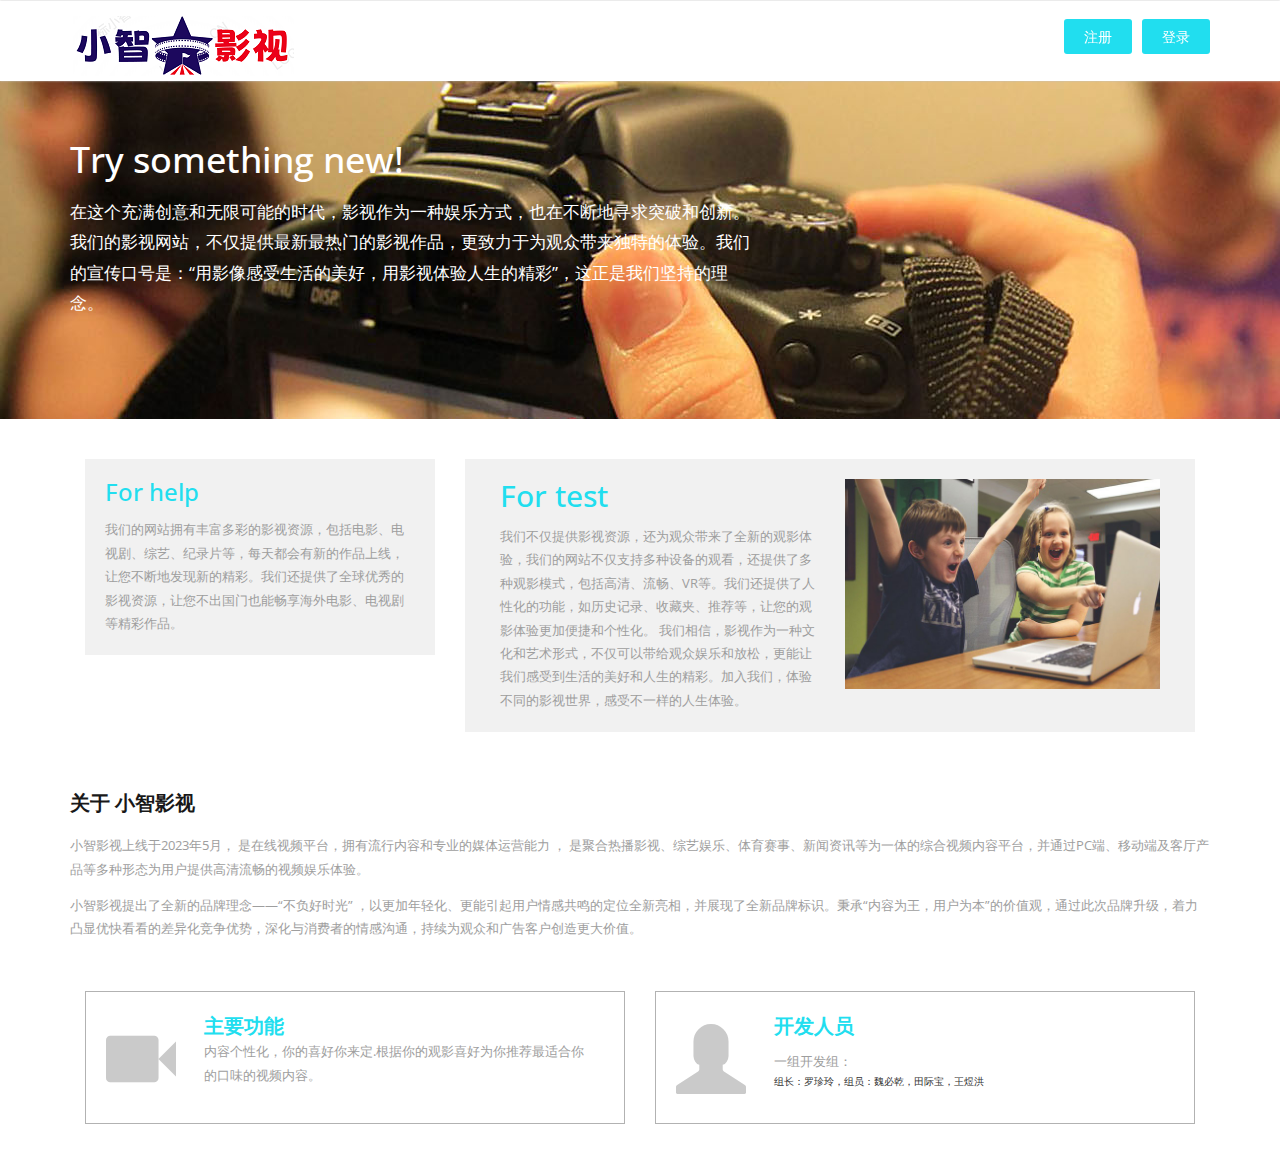
<file: web/index.html>
<!DOCTYPE HTML>
<html>

<head>
    <title>小智影视</title>
    <meta name="viewport" content="width=device-width, initial-scale=1">
    <meta http-equiv="Content-Type" content="text/html; charset=utf-8" />
    <meta name="keywords" content="My Play Responsive web template, Bootstrap Web Templates, Flat Web Templates, Andriod Compatible web template, 
Smartphone Compatible web template, free webdesigns for Nokia, Samsung, LG, SonyErricsson, Motorola web design" />
    <script type="application/x-javascript">
        addEventListener("load", function() {
            setTimeout(hideURLbar, 0);
        }, false);

        function hideURLbar() {
            window.scrollTo(0, 1);
        }
    </script>
    <!-- bootstrap -->
    <link href="css/bootstrap.min.css" rel='stylesheet' type='text/css' media="all" />
    <!-- //bootstrap -->
    <link href="css/dashboard.css" rel="stylesheet">
    <!-- Custom Theme files -->
    <link href="css/style.css" rel='stylesheet' type='text/css' media="all" />
    <script src="js/jquery-1.11.1.min.js"></script>
    <!--start-smoth-scrolling-->
    <!-- fonts -->
    <link href='http://fonts.useso.com/css?family=Open+Sans:300italic,400italic,600italic,700italic,800italic,400,300,600,700,800' rel='stylesheet' type='text/css'>
    <link href='http://fonts.useso.com/css?family=Poiret+One' rel='stylesheet' type='text/css'>
    <!-- //fonts -->
    <link rel="icon" href="images/logo.png" type="image/x-icon">
</head>

<body>
<nav class="navbar navbar-inverse navbar-fixed-top" style="background-color: white;">
    <div class="container">

        <div id="navbar" class="navbar-collapse collapse">
            <div class="header-top-left">
                <a class="navbar-brand" href="./index.html">
                    <h1><img src="./images/log.png" alt=""/></h1>
                </a>
            </div>
            <div class="header-top-right">
                <div class="signin">
                    <a href="register.html" class="play-icon popup-with-zoom-anim">注册</a>
                    <!-- pop-up-box -->
                    <script type="text/javascript" src="./js/modernizr.custom.min.js"></script>
                    <link href="./css/popuo-box.css" rel="stylesheet" type="text/css" media="all"/>
                    <script src="./js/jquery.magnific-popup.js" type="text/javascript"></script>
                </div>
                <div class="signin">
                    <a href="login.html" class="play-icon popup-with-zoom-anim">登录</a>
                </div>
                <div class="clearfix"></div>
            </div>
        </div>
        <div class="clearfix"></div>
    </div>
</nav>
    <div class="developers">
        <div class="developers-banner try-banner">
            <!-- container -->
            <div class="container">
                <div class="developers-info">
                    <h3>Try something new!</h3>
                    <p>在这个充满创意和无限可能的时代，影视作为一种娱乐方式，也在不断地寻求突破和创新。我们的影视网站，不仅提供最新最热门的影视作品，更致力于为观众带来独特的体验。我们的宣传口号是：“用影像感受生活的美好，用影视体验人生的精彩”，这正是我们坚持的理念。
                    </p>
                </div>
            </div>
            <!-- //container -->
        </div>
        <div class="creators-grids try-grids">
            <!-- container -->
            <div class="container">
                <div class="try-bottom">
                    <div class="col-md-4 try-left">
                        <div class="try-left-info">
                            <h3>For help</h3>
                            <p>我们的网站拥有丰富多彩的影视资源，包括电影、电视剧、综艺、纪录片等，每天都会有新的作品上线，让您不断地发现新的精彩。我们还提供了全球优秀的影视资源，让您不出国门也能畅享海外电影、电视剧等精彩作品。</p>
                        </div>
                    </div>
                    <div class="col-md-8 try-right">
                        <div class="try-right-info">
                            <div class="col-md-6 try-right-left">
                                <h3>For test</h3>
                                <p>我们不仅提供影视资源，还为观众带来了全新的观影体验，我们的网站不仅支持多种设备的观看，还提供了多种观影模式，包括高清、流畅、VR等。我们还提供了人性化的功能，如历史记录、收藏夹、推荐等，让您的观影体验更加便捷和个性化。

                                    我们相信，影视作为一种文化和艺术形式，不仅可以带给观众娱乐和放松，更能让我们感受到生活的美好和人生的精彩。加入我们，体验不同的影视世界，感受不一样的人生体验。</p>
                            </div>
                            <div class="col-md-6 try-right-left">
                                <img src="images/try.jpg" alt="" />
                            </div>
                            <div class="clearfix"> </div>
                        </div>
                    </div>
                    <div class="clearfix"> </div>
                </div>
            </div>
            <!-- //container -->
        </div>
        <div class="creators-bottom">
            <!-- container -->
            <div class="container">
                <div class="recommended-info">
                    <h3>关于 小智影视</h3>
                    <p class="history-text">小智影视上线于2023年5月， 是在线视频平台，拥有流行内容和专业的媒体运营能力 ，
                        是聚合热播影视、综艺娱乐、体育赛事、新闻资讯等为一体的综合视频内容平台，并通过PC端、移动端及客厅产品等多种形态为用户提供高清流畅的视频娱乐体验。
                        <span>小智影视提出了全新的品牌理念——“不负好时光”   ，以更加年轻化、更能引起用户情感共鸣的定位全新亮相，并展现了全新品牌标识。秉承“内容为王，用户为本”的价值观，通过此次品牌升级，着力凸显优快看看的差异化竞争优势，深化与消费者的情感沟通，持续为观众和广告客户创造更大价值。
							</span>
                    </p>
                    <div class="about-grids">
                        <div class="about-bottom-grids">
                            <div class="col-sm-6 about-left">
                                <div class="about-left-grids">
                                    <div class="col-md-2 about-left-img">
                                    <span class="glyphicon glyphicon-user glyphicon-facetime-video"
                                          aria-hidden="true"></span>
                                    </div>
                                    <div class="col-md-10 about-left-info">
                                        <a href="#">主要功能</a>
                                        <p>内容个性化，你的喜好你来定.根据你的观影喜好为你推荐最适合你的口味的视频内容。
                                        </p>
                                    </div>
                                    <div class="clearfix"></div>
                                </div>
                            </div>
                            <div class="col-sm-6 about-right">
                                <div class="about-left-grids">
                                    <div class="col-md-2 about-left-img">
                                        <span class="glyphicon glyphicon-user" aria-hidden="true"></span>
                                    </div>
                                    <div class="col-md-10 about-left-info">
                                        <a href="#">开发人员</a>
                                        <p style="margin-top: 10px;">一组开发组：</p>
                                        组长：罗珍玲，组员：魏必乾，田际宝，王煜洪
                                    </div>
                                    <div class="clearfix"></div>
                                </div>
                            </div>
                            <div class="clearfix"></div>
                        </div>
                    </div>
                </div>
            </div>
            <!-- //container -->
        </div>
    </div>
    <!-- Bootstrap core JavaScript
    ================================================== -->
    <!-- Placed at the end of the document so the pages load faster -->
    <script src="js/bootstrap.min.js"></script>
    <!-- Just to make our placeholder images work. Don't actually copy the next line! -->
</body>

</html>
</file>
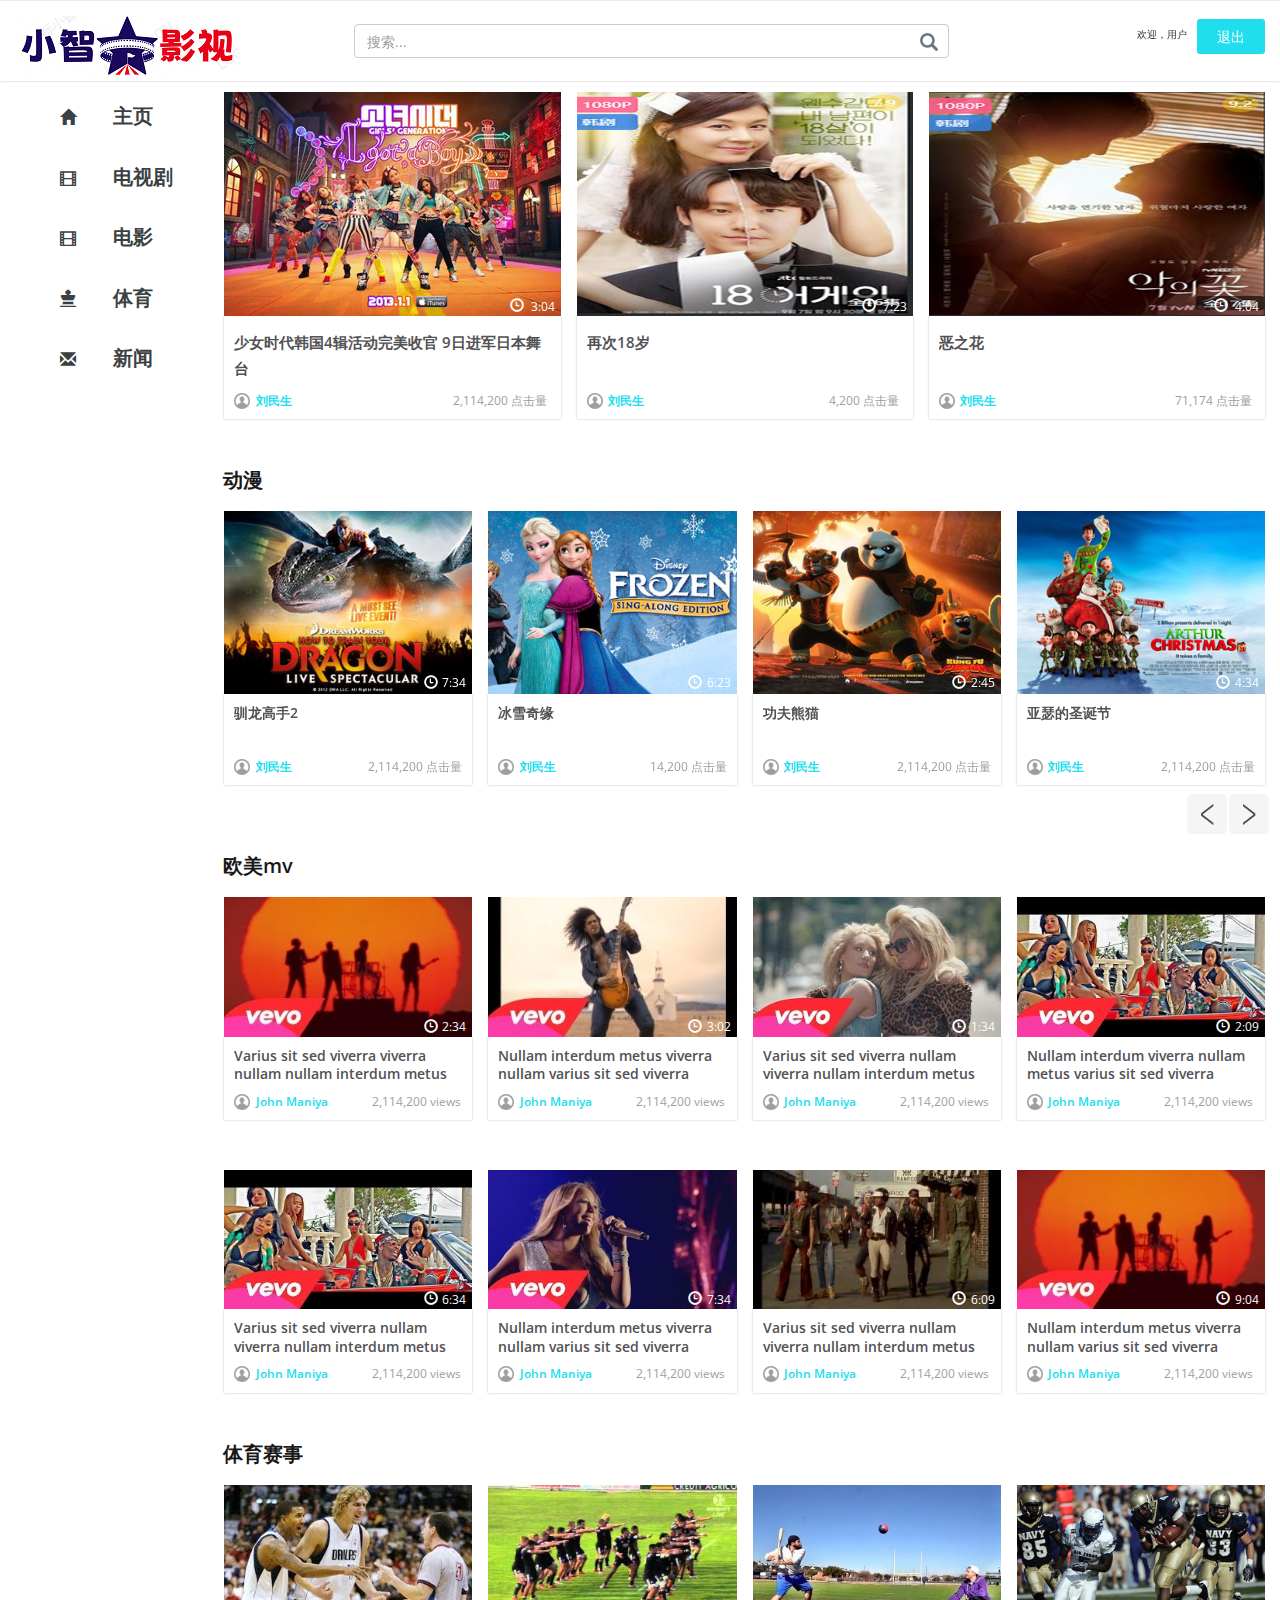
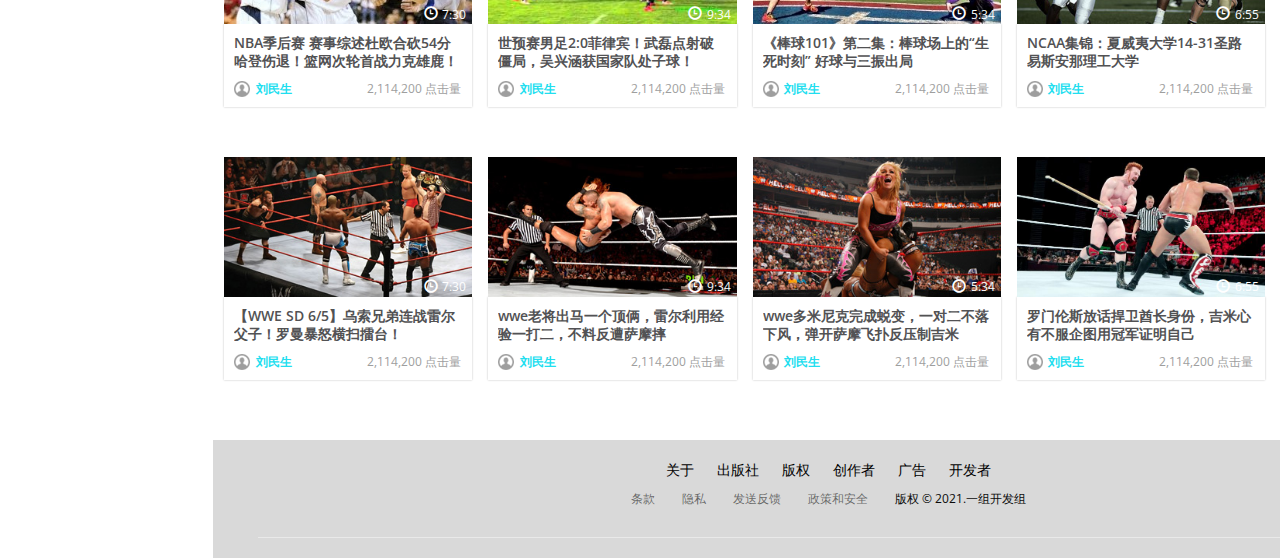
<file: web/main.html>
<!DOCTYPE html >
<html>
<head>
    <meta charset="UTF-8">
    <title>首页</title>
    <meta name="viewport" content="width=device-width, initial-scale=1">
    <meta http-equiv="Content-Type" content="text/html; charset=utf-8" />
    <meta name="keywords" content="My Play Responsive web template, Bootstrap Web Templates, Flat Web Templates, Andriod Compatible web template,
Smartphone Compatible web template, free webdesigns for Nokia, Samsung, LG, SonyErricsson, Motorola web design" />
    <script type="application/x-javascript">
        addEventListener("load", function() {
            setTimeout(hideURLbar, 0);
        }, false);

        function hideURLbar() {
            window.scrollTo(0, 1);
        }
    </script>
    <!-- bootstrap -->
    <link href="./css/bootstrap.min.css" rel='stylesheet' type='text/css' media="all" />
    <!-- //bootstrap -->
    <link href="./css/dashboard.css" rel="stylesheet">
    <!-- Custom Theme files -->
    <link href="./css/style.css" rel='stylesheet' type='text/css' media="all" />
    <script src="./js/jquery-1.11.1.min.js"></script>
    <!--start-smoth-scrolling-->
    <!-- fonts -->
    <link href='http://fonts.useso.com/css?family=Open+Sans:300italic,400italic,600italic,700italic,800italic,400,300,600,700,800' rel='stylesheet' type='text/css'>
    <link href='http://fonts.useso.com/css?family=Poiret+One' rel='stylesheet' type='text/css'>
    <!-- //fonts -->
    <link rel="icon" href="./images/logo.png" type="image/x-icon">
</head>

<body>
<nav class="navbar navbar-inverse navbar-fixed-top" style="background-color: white;">
    <div class="container-fluid">
        <div class="navbar-header">
            <a class="navbar-brand" href="./index.html">
                <h1><img src="./images/log.png" alt=""/></h1>
            </a>
        </div>
        <div id="navbar" class="navbar-collapse collapse">
            <div class="top-search">
                <form class="navbar-form navbar-right">
                    <input type="text" class="form-control" placeholder="搜索...">
                    <input type="submit" value=" ">
                </form>
            </div>
            <div class="header-top-right">
                <div class="signin">
                    欢迎，用户
                </div>
                <div class="signin">
                    <a href="#small-dialog" class="play-icon popup-with-zoom-anim">退出</a>
                </div>
                <div class="clearfix"></div>
            </div>
        </div>
        <div class="clearfix"></div>
    </div>
</nav>

<div class="col-sm-3 col-md-2 sidebar" style="background-color: white;margin-top: 5px;">
    <div class="drop-navigation drop-navigation">
        <ul class="nav nav-sidebar">
            <li class="active">
                <a href="./main.html" class="home-icon">
                    <span class="glyphicon glyphicon-home" aria-hidden="true"></span>
                    主页
                </a>
            </li>
            <li>
                <a href="tv.html" class="menu2">
                    <span class="glyphicon glyphicon-film" aria-hidden="true"></span>
                    电视剧
                </a>
            </li>
            <li>
                <a href="movies.html" class="menu1">
                    <span class="glyphicon glyphicon-film" aria-hidden="true"></span>
                    电影
                </a>
            </li>
            <li>
                <a href="sports.html" class="menu">
                    <span class="glyphicon glyphicon-film glyphicon-king" aria-hidden="true"></span>
                    体育
                </a>
            </li>
            <li>
                <a href="news.html" class="news-icon">
                    <span class="glyphicon glyphicon-envelope" aria-hidden="true"></span>
                    新闻
                </a>
            </li>
        </ul>
    </div>
</div>

<div class="col-sm-9 col-sm-offset-3 col-md-10 col-md-offset-2 main">
    <div class="main-grids">
        <div class="top-grids">
            <div class="recommended-info">
                <h3>最新上线</h3>
            </div>
            <div class="col-md-4 resent-grid recommended-grid slider-top-grids">
                <div class="resent-grid-img recommended-grid-img">
                    <a href="./web/single.html"><img src="./images/t1.jpg" alt=""/></a>
                    <div class="time">
                        <p>3:04</p>
                    </div>
                    <div class="clck">
                        <span class="glyphicon glyphicon-time" aria-hidden="true"></span>
                    </div>
                </div>
                <div class="resent-grid-info recommended-grid-info">
                    <h3><a href="./web/single.html" class="title title-info">少女时代韩国4辑活动完美收官 9日进军日本舞台</a></h3>
                    <ul>
                        <li>
                            <p class="author author-info"><a href="#" class="author">刘民生</a></p>
                        </li>
                        <li class="right-list">
                            <p class="views views-info">2,114,200 点击量</p>
                        </li>
                    </ul>
                </div>
            </div>
            <div class="col-md-4 resent-grid recommended-grid slider-top-grids">
                <div class="resent-grid-img recommended-grid-img">
                    <a href="./web/single.html"><img src="./images/18s.jpg" alt=""/></a>
                    <div class="time">
                        <p>7:23</p>
                    </div>
                    <div class="clck">
                        <span class="glyphicon glyphicon-time" aria-hidden="true"></span>
                    </div>
                </div>
                <div class="resent-grid-info recommended-grid-info">
                    <h3><a href="./web/single.html" class="title title-info">再次18岁</a></h3>
                    <ul>
                        <li>
                            <p class="author author-info"><a href="#" class="author">刘民生</a></p>
                        </li>
                        <li class="right-list">
                            <p class="views views-info">4,200 点击量</p>
                        </li>
                    </ul>
                </div>
            </div>
            <div class="col-md-4 resent-grid recommended-grid slider-top-grids">
                <div class="resent-grid-img recommended-grid-img">
                    <a href="./web/single.html"><img src="./images/ezh.jpg" alt=""/></a>
                    <div class="time">
                        <p>4:04</p>
                    </div>
                    <div class="clck">
                        <span class="glyphicon glyphicon-time" aria-hidden="true"></span>
                    </div>
                </div>
                <div class="resent-grid-info recommended-grid-info">
                    <h3><a href="./web/single.html" class="title title-info">恶之花</a></h3>
                    <ul>
                        <li>
                            <p class="author author-info"><a href="#" class="author">刘民生</a></p>
                        </li>
                        <li class="right-list">
                            <p class="views views-info">71,174 点击量</p>
                        </li>
                    </ul>
                </div>
            </div>
            <div class="clearfix"></div>
        </div>
        <div class="recommended">
            <div class="recommended-grids">
                <div class="recommended-info">
                    <h3>动漫</h3>
                </div>
                <script src="./js/responsiveslides.min.js"></script>
                <script>
                    // You can also use "$(window).load(function() {"
                    $(function () {
                        // Slideshow 4
                        $("#slider3").responsiveSlides({
                            auto: true,
                            pager: false,
                            nav: true,
                            speed: 500,
                            namespace: "callbacks",
                            before: function () {
                                $('.events ').append("<li>before event fired.</li>");
                            },
                            after: function () {
                                $('.events ').append("<li>after event fired.</li>");
                            }
                        });

                    });
                </script>
                <div id="top" class="callbacks_container">
                    <ul class="rslides" id="slider3">
                        <li>
                            <div class="animated-grids">
                                <div class="col-md-3 resent-grid recommended-grid slider-first">
                                    <div class="resent-grid-img recommended-grid-img">
                                        <a href="./web/single.html"><img src="./images/c.jpg" alt=""/></a>
                                        <div class="time small-time slider-time">
                                            <p>7:34</p>
                                        </div>
                                        <div class="clck small-clck">
                                            <span class="glyphicon glyphicon-time" aria-hidden="true"></span>
                                        </div>
                                    </div>
                                    <div class="resent-grid-info recommended-grid-info">
                                        <h5>
                                            <a href="./web/single.html" class="title">驯龙高手2</a>
                                        </h5>
                                        <div class="slid-bottom-grids">
                                            <div class="slid-bottom-grid">
                                                <p class="author author-info"><a href="#" class="author">刘民生</a></p>
                                            </div>
                                            <div class="slid-bottom-grid slid-bottom-right">
                                                <p class="views views-info">2,114,200 点击量</p>
                                            </div>
                                            <div class="clearfix"></div>
                                        </div>
                                    </div>
                                </div>
                                <div class="col-md-3 resent-grid recommended-grid slider-first">
                                    <div class="resent-grid-img recommended-grid-img">
                                        <a href="./web/single.html"><img src="./images/c1.jpg" alt=""/></a>
                                        <div class="time small-time slider-time">
                                            <p>6:23</p>
                                        </div>
                                        <div class="clck small-clck">
                                            <span class="glyphicon glyphicon-time" aria-hidden="true"></span>
                                        </div>
                                    </div>
                                    <div class="resent-grid-info recommended-grid-info">
                                        <h5><a href="./web/single.html" class="title">冰雪奇缘</a></h5>
                                        <div class="slid-bottom-grids">
                                            <div class="slid-bottom-grid">
                                                <p class="author author-info"><a href="#" class="author">刘民生</a></p>
                                            </div>
                                            <div class="slid-bottom-grid slid-bottom-right">
                                                <p class="views views-info">14,200 点击量</p>
                                            </div>
                                            <div class="clearfix"></div>
                                        </div>
                                    </div>
                                </div>
                                <div class="col-md-3 resent-grid recommended-grid slider-first">
                                    <div class="resent-grid-img recommended-grid-img">
                                        <a href="./web/single.html"><img src="./images/c2.jpg" alt=""/></a>
                                        <div class="time small-time slider-time">
                                            <p>2:45</p>
                                        </div>
                                        <div class="clck small-clck">
                                            <span class="glyphicon glyphicon-time" aria-hidden="true"></span>
                                        </div>
                                    </div>
                                    <div class="resent-grid-info recommended-grid-info">
                                        <h5><a href="./web/single.html" class="title">功夫熊猫</a></h5>
                                        <div class="slid-bottom-grids">
                                            <div class="slid-bottom-grid">
                                                <p class="author author-info"><a href="#" class="author">刘民生</a></p>
                                            </div>
                                            <div class="slid-bottom-grid slid-bottom-right">
                                                <p class="views views-info">2,114,200 点击量</p>
                                            </div>
                                            <div class="clearfix"></div>
                                        </div>
                                    </div>
                                </div>
                                <div class="col-md-3 resent-grid recommended-grid slider-first">
                                    <div class="resent-grid-img recommended-grid-img">
                                        <a href="./web/single.html"><img src="./images/c3.jpg" alt=""/></a>
                                        <div class="time small-time slider-time">
                                            <p>4:34</p>
                                        </div>
                                        <div class="clck small-clck">
                                            <span class="glyphicon glyphicon-time" aria-hidden="true"></span>
                                        </div>
                                    </div>
                                    <div class="resent-grid-info recommended-grid-info">
                                        <h5><a href="./web/single.html" class="title">亚瑟的圣诞节</a></h5>
                                        <div class="slid-bottom-grids">
                                            <div class="slid-bottom-grid">
                                                <p class="author author-info"><a href="#" class="author">刘民生</a></p>
                                            </div>
                                            <div class="slid-bottom-grid slid-bottom-right">
                                                <p class="views views-info">2,114,200 点击量</p>
                                            </div>
                                            <div class="clearfix"></div>
                                        </div>
                                    </div>
                                </div>
                                <div class="clearfix"></div>
                            </div>
                        </li>
                        <li>
                            <div class="animated-grids">
                                <div class="col-md-3 resent-grid recommended-grid slider-first">
                                    <div class="resent-grid-img recommended-grid-img">
                                        <a href="./web/single.html"><img src="./images/c1.jpg" alt=""/></a>
                                        <div class="time small-time slider-time">
                                            <p>6:23</p>
                                        </div>
                                        <div class="clck small-clck">
                                            <span class="glyphicon glyphicon-time" aria-hidden="true"></span>
                                        </div>
                                    </div>
                                    <div class="resent-grid-info recommended-grid-info">
                                        <h5><a href="./web/single.html" class="title">冰雪奇缘</a></h5>
                                        <div class="slid-bottom-grids">
                                            <div class="slid-bottom-grid">
                                                <p class="author author-info"><a href="#" class="author">刘民生</a></p>
                                            </div>
                                            <div class="slid-bottom-grid slid-bottom-right">
                                                <p class="views views-info">14,200 点击量</p>
                                            </div>
                                            <div class="clearfix"></div>
                                        </div>
                                    </div>
                                </div>
                                <div class="col-md-3 resent-grid recommended-grid slider-first">
                                    <div class="resent-grid-img recommended-grid-img">
                                        <a href="./web/single.html"><img src="./images/c2.jpg" alt=""/></a>
                                        <div class="time small-time slider-time">
                                            <p>2:45</p>
                                        </div>
                                        <div class="clck small-clck">
                                            <span class="glyphicon glyphicon-time" aria-hidden="true"></span>
                                        </div>
                                    </div>
                                    <div class="resent-grid-info recommended-grid-info">
                                        <h5><a href="./web/single.html" class="title">功夫熊猫</a></h5>
                                        <div class="slid-bottom-grids">
                                            <div class="slid-bottom-grid">
                                                <p class="author author-info"><a href="#" class="author">刘民生</a></p>
                                            </div>
                                            <div class="slid-bottom-grid slid-bottom-right">
                                                <p class="views views-info">2,114,200 点击量</p>
                                            </div>
                                            <div class="clearfix"></div>
                                        </div>
                                    </div>
                                </div>
                                <div class="col-md-3 resent-grid recommended-grid slider-first">
                                    <div class="resent-grid-img recommended-grid-img">
                                        <a href="./web/single.html"><img src="./images/c3.jpg" alt=""/></a>
                                        <div class="time small-time slider-time">
                                            <p>4:34</p>
                                        </div>
                                        <div class="clck small-clck">
                                            <span class="glyphicon glyphicon-time" aria-hidden="true"></span>
                                        </div>
                                    </div>
                                    <div class="resent-grid-info recommended-grid-info">
                                        <h5><a href="./web/single.html" class="title">亚瑟的圣诞节</a></h5>
                                        <div class="slid-bottom-grids">
                                            <div class="slid-bottom-grid">
                                                <p class="author author-info"><a href="#" class="author">刘民生</a></p>
                                            </div>
                                            <div class="slid-bottom-grid slid-bottom-right">
                                                <p class="views views-info">2,114,200 点击量</p>
                                            </div>
                                            <div class="clearfix"></div>
                                        </div>
                                    </div>
                                </div>
                                <div class="col-md-3 resent-grid recommended-grid slider-first">
                                    <div class="resent-grid-img recommended-grid-img">
                                        <a href="./web/single.html"><img src="./images/c.jpg" alt=""/></a>
                                        <div class="time small-time slider-time">
                                            <p>7:34</p>
                                        </div>
                                        <div class="clck small-clck">
                                            <span class="glyphicon glyphicon-time" aria-hidden="true"></span>
                                        </div>
                                    </div>
                                    <div class="resent-grid-info recommended-grid-info">
                                        <h5>
                                            <a href="./web/single.html" class="title">驯龙高手2</a>
                                        </h5>
                                        <div class="slid-bottom-grids">
                                            <div class="slid-bottom-grid">
                                                <p class="author author-info"><a href="#" class="author">刘民生</a></p>
                                            </div>
                                            <div class="slid-bottom-grid slid-bottom-right">
                                                <p class="views views-info">2,114,200 点击量</p>
                                            </div>
                                            <div class="clearfix"></div>
                                        </div>
                                    </div>
                                </div>
                                >
                                <div class="clearfix"></div>
                            </div>
                        </li>
                        <li>
                            <div class="animated-grids">
                                <div class="col-md-3 resent-grid recommended-grid slider-first">
                                    <div class="resent-grid-img recommended-grid-img">
                                        <a href="./web/single.html"><img src="./images/c2.jpg" alt=""/></a>
                                        <div class="time small-time slider-time">
                                            <p>2:45</p>
                                        </div>
                                        <div class="clck small-clck">
                                            <span class="glyphicon glyphicon-time" aria-hidden="true"></span>
                                        </div>
                                    </div>
                                    <div class="resent-grid-info recommended-grid-info">
                                        <h5><a href="./web/single.html" class="title">功夫熊猫</a></h5>
                                        <div class="slid-bottom-grids">
                                            <div class="slid-bottom-grid">
                                                <p class="author author-info"><a href="#" class="author">刘民生</a></p>
                                            </div>
                                            <div class="slid-bottom-grid slid-bottom-right">
                                                <p class="views views-info">2,114,200 点击量</p>
                                            </div>
                                            <div class="clearfix"></div>
                                        </div>
                                    </div>
                                </div>
                                <div class="col-md-3 resent-grid recommended-grid slider-first">
                                    <div class="resent-grid-img recommended-grid-img">
                                        <a href="./web/single.html"><img src="./images/c3.jpg" alt=""/></a>
                                        <div class="time small-time slider-time">
                                            <p>4:34</p>
                                        </div>
                                        <div class="clck small-clck">
                                            <span class="glyphicon glyphicon-time" aria-hidden="true"></span>
                                        </div>
                                    </div>
                                    <div class="resent-grid-info recommended-grid-info">
                                        <h5><a href="./web/single.html" class="title">亚瑟的圣诞节</a></h5>
                                        <div class="slid-bottom-grids">
                                            <div class="slid-bottom-grid">
                                                <p class="author author-info"><a href="#" class="author">刘民生</a></p>
                                            </div>
                                            <div class="slid-bottom-grid slid-bottom-right">
                                                <p class="views views-info">2,114,200 点击量</p>
                                            </div>
                                            <div class="clearfix"></div>
                                        </div>
                                    </div>
                                </div>
                                <div class="col-md-3 resent-grid recommended-grid slider-first">
                                    <div class="resent-grid-img recommended-grid-img">
                                        <a href="./web/single.html"><img src="./images/c.jpg" alt=""/></a>
                                        <div class="time small-time slider-time">
                                            <p>7:34</p>
                                        </div>
                                        <div class="clck small-clck">
                                            <span class="glyphicon glyphicon-time" aria-hidden="true"></span>
                                        </div>
                                    </div>
                                    <div class="resent-grid-info recommended-grid-info">
                                        <h5>
                                            <a href="./web/single.html" class="title">驯龙高手2</a>
                                        </h5>
                                        <div class="slid-bottom-grids">
                                            <div class="slid-bottom-grid">
                                                <p class="author author-info"><a href="#" class="author">刘民生</a></p>
                                            </div>
                                            <div class="slid-bottom-grid slid-bottom-right">
                                                <p class="views views-info">2,114,200 点击量</p>
                                            </div>
                                            <div class="clearfix"></div>
                                        </div>
                                    </div>
                                </div>
                                <div class="col-md-3 resent-grid recommended-grid slider-first">
                                    <div class="resent-grid-img recommended-grid-img">
                                        <a href="./web/single.html"><img src="./images/c1.jpg" alt=""/></a>
                                        <div class="time small-time slider-time">
                                            <p>6:23</p>
                                        </div>
                                        <div class="clck small-clck">
                                            <span class="glyphicon glyphicon-time" aria-hidden="true"></span>
                                        </div>
                                    </div>
                                    <div class="resent-grid-info recommended-grid-info">
                                        <h5><a href="./web/single.html" class="title">冰雪奇缘</a></h5>
                                        <div class="slid-bottom-grids">
                                            <div class="slid-bottom-grid">
                                                <p class="author author-info"><a href="#" class="author">刘民生</a></p>
                                            </div>
                                            <div class="slid-bottom-grid slid-bottom-right">
                                                <p class="views views-info">14,200 点击量</p>
                                            </div>
                                            <div class="clearfix"></div>
                                        </div>
                                    </div>
                                </div>
                                <div class="clearfix"></div>
                            </div>
                        </li>
                        <li>
                            <div class="animated-grids">
                                <div class="col-md-3 resent-grid recommended-grid slider-first">
                                    <div class="resent-grid-img recommended-grid-img">
                                        <a href="./web/single.html"><img src="./images/c3.jpg" alt=""/></a>
                                        <div class="time small-time slider-time">
                                            <p>4:34</p>
                                        </div>
                                        <div class="clck small-clck">
                                            <span class="glyphicon glyphicon-time" aria-hidden="true"></span>
                                        </div>
                                    </div>
                                    <div class="resent-grid-info recommended-grid-info">
                                        <h5><a href="./web/single.html" class="title">亚瑟的圣诞节</a></h5>
                                        <div class="slid-bottom-grids">
                                            <div class="slid-bottom-grid">
                                                <p class="author author-info"><a href="#" class="author">刘民生</a></p>
                                            </div>
                                            <div class="slid-bottom-grid slid-bottom-right">
                                                <p class="views views-info">2,114,200 点击量</p>
                                            </div>
                                            <div class="clearfix"></div>
                                        </div>
                                    </div>
                                </div>
                                <div class="col-md-3 resent-grid recommended-grid slider-first">
                                    <div class="resent-grid-img recommended-grid-img">
                                        <a href="./web/single.html"><img src="./images/c.jpg" alt=""/></a>
                                        <div class="time small-time slider-time">
                                            <p>7:34</p>
                                        </div>
                                        <div class="clck small-clck">
                                            <span class="glyphicon glyphicon-time" aria-hidden="true"></span>
                                        </div>
                                    </div>
                                    <div class="resent-grid-info recommended-grid-info">
                                        <h5>
                                            <a href="./web/single.html" class="title">驯龙高手2</a>
                                        </h5>
                                        <div class="slid-bottom-grids">
                                            <div class="slid-bottom-grid">
                                                <p class="author author-info"><a href="#" class="author">刘民生</a></p>
                                            </div>
                                            <div class="slid-bottom-grid slid-bottom-right">
                                                <p class="views views-info">2,114,200 点击量</p>
                                            </div>
                                            <div class="clearfix"></div>
                                        </div>
                                    </div>
                                </div>
                                <div class="col-md-3 resent-grid recommended-grid slider-first">
                                    <div class="resent-grid-img recommended-grid-img">
                                        <a href="./web/single.html"><img src="./images/c1.jpg" alt=""/></a>
                                        <div class="time small-time slider-time">
                                            <p>6:23</p>
                                        </div>
                                        <div class="clck small-clck">
                                            <span class="glyphicon glyphicon-time" aria-hidden="true"></span>
                                        </div>
                                    </div>
                                    <div class="resent-grid-info recommended-grid-info">
                                        <h5><a href="./web/single.html" class="title">冰雪奇缘</a></h5>
                                        <div class="slid-bottom-grids">
                                            <div class="slid-bottom-grid">
                                                <p class="author author-info"><a href="#" class="author">刘民生</a></p>
                                            </div>
                                            <div class="slid-bottom-grid slid-bottom-right">
                                                <p class="views views-info">14,200 点击量</p>
                                            </div>
                                            <div class="clearfix"></div>
                                        </div>
                                    </div>
                                </div>
                                <div class="col-md-3 resent-grid recommended-grid slider-first">
                                    <div class="resent-grid-img recommended-grid-img">
                                        <a href="./web/single.html"><img src="./images/c2.jpg" alt=""/></a>
                                        <div class="time small-time slider-time">
                                            <p>2:45</p>
                                        </div>
                                        <div class="clck small-clck">
                                            <span class="glyphicon glyphicon-time" aria-hidden="true"></span>
                                        </div>
                                    </div>
                                    <div class="resent-grid-info recommended-grid-info">
                                        <h5><a href="./web/single.html" class="title">功夫熊猫</a></h5>
                                        <div class="slid-bottom-grids">
                                            <div class="slid-bottom-grid">
                                                <p class="author author-info"><a href="#" class="author">刘民生</a></p>
                                            </div>
                                            <div class="slid-bottom-grid slid-bottom-right">
                                                <p class="views views-info">2,114,200 点击量</p>
                                            </div>
                                            <div class="clearfix"></div>
                                        </div>
                                    </div>
                                </div>
                                <div class="clearfix"></div>
                            </div>
                        </li>
                    </ul>
                </div>
            </div>
        </div>
        <div class="recommended">
            <div class="recommended-grids">
                <div class="recommended-info">
                    <h3>欧美mv</h3>
                </div>
                <div class="col-md-3 resent-grid recommended-grid">
                    <div class="resent-grid-img recommended-grid-img">
                        <a href="./web/single.html"><img src="./images/r1.jpg" alt=""/></a>
                        <div class="time small-time">
                            <p>2:34</p>
                        </div>
                        <div class="clck small-clck">
                            <span class="glyphicon glyphicon-time" aria-hidden="true"></span>
                        </div>
                    </div>
                    <div class="resent-grid-info recommended-grid-info video-info-grid">
                        <h5><a href="./web/single.html" class="title">Varius sit sed viverra viverra nullam nullam
                            interdum metus</a></h5>
                        <ul>
                            <li>
                                <p class="author author-info"><a href="#" class="author">John Maniya</a></p>
                            </li>
                            <li class="right-list">
                                <p class="views views-info">2,114,200 views</p>
                            </li>
                        </ul>
                    </div>
                </div>
                <div class="col-md-3 resent-grid recommended-grid">
                    <div class="resent-grid-img recommended-grid-img">
                        <a href="./web/single.html"><img src="./images/r2.jpg" alt=""/></a>
                        <div class="time small-time">
                            <p>3:02</p>
                        </div>
                        <div class="clck small-clck">
                            <span class="glyphicon glyphicon-time" aria-hidden="true"></span>
                        </div>
                    </div>
                    <div class="resent-grid-info recommended-grid-info video-info-grid">
                        <h5><a href="./web/single.html" class="title">Nullam interdum metus viverra nullam varius sit
                            sed viverra</a></h5>
                        <ul>
                            <li>
                                <p class="author author-info"><a href="#" class="author">John Maniya</a></p>
                            </li>
                            <li class="right-list">
                                <p class="views views-info">2,114,200 views</p>
                            </li>
                        </ul>
                    </div>
                </div>
                <div class="col-md-3 resent-grid recommended-grid">
                    <div class="resent-grid-img recommended-grid-img">
                        <a href="./web/single.html"><img src="./images/r3.jpg" alt=""/></a>
                        <div class="time small-time">
                            <p>1:34</p>
                        </div>
                        <div class="clck small-clck">
                            <span class="glyphicon glyphicon-time" aria-hidden="true"></span>
                        </div>
                    </div>
                    <div class="resent-grid-info recommended-grid-info video-info-grid">
                        <h5><a href="./web/single.html" class="title">Varius sit sed viverra nullam viverra nullam
                            interdum metus</a></h5>
                        <ul>
                            <li>
                                <p class="author author-info"><a href="#" class="author">John Maniya</a></p>
                            </li>
                            <li class="right-list">
                                <p class="views views-info">2,114,200 views</p>
                            </li>
                        </ul>
                    </div>
                </div>
                <div class="col-md-3 resent-grid recommended-grid">
                    <div class="resent-grid-img recommended-grid-img">
                        <a href="./web/single.html"><img src="./images/r4.jpg" alt=""/></a>
                        <div class="time small-time">
                            <p>2:09</p>
                        </div>
                        <div class="clck small-clck">
                            <span class="glyphicon glyphicon-time" aria-hidden="true"></span>
                        </div>
                    </div>
                    <div class="resent-grid-info recommended-grid-info video-info-grid">
                        <h5><a href="./web/single.html" class="title">Nullam interdum viverra nullam metus varius sit
                            sed viverra</a></h5>
                        <ul>
                            <li>
                                <p class="author author-info"><a href="#" class="author">John Maniya</a></p>
                            </li>
                            <li class="right-list">
                                <p class="views views-info">2,114,200 views</p>
                            </li>
                        </ul>
                    </div>
                </div>
                <div class="clearfix"></div>
            </div>
            <div class="recommended-grids">
                <div class="col-md-3 resent-grid recommended-grid">
                    <div class="resent-grid-img recommended-grid-img">
                        <a href="./web/single.html"><img src="./images/r4.jpg" alt=""/></a>
                        <div class="time small-time">
                            <p>6:34</p>
                        </div>
                        <div class="clck small-clck">
                            <span class="glyphicon glyphicon-time" aria-hidden="true"></span>
                        </div>
                    </div>
                    <div class="resent-grid-info recommended-grid-info video-info-grid">
                        <h5><a href="./web/single.html" class="title">Varius sit sed viverra nullam viverra nullam
                            interdum metus</a></h5>
                        <ul>
                            <li>
                                <p class="author author-info"><a href="#" class="author">John Maniya</a></p>
                            </li>
                            <li class="right-list">
                                <p class="views views-info">2,114,200 views</p>
                            </li>
                        </ul>
                    </div>
                </div>
                <div class="col-md-3 resent-grid recommended-grid">
                    <div class="resent-grid-img recommended-grid-img">
                        <a href="./web/single.html"><img src="./images/r5.jpg" alt=""/></a>
                        <div class="time small-time">
                            <p>7:34</p>
                        </div>
                        <div class="clck small-clck">
                            <span class="glyphicon glyphicon-time" aria-hidden="true"></span>
                        </div>
                    </div>
                    <div class="resent-grid-info recommended-grid-info video-info-grid">
                        <h5><a href="./web/single.html" class="title">Nullam interdum metus viverra nullam varius sit
                            sed viverra</a></h5>
                        <ul>
                            <li>
                                <p class="author author-info"><a href="#" class="author">John Maniya</a></p>
                            </li>
                            <li class="right-list">
                                <p class="views views-info">2,114,200 views</p>
                            </li>
                        </ul>
                    </div>
                </div>
                <div class="col-md-3 resent-grid recommended-grid">
                    <div class="resent-grid-img recommended-grid-img">
                        <a href="./web/single.html"><img src="./images/r6.jpg" alt=""/></a>
                        <div class="time small-time">
                            <p>6:09</p>
                        </div>
                        <div class="clck small-clck">
                            <span class="glyphicon glyphicon-time" aria-hidden="true"></span>
                        </div>
                    </div>
                    <div class="resent-grid-info recommended-grid-info video-info-grid">
                        <h5><a href="./web/single.html" class="title">Varius sit sed viverra nullam viverra nullam
                            interdum metus</a></h5>
                        <ul>
                            <li>
                                <p class="author author-info"><a href="#" class="author">John Maniya</a></p>
                            </li>
                            <li class="right-list">
                                <p class="views views-info">2,114,200 views</p>
                            </li>
                        </ul>
                    </div>
                </div>
                <div class="col-md-3 resent-grid recommended-grid">
                    <div class="resent-grid-img recommended-grid-img">
                        <a href="./web/single.html"><img src="./images/r1.jpg" alt=""/></a>
                        <div class="time small-time">
                            <p>9:04</p>
                        </div>
                        <div class="clck small-clck">
                            <span class="glyphicon glyphicon-time" aria-hidden="true"></span>
                        </div>
                    </div>
                    <div class="resent-grid-info recommended-grid-info video-info-grid">
                        <h5><a href="./web/single.html" class="title">Nullam interdum metus viverra nullam varius sit
                            sed viverra</a></h5>
                        <ul>
                            <li>
                                <p class="author author-info"><a href="#" class="author">John Maniya</a></p>
                            </li>
                            <li class="right-list">
                                <p class="views views-info">2,114,200 views</p>
                            </li>
                        </ul>
                    </div>
                </div>
                <div class="clearfix"></div>
            </div>
        </div>
        <div class="recommended">
            <div class="recommended-grids">
                <div class="recommended-info">
                    <h3>体育赛事</h3>
                </div>
                <div class="col-md-3 resent-grid recommended-grid">
                    <div class="resent-grid-img recommended-grid-img">
                        <a href="./web/single.html"><img src="./images/g.jpg" alt=""/></a>
                        <div class="time small-time">
                            <p>7:30</p>
                        </div>
                        <div class="clck small-clck">
                            <span class="glyphicon glyphicon-time" aria-hidden="true"></span>
                        </div>
                    </div>
                    <div class="resent-grid-info recommended-grid-info video-info-grid">
                        <h5><a href="./web/single.html" class="title">
                            NBA季后赛 赛事综述杜欧合砍54分哈登伤退！篮网次轮首战力克雄鹿！#NBA好戏开场</a></h5>
                        <ul>
                            <li>
                                <p class="author author-info"><a href="#" class="author">刘民生</a></p>
                            </li>
                            <li class="right-list">
                                <p class="views views-info">2,114,200 点击量</p>
                            </li>
                        </ul>
                    </div>
                </div>
                <div class="col-md-3 resent-grid recommended-grid">
                    <div class="resent-grid-img recommended-grid-img">
                        <a href="./web/single.html"><img src="./images/g1.jpg" alt=""/></a>
                        <div class="time small-time">
                            <p>9:34</p>
                        </div>
                        <div class="clck small-clck">
                            <span class="glyphicon glyphicon-time" aria-hidden="true"></span>
                        </div>
                    </div>
                    <div class="resent-grid-info recommended-grid-info video-info-grid">
                        <h5><a href="./web/single.html" class="title">
                            世预赛男足2:0菲律宾！武磊点射破僵局，吴兴涵获国家队处子球！</a></h5>
                        <ul>
                            <li>
                                <p class="author author-info"><a href="#" class="author">刘民生</a></p>
                            </li>
                            <li class="right-list">
                                <p class="views views-info">2,114,200 点击量</p>
                            </li>
                        </ul>
                    </div>
                </div>
                <div class="col-md-3 resent-grid recommended-grid">
                    <div class="resent-grid-img recommended-grid-img">
                        <a href="./web/single.html"><img src="./images/g2.jpg" alt=""/></a>
                        <div class="time small-time">
                            <p>5:34</p>
                        </div>
                        <div class="clck small-clck">
                            <span class="glyphicon glyphicon-time" aria-hidden="true"></span>
                        </div>
                    </div>
                    <div class="resent-grid-info recommended-grid-info video-info-grid">
                        <h5><a href="./web/single.html" class="title">《棒球101》第二集：棒球场上的“生死时刻” 好球与三振出局</a></h5>
                        <ul>
                            <li>
                                <p class="author author-info"><a href="#" class="author">刘民生</a></p>
                            </li>
                            <li class="right-list">
                                <p class="views views-info">2,114,200 点击量</p>
                            </li>
                        </ul>
                    </div>
                </div>
                <div class="col-md-3 resent-grid recommended-grid">
                    <div class="resent-grid-img recommended-grid-img">
                        <a href="./web/single.html"><img src="./images/g3.jpg" alt=""/></a>
                        <div class="time small-time">
                            <p>6:55</p>
                        </div>
                        <div class="clck small-clck">
                            <span class="glyphicon glyphicon-time" aria-hidden="true"></span>
                        </div>
                    </div>
                    <div class="resent-grid-info recommended-grid-info video-info-grid">
                        <h5><a href="./web/single.html" class="title">NCAA集锦：夏威夷大学14-31圣路易斯安那理工大学</a></h5>
                        <ul>
                            <li>
                                <p class="author author-info"><a href="#" class="author">刘民生</a></p>
                            </li>
                            <li class="right-list">
                                <p class="views views-info">2,114,200 点击量</p>
                            </li>
                        </ul>
                    </div>
                </div>
                <div class="clearfix"></div>
            </div>
            <div class="recommended-grids">
                <div class="col-md-3 resent-grid recommended-grid">
                    <div class="resent-grid-img recommended-grid-img">
                        <a href="./web/single.html"><img src="./images/we2.jpg" alt=""></a>
                        <div class="time small-time">
                            <p>7:30</p>
                        </div>
                        <div class="clck small-clck">
                            <span class="glyphicon glyphicon-time" aria-hidden="true"></span>
                        </div>
                    </div>
                    <div class="resent-grid-info recommended-grid-info video-info-grid">
                        <h5><a href="./web/single.html" class="title">【WWE SD 6/5】乌索兄弟连战雷尔父子！罗曼暴怒横扫擂台！</a></h5>
                        <ul>
                            <li>
                                <p class="author author-info"><a href="#" class="author">刘民生</a></p>
                            </li>
                            <li class="right-list">
                                <p class="views views-info">2,114,200 点击量</p>
                            </li>
                        </ul>
                    </div>
                </div>
                <div class="col-md-3 resent-grid recommended-grid">
                    <div class="resent-grid-img recommended-grid-img">
                        <a href="./web/single.html"><img src="./images/we1.jpg" alt=""></a>
                        <div class="time small-time">
                            <p>9:34</p>
                        </div>
                        <div class="clck small-clck">
                            <span class="glyphicon glyphicon-time" aria-hidden="true"></span>
                        </div>
                    </div>
                    <div class="resent-grid-info recommended-grid-info video-info-grid">
                        <h5><a href="./web/single.html" class="title">wwe老将出马一个顶俩，雷尔利用经验一打二，不料反遭萨摩摔</a></h5>
                        <ul>
                            <li>
                                <p class="author author-info"><a href="#" class="author">刘民生</a></p>
                            </li>
                            <li class="right-list">
                                <p class="views views-info">2,114,200 点击量</p>
                            </li>
                        </ul>
                    </div>
                </div>
                <div class="col-md-3 resent-grid recommended-grid">
                    <div class="resent-grid-img recommended-grid-img">
                        <a href="./web/single.html"><img src="./images/we4.jpg" alt=""></a>
                        <div class="time small-time">
                            <p>5:34</p>
                        </div>
                        <div class="clck small-clck">
                            <span class="glyphicon glyphicon-time" aria-hidden="true"></span>
                        </div>
                    </div>
                    <div class="resent-grid-info recommended-grid-info video-info-grid">
                        <h5><a href="./web/single.html" class="title">wwe多米尼克完成蜕变，一对二不落下风，弹开萨摩飞扑反压制吉米</a></h5>
                        <ul>
                            <li>
                                <p class="author author-info"><a href="#" class="author">刘民生</a></p>
                            </li>
                            <li class="right-list">
                                <p class="views views-info">2,114,200 点击量</p>
                            </li>
                        </ul>
                    </div>
                </div>
                <div class="col-md-3 resent-grid recommended-grid">
                    <div class="resent-grid-img recommended-grid-img">
                        <a href="./web/single.html"><img src="./images/we3.jpg" alt=""></a>
                        <div class="time small-time">
                            <p>6:55</p>
                        </div>
                        <div class="clck small-clck">
                            <span class="glyphicon glyphicon-time" aria-hidden="true"></span>
                        </div>
                    </div>
                    <div class="resent-grid-info recommended-grid-info video-info-grid">
                        <h5><a href="./web/single.html" class="title">罗门伦斯放话捍卫酋长身份，吉米心有不服企图用冠军证明自己</a></h5>
                        <ul>
                            <li>
                                <p class="author author-info"><a href="#" class="author">刘民生</a></p>
                            </li>
                            <li class="right-list">
                                <p class="views views-info">2,114,200 点击量</p>
                            </li>
                        </ul>
                    </div>
                </div>
                <div class="clearfix"></div>
            </div>
        </div>
    </div>
    <!-- footer -->
    <div class="footer text-center">
        <div class="container">
            <div class="footer-top">
                <div class="footer-top-nav">
                    <ul>
                        <li><a href="./web/about.html">关于</a></li>
                        <li><a href="press.html">出版社</a></li>
                        <li><a href="./web/copyright.html">版权</a></li>
                        <li><a href="./web/creators.html">创作者</a></li>
                        <li><a href="#">广告</a></li>
                        <li><a href="./web/developers.html">开发者</a></li>
                    </ul>
                </div>
                <div class="footer-bottom-nav">
                    <ul>
                        <li><a href="./web/terms.html">条款</a></li>
                        <li><a href="./web/privacy.html">隐私</a></li>
                        <li><a href="#small-dialog4" class="play-icon popup-with-zoom-anim">发送反馈</a></li>
                        <li><a href="./web/privacy.html">政策和安全 </a></li>
                        <li>
                            <p style="color: #0b0b0b">版权 &copy; 2021.一组开发组
                            </p>
                        </li>
                    </ul>
                </div>
            </div>
        </div>
    </div>
</div>
<!-- //footer -->

<!-- Bootstrap core JavaScript
================================================== -->
<!-- Placed at the end of the document so the pages load faster -->
<script src="./js/bootstrap.min.js"></script>
<!-- Just to make our placeholder images work. Don't actually copy the next line! -->
</body>

</html>
</file>
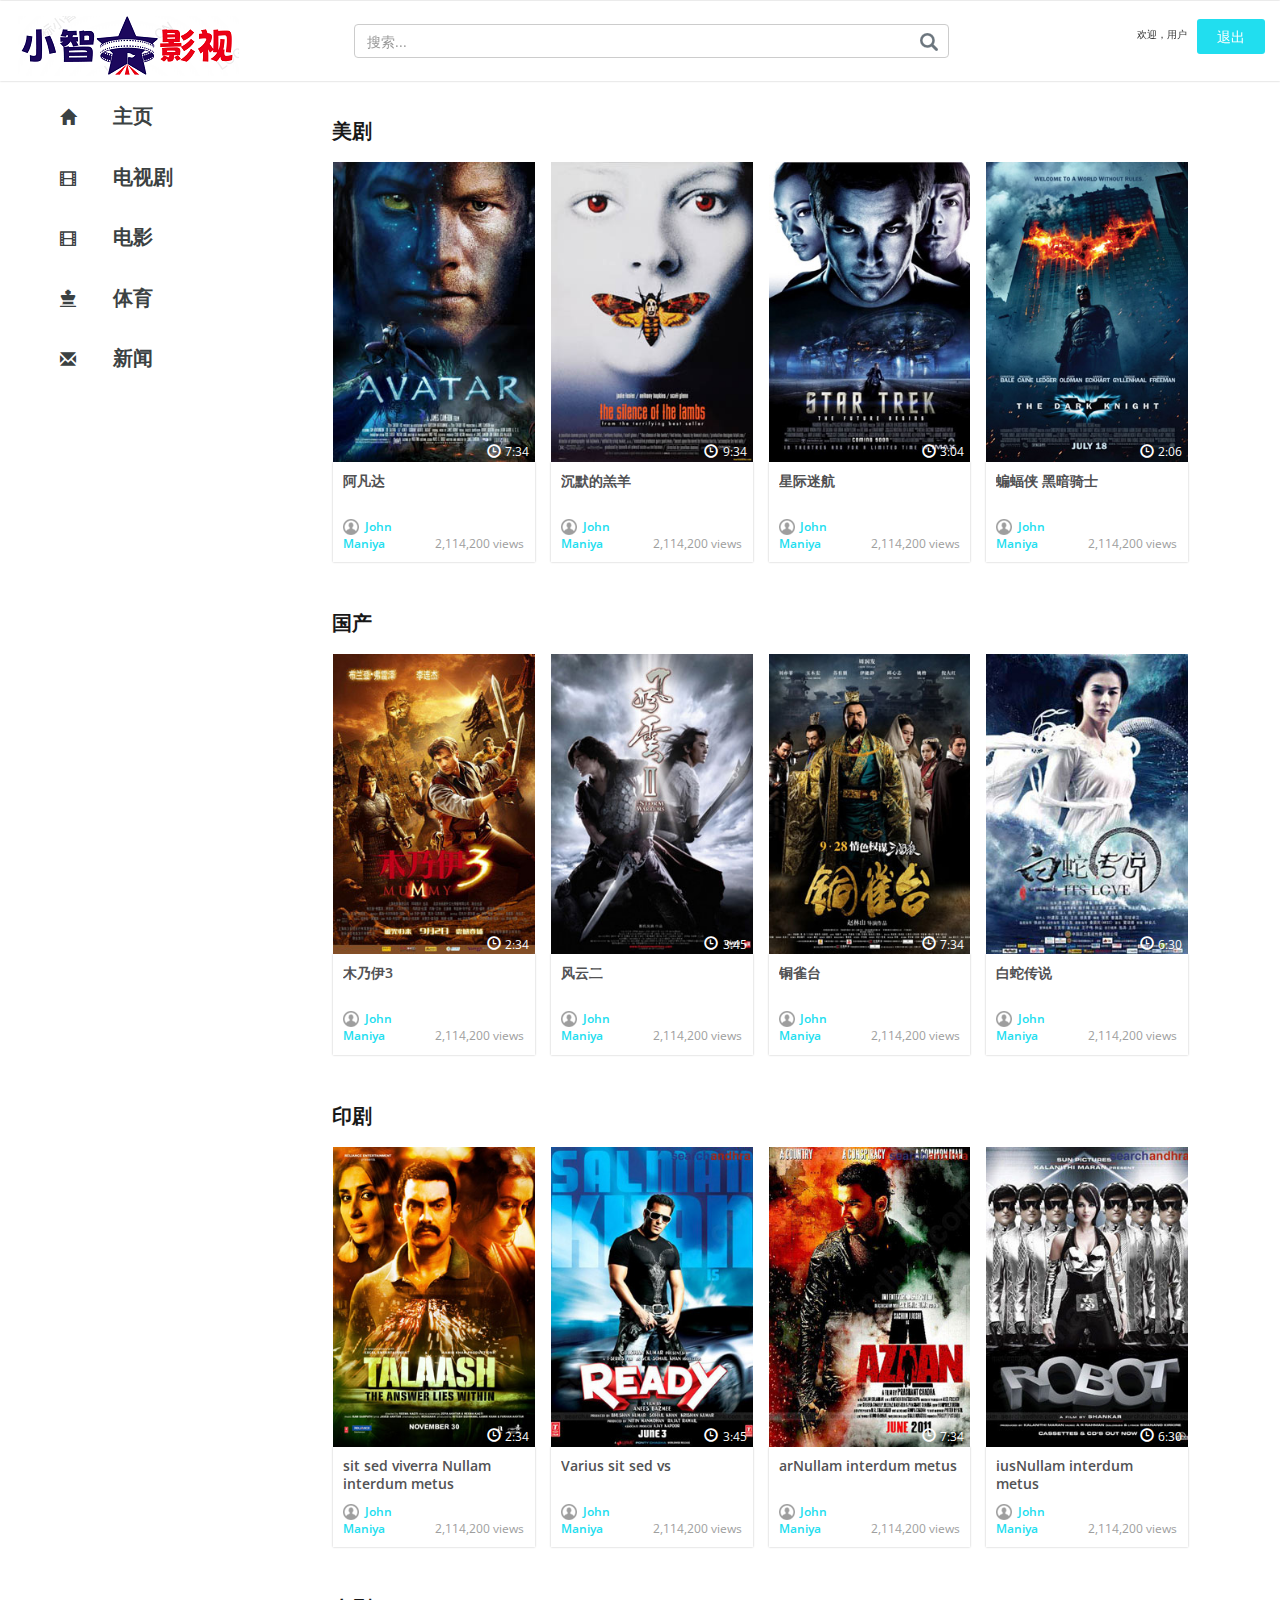
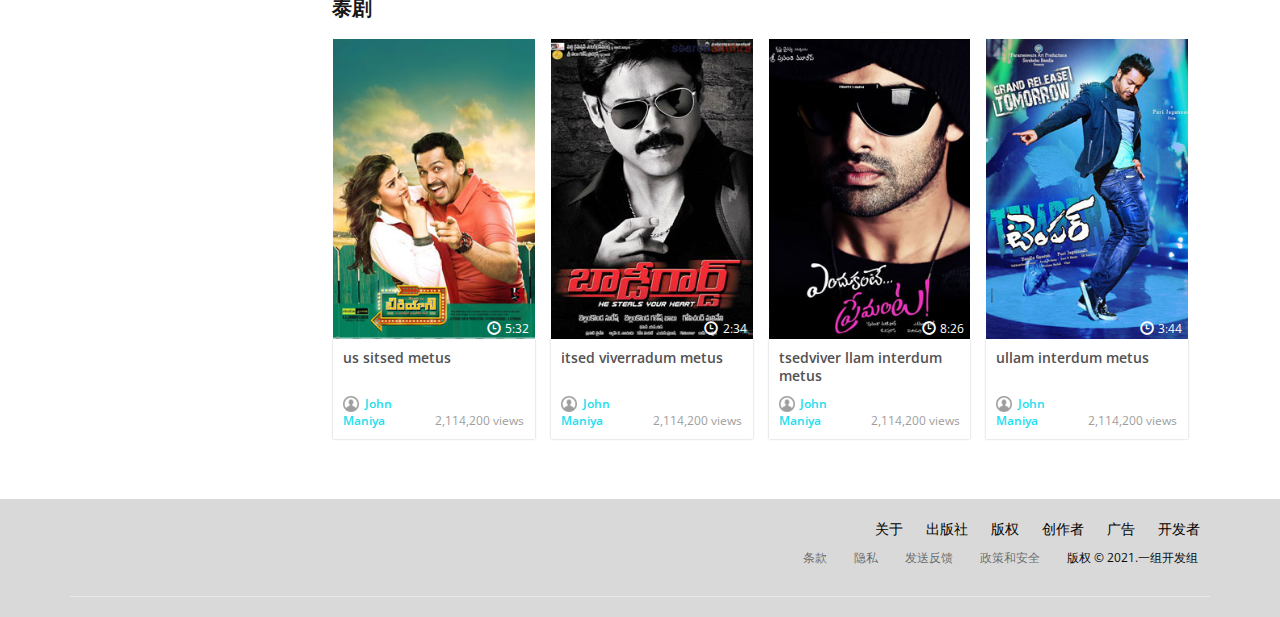
<file: web/movies.html>
<!DOCTYPE HTML>
<html>

<head>
    <title>Movies</title>
    <meta name="viewport" content="width=device-width, initial-scale=1">
    <meta http-equiv="Content-Type" content="text/html; charset=utf-8"/>
    <meta name="keywords" content="My Play Responsive web template, Bootstrap Web Templates, Flat Web Templates, Andriod Compatible web template, 
Smartphone Compatible web template, free webdesigns for Nokia, Samsung, LG, SonyErricsson, Motorola web design"/>
    <script type="application/x-javascript">
        addEventListener("load", function () {
            setTimeout(hideURLbar, 0);
        }, false);

        function hideURLbar() {
            window.scrollTo(0, 1);
        }
    </script>
    <!-- bootstrap -->
    <link href="css/bootstrap.min.css" rel='stylesheet' type='text/css' media="all"/>
    <!-- //bootstrap -->
    <link href="css/dashboard.css" rel="stylesheet">
    <!-- Custom Theme files -->
    <link href="css/style.css" rel='stylesheet' type='text/css' media="all"/>
    <script src="js/jquery-1.11.1.min.js"></script>
    <!--start-smoth-scrolling-->
    <!-- fonts -->
    <link href='http://fonts.useso.com/css?family=Open+Sans:300italic,400italic,600italic,700italic,800italic,400,300,600,700,800'
          rel='stylesheet' type='text/css'>
    <link href='http://fonts.useso.com/css?family=Poiret+One' rel='stylesheet' type='text/css'>
    <!-- //fonts -->
    <link rel="icon" href="images/logo.png" type="image/x-icon">
</head>

<body>
<nav class="navbar navbar-inverse navbar-fixed-top" style="background-color: white;">
    <div class="container-fluid">
        <div class="navbar-header">
            <a class="navbar-brand" href="./index.html">
                <h1><img src="./images/log.png" alt=""/></h1>
            </a>
        </div>
        <div id="navbar" class="navbar-collapse collapse">
            <div class="top-search">
                <form class="navbar-form navbar-right">
                    <input type="text" class="form-control" placeholder="搜索...">
                    <input type="submit" value=" ">
                </form>
            </div>
            <div class="header-top-right">
                <div class="signin">
                    欢迎，用户
                </div>
                <div class="signin">
                    <a href="#small-dialog" class="play-icon popup-with-zoom-anim">退出</a>
                </div>
                <div class="clearfix"></div>
            </div>
        </div>
        <div class="clearfix"></div>
    </div>
</nav>
<div class="col-sm-3 col-md-2 sidebar" style="background-color: white; margin-top: 5px;">
    <div class="drop-navigation drop-navigation">
        <ul class="nav nav-sidebar">
            <li class="active">
                <a href="./main.html" class="home-icon">
                    <span class="glyphicon glyphicon-home" aria-hidden="true"></span>
                    主页
                </a>
            </li>
            <li>
                <a href="tv.html" class="menu2">
                    <span class="glyphicon glyphicon-film" aria-hidden="true"></span>
                    电视剧
                </a>
            </li>
            <li>
                <a href="movies.html" class="menu1">
                    <span class="glyphicon glyphicon-film" aria-hidden="true"></span>
                    电影
                </a>
            </li>
            <li>
                <a href="sports.html" class="menu">
                    <span class="glyphicon glyphicon-film glyphicon-king" aria-hidden="true"></span>
                    体育
                </a>
            </li>
            <li>
                <a href="news.html" class="news-icon">
                    <span class="glyphicon glyphicon-envelope" aria-hidden="true"></span>
                    新闻
                </a>
            </li>
        </ul>
    </div>
</div>

<div class="row" style="margin-top: 60px">
    <div class="col-md-12 col-md-offset-1">
        <div class="col-sm-9 col-sm-offset-3 col-md-10 col-md-offset-2 offset-md-2 main">
            <div class="show-top-grids">
                <div class="col-sm-10 show-grid-left main-grids">
                    <div class="recommended">
                        <div class="recommended-grids english-grid">
                            <div class="recommended-info">
                                <div class="heading">
                                    <h3>美剧</h3>
                                </div>
                                <div class="clearfix"></div>
                            </div>
                            <div class="col-md-3 resent-grid recommended-grid movie-video-grid">
                                <div class="resent-grid-img recommended-grid-img">
                                    <a href="play.html"><img src="images/mv1.jpg" alt=""/></a>
                                    <div class="time small-time show-time movie-time">
                                        <p>7:34</p>
                                    </div>
                                    <div class="clck movie-clock">
                                        <span class="glyphicon glyphicon-time" aria-hidden="true"></span>
                                    </div>
                                </div>
                                <div class="resent-grid-info recommended-grid-info recommended-grid-movie-info">
                                    <h5><a href="play.html" class="title">阿凡达</a></h5>
                                    <ul>
                                        <li>
                                            <p class="author author-info"><a href="#" class="author">John Maniya</a></p>
                                        </li>
                                        <li class="right-list">
                                            <p class="views views-info">2,114,200 views</p>
                                        </li>
                                    </ul>
                                </div>
                            </div>
                            <div class="col-md-3 resent-grid recommended-grid movie-video-grid">
                                <div class="resent-grid-img recommended-grid-img">
                                    <a href="play.html"><img src="images/mv2.jpg" alt=""/></a>
                                    <div class="time small-time show-time movie-time">
                                        <p>9:34</p>
                                    </div>
                                    <div class="clck movie-clock">
                                        <span class="glyphicon glyphicon-time" aria-hidden="true"></span>
                                    </div>
                                </div>
                                <div class="resent-grid-info recommended-grid-info recommended-grid-movie-info">
                                    <h5><a href="play.html" class="title">沉默的羔羊</a></h5>
                                    <ul>
                                        <li>
                                            <p class="author author-info"><a href="#" class="author">John Maniya</a></p>
                                        </li>
                                        <li class="right-list">
                                            <p class="views views-info">2,114,200 views</p>
                                        </li>
                                    </ul>
                                </div>
                            </div>
                            <div class="col-md-3 resent-grid recommended-grid movie-video-grid">
                                <div class="resent-grid-img recommended-grid-img">
                                    <a href="play.html"><img src="images/mv3.jpg" alt=""/></a>
                                    <div class="time small-time show-time movie-time">
                                        <p>3:04</p>
                                    </div>
                                    <div class="clck movie-clock">
                                        <span class="glyphicon glyphicon-time" aria-hidden="true"></span>
                                    </div>
                                </div>
                                <div class="resent-grid-info recommended-grid-info recommended-grid-movie-info">
                                    <h5><a href="play.html" class="title">星际迷航</a></h5>
                                    <ul>
                                        <li>
                                            <p class="author author-info"><a href="#" class="author">John Maniya</a></p>
                                        </li>
                                        <li class="right-list">
                                            <p class="views views-info">2,114,200 views</p>
                                        </li>
                                    </ul>
                                </div>
                            </div>
                            <div class="col-md-3 resent-grid recommended-grid movie-video-grid">
                                <div class="resent-grid-img recommended-grid-img">
                                    <a href="play.html"><img src="images/mv4.jpg" alt=""/></a>
                                    <div class="time small-time show-time movie-time">
                                        <p>2:06</p>
                                    </div>
                                    <div class="clck movie-clock">
                                        <span class="glyphicon glyphicon-time" aria-hidden="true"></span>
                                    </div>
                                </div>
                                <div class="resent-grid-info recommended-grid-info recommended-grid-movie-info">
                                    <h5><a href="play.html" class="title">蝙蝠侠 黑暗骑士</a></h5>
                                    <ul>
                                        <li>
                                            <p class="author author-info"><a href="#" class="author">John Maniya</a></p>
                                        </li>
                                        <li class="right-list">
                                            <p class="views views-info">2,114,200 views</p>
                                        </li>
                                    </ul>
                                </div>
                            </div>
                            <div class="clearfix"></div>
                        </div>
                    </div>
                    <div class="recommended">
                        <div class="recommended-grids">
                            <div class="recommended-info">
                                <div class="heading">
                                    <h3>国产</h3>
                                </div>
                                <div class="clearfix"></div>
                            </div>
                            <div class="col-md-3 resent-grid recommended-grid movie-video-grid">
                                <div class="resent-grid-img recommended-grid-img">
                                    <a href="play.html"><img src="images/ch1.jpg" alt=""/></a>
                                    <div class="time small-time show-time movie-time">
                                        <p>2:34</p>
                                    </div>
                                    <div class="clck movie-clock">
                                        <span class="glyphicon glyphicon-time" aria-hidden="true"></span>
                                    </div>
                                </div>
                                <div class="resent-grid-info recommended-grid-info recommended-grid-movie-info">
                                    <h5><a href="play.html" class="title">木乃伊3</a></h5>
                                    <ul>
                                        <li>
                                            <p class="author author-info"><a href="#" class="author">John Maniya</a></p>
                                        </li>
                                        <li class="right-list">
                                            <p class="views views-info">2,114,200 views</p>
                                        </li>
                                    </ul>
                                </div>
                            </div>
                            <div class="col-md-3 resent-grid recommended-grid movie-video-grid">
                                <div class="resent-grid-img recommended-grid-img">
                                    <a href="play.html"><img src="images/ch2.jpg" alt=""/></a>
                                    <div class="time small-time show-time movie-time">
                                        <p>3:45</p>
                                    </div>
                                    <div class="clck movie-clock">
                                        <span class="glyphicon glyphicon-time" aria-hidden="true"></span>
                                    </div>
                                </div>
                                <div class="resent-grid-info recommended-grid-info recommended-grid-movie-info">
                                    <h5><a href="play.html" class="title">风云二</a></h5>
                                    <ul>
                                        <li>
                                            <p class="author author-info"><a href="#" class="author">John Maniya</a></p>
                                        </li>
                                        <li class="right-list">
                                            <p class="views views-info">2,114,200 views</p>
                                        </li>
                                    </ul>
                                </div>
                            </div>
                            <div class="col-md-3 resent-grid recommended-grid movie-video-grid">
                                <div class="resent-grid-img recommended-grid-img">
                                    <a href="play.html"><img src="images/ch3.jpg" alt=""/></a>
                                    <div class="time small-time show-time movie-time">
                                        <p>7:34</p>
                                    </div>
                                    <div class="clck movie-clock">
                                        <span class="glyphicon glyphicon-time" aria-hidden="true"></span>
                                    </div>
                                </div>
                                <div class="resent-grid-info recommended-grid-info recommended-grid-movie-info">
                                    <h5><a href="play.html" class="title">铜雀台</a></h5>
                                    <ul>
                                        <li>
                                            <p class="author author-info"><a href="#" class="author">John Maniya</a></p>
                                        </li>
                                        <li class="right-list">
                                            <p class="views views-info">2,114,200 views</p>
                                        </li>
                                    </ul>
                                </div>
                            </div>
                            <div class="col-md-3 resent-grid recommended-grid movie-video-grid">
                                <div class="resent-grid-img recommended-grid-img">
                                    <a href="play.html"><img src="images/ch4.jpg" alt=""/></a>
                                    <div class="time small-time show-time movie-time">
                                        <p>6:30</p>
                                    </div>
                                    <div class="clck movie-clock">
                                        <span class="glyphicon glyphicon-time" aria-hidden="true"></span>
                                    </div>
                                </div>
                                <div class="resent-grid-info recommended-grid-info recommended-grid-movie-info">
                                    <h5>
                                        <a href="play.html" class="title">白蛇传说</a>
                                    </h5>
                                    <ul>
                                        <li>
                                            <p class="author author-info"><a href="#" class="author">John Maniya</a></p>
                                        </li>
                                        <li class="right-list">
                                            <p class="views views-info">2,114,200 views</p>
                                        </li>
                                    </ul>
                                </div>
                            </div>
                            <div class="clearfix"></div>
                        </div>
                    </div>
                    <div class="recommended">
                        <div class="recommended-grids">
                            <div class="recommended-info">
                                <div class="heading">
                                    <h3>印剧</h3>
                                </div>
                                <div class="clearfix"></div>
                            </div>
                            <div class="col-md-3 resent-grid recommended-grid movie-video-grid">
                                <div class="resent-grid-img recommended-grid-img">
                                    <a href="play.html"><img src="images/h1.jpg" alt=""/></a>
                                    <div class="time small-time show-time movie-time">
                                        <p>2:34</p>
                                    </div>
                                    <div class="clck movie-clock">
                                        <span class="glyphicon glyphicon-time" aria-hidden="true"></span>
                                    </div>
                                </div>
                                <div class="resent-grid-info recommended-grid-info recommended-grid-movie-info">
                                    <h5><a href="play.html" class="title">sit sed viverra Nullam interdum metus</a></h5>
                                    <ul>
                                        <li>
                                            <p class="author author-info"><a href="#" class="author">John Maniya</a></p>
                                        </li>
                                        <li class="right-list">
                                            <p class="views views-info">2,114,200 views</p>
                                        </li>
                                    </ul>
                                </div>
                            </div>
                            <div class="col-md-3 resent-grid recommended-grid movie-video-grid">
                                <div class="resent-grid-img recommended-grid-img">
                                    <a href="play.html"><img src="images/h2.jpg" alt=""/></a>
                                    <div class="time small-time show-time movie-time">
                                        <p>3:45</p>
                                    </div>
                                    <div class="clck movie-clock">
                                        <span class="glyphicon glyphicon-time" aria-hidden="true"></span>
                                    </div>
                                </div>
                                <div class="resent-grid-info recommended-grid-info recommended-grid-movie-info">
                                    <h5><a href="play.html" class="title">Varius sit sed vs</a></h5>
                                    <ul>
                                        <li>
                                            <p class="author author-info"><a href="#" class="author">John Maniya</a></p>
                                        </li>
                                        <li class="right-list">
                                            <p class="views views-info">2,114,200 views</p>
                                        </li>
                                    </ul>
                                </div>
                            </div>
                            <div class="col-md-3 resent-grid recommended-grid movie-video-grid">
                                <div class="resent-grid-img recommended-grid-img">
                                    <a href="play.html"><img src="images/h3.jpg" alt=""/></a>
                                    <div class="time small-time show-time movie-time">
                                        <p>7:34</p>
                                    </div>
                                    <div class="clck movie-clock">
                                        <span class="glyphicon glyphicon-time" aria-hidden="true"></span>
                                    </div>
                                </div>
                                <div class="resent-grid-info recommended-grid-info recommended-grid-movie-info">
                                    <h5><a href="play.html" class="title">arNullam interdum metus</a></h5>
                                    <ul>
                                        <li>
                                            <p class="author author-info"><a href="#" class="author">John Maniya</a></p>
                                        </li>
                                        <li class="right-list">
                                            <p class="views views-info">2,114,200 views</p>
                                        </li>
                                    </ul>
                                </div>
                            </div>
                            <div class="col-md-3 resent-grid recommended-grid movie-video-grid">
                                <div class="resent-grid-img recommended-grid-img">
                                    <a href="play.html"><img src="images/h4.jpg" alt=""/></a>
                                    <div class="time small-time show-time movie-time">
                                        <p>6:30</p>
                                    </div>
                                    <div class="clck movie-clock">
                                        <span class="glyphicon glyphicon-time" aria-hidden="true"></span>
                                    </div>
                                </div>
                                <div class="resent-grid-info recommended-grid-info recommended-grid-movie-info">
                                    <h5><a href="play.html" class="title">iusNullam interdum metus</a></h5>
                                    <ul>
                                        <li>
                                            <p class="author author-info"><a href="#" class="author">John Maniya</a></p>
                                        </li>
                                        <li class="right-list">
                                            <p class="views views-info">2,114,200 views</p>
                                        </li>
                                    </ul>
                                </div>
                            </div>
                            <div class="clearfix"></div>
                        </div>
                    </div>
                    <div class="recommended">
                        <div class="recommended-grids">
                            <div class="recommended-info">
                                <div class="heading">
                                    <h3>泰剧</h3>
                                </div>
                                <div class="clearfix"></div>
                            </div>
                            <div class="col-md-3 resent-grid recommended-grid movie-video-grid">
                                <div class="resent-grid-img recommended-grid-img">
                                    <a href="play.html"><img src="images/tm1.jpg" alt=""/></a>
                                    <div class="time small-time show-time movie-time">
                                        <p>5:32</p>
                                    </div>
                                    <div class="clck movie-clock">
                                        <span class="glyphicon glyphicon-time" aria-hidden="true"></span>
                                    </div>
                                </div>
                                <div class="resent-grid-info recommended-grid-info recommended-grid-movie-info">
                                    <h5><a href="play.html" class="title">us sitsed metus</a></h5>
                                    <ul>
                                        <li>
                                            <p class="author author-info"><a href="#" class="author">John Maniya</a></p>
                                        </li>
                                        <li class="right-list">
                                            <p class="views views-info">2,114,200 views</p>
                                        </li>
                                    </ul>
                                </div>
                            </div>
                            <div class="col-md-3 resent-grid recommended-grid movie-video-grid">
                                <div class="resent-grid-img recommended-grid-img">
                                    <a href="play.html"><img src="images/tm2.jpg" alt=""/></a>
                                    <div class="time small-time show-time movie-time">
                                        <p>2:34</p>
                                    </div>
                                    <div class="clck movie-clock">
                                        <span class="glyphicon glyphicon-time" aria-hidden="true"></span>
                                    </div>
                                </div>
                                <div class="resent-grid-info recommended-grid-info recommended-grid-movie-info">
                                    <h5><a href="play.html" class="title">itsed viverradum metus</a></h5>
                                    <ul>
                                        <li>
                                            <p class="author author-info"><a href="#" class="author">John Maniya</a></p>
                                        </li>
                                        <li class="right-list">
                                            <p class="views views-info">2,114,200 views</p>
                                        </li>
                                    </ul>
                                </div>
                            </div>
                            <div class="col-md-3 resent-grid recommended-grid movie-video-grid movie-video-grid-left">
                                <div class="resent-grid-img recommended-grid-img">
                                    <a href="play.html"><img src="images/tm3.jpg" alt=""/></a>
                                    <div class="time small-time show-time movie-time">
                                        <p>8:26</p>
                                    </div>
                                    <div class="clck movie-clock">
                                        <span class="glyphicon glyphicon-time" aria-hidden="true"></span>
                                    </div>
                                </div>
                                <div class="resent-grid-info recommended-grid-info recommended-grid-movie-info">
                                    <h5><a href="play.html" class="title">tsedviver llam interdum metus</a></h5>
                                    <ul>
                                        <li>
                                            <p class="author author-info"><a href="#" class="author">John Maniya</a></p>
                                        </li>
                                        <li class="right-list">
                                            <p class="views views-info">2,114,200 views</p>
                                        </li>
                                    </ul>
                                </div>
                            </div>
                            <div class="col-md-3 resent-grid recommended-grid movie-video-grid movie-video-grid-right">
                                <div class="resent-grid-img recommended-grid-img">
                                    <a href="play.html"><img src="images/tm4.jpg" alt=""/></a>
                                    <div class="time small-time show-time movie-time">
                                        <p>3:44</p>
                                    </div>
                                    <div class="clck movie-clock">
                                        <span class="glyphicon glyphicon-time" aria-hidden="true"></span>
                                    </div>
                                </div>
                                <div class="resent-grid-info recommended-grid-info recommended-grid-movie-info">
                                    <h5><a href="play.html" class="title">ullam interdum metus</a></h5>
                                    <ul>
                                        <li>
                                            <p class="author author-info"><a href="#" class="author">John Maniya</a></p>
                                        </li>
                                        <li class="right-list">
                                            <p class="views views-info">2,114,200 views</p>
                                        </li>
                                    </ul>
                                </div>
                            </div>
                            <div class="clearfix"></div>
                        </div>
                    </div>
                </div>
                <div class="clearfix"></div>
            </div>
        </div>
    </div>
</div>
<div class="footer text-right">
    <div class="container">
        <div class="footer-top">
            <div class="footer-top-nav">
                <ul>
                    <li><a href="./web/about.html">关于</a></li>
                    <li><a href="press.html">出版社</a></li>
                    <li><a href="./web/copyright.html">版权</a></li>
                    <li><a href="./web/creators.html">创作者</a></li>
                    <li><a href="#">广告</a></li>
                    <li><a href="./web/developers.html">开发者</a></li>
                </ul>
            </div>
            <div class="footer-bottom-nav">
                <ul>
                    <li><a href="./web/terms.html">条款</a></li>
                    <li><a href="./web/privacy.html">隐私</a></li>
                    <li><a href="#small-dialog4" class="play-icon popup-with-zoom-anim">发送反馈</a></li>
                    <li><a href="./web/privacy.html">政策和安全 </a></li>
                    <li>
                        <p style="color: #0b0b0b">版权 &copy; 2021.一组开发组
                        </p>
                    </li>
                </ul>
            </div>
        </div>
    </div>
</div>

</body>

</html>
</file>
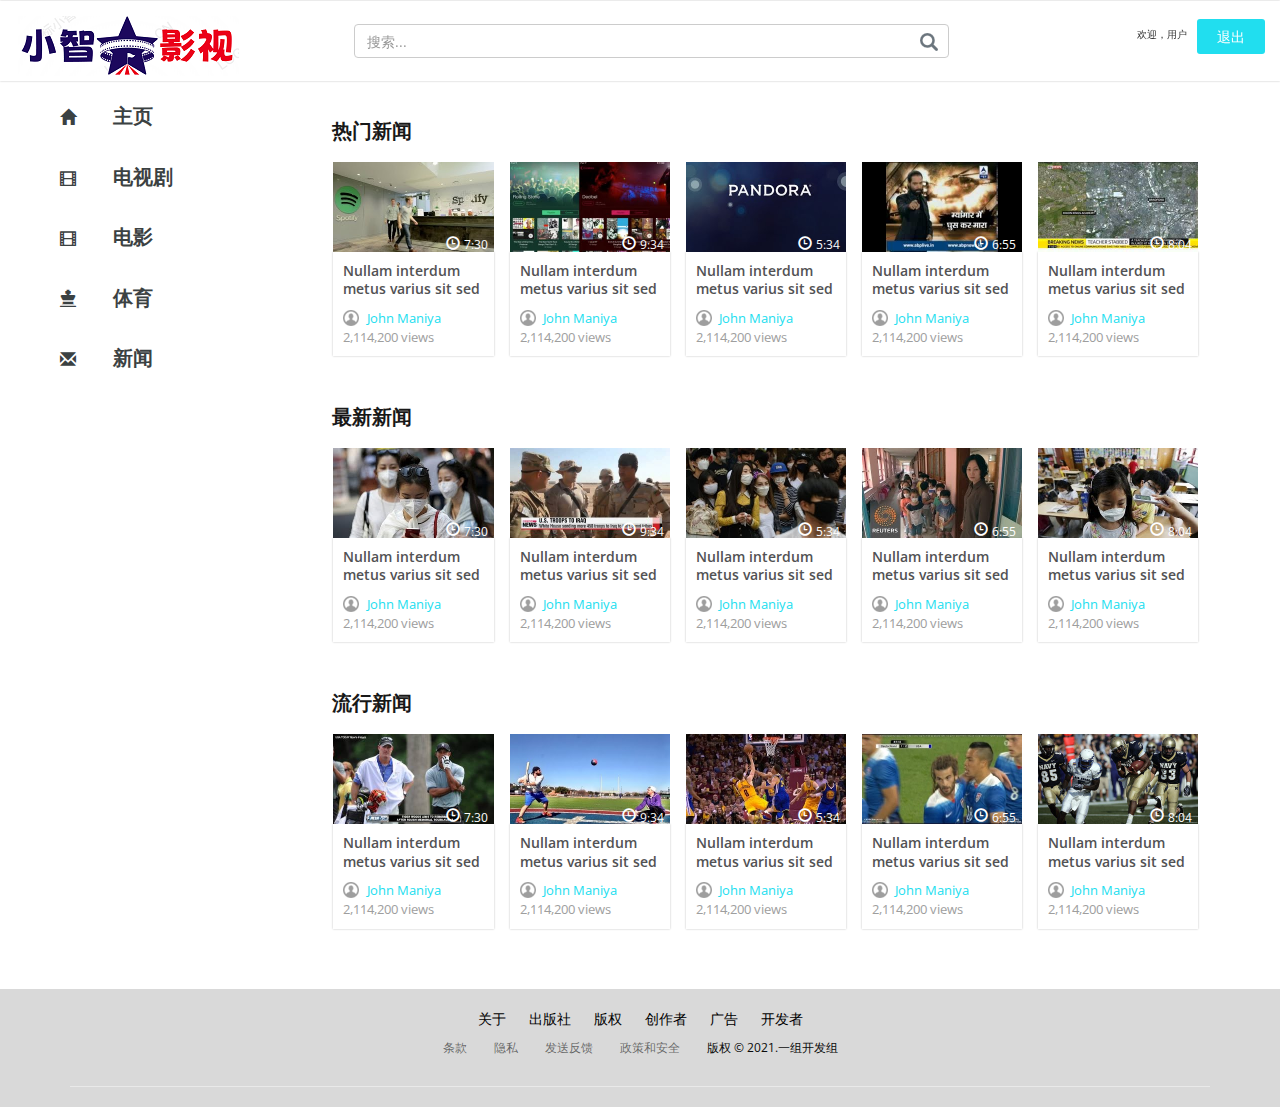
<file: web/news.html>
<!DOCTYPE HTML>
<html>

<head>
    <title>News</title>
    <meta name="viewport" content="width=device-width, initial-scale=1">
    <meta http-equiv="Content-Type" content="text/html; charset=utf-8"/>
    <meta name="keywords" content="My Play Responsive web template, Bootstrap Web Templates, Flat Web Templates, Andriod Compatible web template, 
Smartphone Compatible web template, free webdesigns for Nokia, Samsung, LG, SonyErricsson, Motorola web design"/>
    <script type="application/x-javascript">
        addEventListener("load", function () {
            setTimeout(hideURLbar, 0);
        }, false);

        function hideURLbar() {
            window.scrollTo(0, 1);
        }
    </script>
    <!-- bootstrap -->
    <link href="css/bootstrap.min.css" rel='stylesheet' type='text/css' media="all"/>
    <!-- //bootstrap -->
    <link href="css/dashboard.css" rel="stylesheet">
    <!-- Custom Theme files -->
    <link href="css/style.css" rel='stylesheet' type='text/css' media="all"/>
    <script src="js/jquery-1.11.1.min.js"></script>
    <!--start-smoth-scrolling-->
    <!-- fonts -->
    <link href='http://fonts.useso.com/css?family=Open+Sans:300italic,400italic,600italic,700italic,800italic,400,300,600,700,800'
          rel='stylesheet' type='text/css'>
    <link href='http://fonts.useso.com/css?family=Poiret+One' rel='stylesheet' type='text/css'>
    <!-- //fonts -->
    <link rel="icon" href="images/logo.png" type="image/x-icon">
</head>

<body>
<nav class="navbar navbar-inverse navbar-fixed-top" style="background-color: white;">
    <div class="container-fluid">
        <div class="navbar-header">
            <a class="navbar-brand" href="./index.html">
                <h1><img src="./images/log.png" alt=""/></h1>
            </a>
        </div>
        <div id="navbar" class="navbar-collapse collapse">
            <div class="top-search">
                <form class="navbar-form navbar-right">
                    <input type="text" class="form-control" placeholder="搜索...">
                    <input type="submit" value=" ">
                </form>
            </div>
            <div class="header-top-right">
                <div class="signin">
                    欢迎，用户
                </div>
                <div class="signin">
                    <a href="#small-dialog" class="play-icon popup-with-zoom-anim">退出</a>
                </div>
                <div class="clearfix"></div>
            </div>
        </div>
        <div class="clearfix"></div>
    </div>
</nav>
<div class="col-sm-3 col-md-2 sidebar" style="background-color: white; margin-top: 5px;">
    <div class="drop-navigation drop-navigation">
        <ul class="nav nav-sidebar">
            <li class="active">
                <a href="./main.html" class="home-icon">
                    <span class="glyphicon glyphicon-home" aria-hidden="true"></span>
                    主页
                </a>
            </li>
            <li>
                <a href="tv.html" class="menu2">
                    <span class="glyphicon glyphicon-film" aria-hidden="true"></span>
                    电视剧
                </a>
            </li>
            <li>
                <a href="movies.html" class="menu1">
                    <span class="glyphicon glyphicon-film" aria-hidden="true"></span>
                    电影
                </a>
            </li>
            <li>
                <a href="sports.html" class="menu">
                    <span class="glyphicon glyphicon-film glyphicon-king" aria-hidden="true"></span>
                    体育
                </a>
            </li>
            <li>
                <a href="news.html" class="news-icon">
                    <span class="glyphicon glyphicon-envelope" aria-hidden="true"></span>
                    新闻
                </a>
            </li>
        </ul>
    </div>
</div>

<div class="row" style="margin-top: 60px">
    <div class="col-md-12 col-md-offset-1">
        <div class="col-sm-9 col-sm-offset-3 col-md-10 col-md-offset-2 main">
            <div class="main-grids">
                <div class="recommended">
                    <div class="recommended-grids english-grid">
                        <div class="recommended-info">
                            <div class="heading">
                                <h3>热门新闻</h3>
                            </div>
                            <div class="clearfix"></div>
                        </div>
                        <div class="col-md-2 resent-grid recommended-grid sports-recommended-grid">
                            <div class="resent-grid-img recommended-grid-img">
                                <a href="play.html"><img src="images/n7.jpg" alt=""/></a>
                                <div class="time small-time sports-tome">
                                    <p>7:30</p>
                                </div>
                                <div class="clck sports-clock">
                                    <span class="glyphicon glyphicon-time" aria-hidden="true"></span>
                                </div>
                            </div>
                            <div class="resent-grid-info recommended-grid-info">
                                <h5><a href="play.html" class="title">Nullam interdum metus varius sit sed viverra</a>
                                </h5>
                                <p class="author"><a href="#" class="author">John Maniya</a></p>
                                <p class="views">2,114,200 views</p>
                            </div>
                        </div>
                        <div class="col-md-2 resent-grid recommended-grid sports-recommended-grid">
                            <div class="resent-grid-img recommended-grid-img">
                                <a href="play.html"><img src="images/n8.jpg" alt=""/></a>
                                <div class="time small-time sports-tome">
                                    <p>9:34</p>
                                </div>
                                <div class="clck sports-clock">
                                    <span class="glyphicon glyphicon-time" aria-hidden="true"></span>
                                </div>
                            </div>
                            <div class="resent-grid-info recommended-grid-info">
                                <h5><a href="play.html" class="title">Nullam interdum metus varius sit sed viverra</a>
                                </h5>
                                <p class="author"><a href="#" class="author">John Maniya</a></p>
                                <p class="views">2,114,200 views</p>
                            </div>
                        </div>
                        <div class="col-md-2 resent-grid recommended-grid sports-recommended-grid">
                            <div class="resent-grid-img recommended-grid-img">
                                <a href="play.html"><img src="images/n9.jpg" alt=""/></a>
                                <div class="time small-time sports-tome">
                                    <p>5:34</p>
                                </div>
                                <div class="clck sports-clock">
                                    <span class="glyphicon glyphicon-time" aria-hidden="true"></span>
                                </div>
                            </div>
                            <div class="resent-grid-info recommended-grid-info">
                                <h5><a href="play.html" class="title">Nullam interdum metus varius sit sed viverra</a>
                                </h5>
                                <p class="author"><a href="#" class="author">John Maniya</a></p>
                                <p class="views">2,114,200 views</p>
                            </div>
                        </div>
                        <div class="col-md-2 resent-grid recommended-grid sports-recommended-grid">
                            <div class="resent-grid-img recommended-grid-img">
                                <a href="play.html"><img src="images/n10.jpg" alt=""/></a>
                                <div class="time small-time sports-tome">
                                    <p>6:55</p>
                                </div>
                                <div class="clck sports-clock">
                                    <span class="glyphicon glyphicon-time" aria-hidden="true"></span>
                                </div>
                            </div>
                            <div class="resent-grid-info recommended-grid-info">
                                <h5><a href="play.html" class="title">Nullam interdum metus varius sit sed viverra</a>
                                </h5>
                                <p class="author"><a href="#" class="author">John Maniya</a></p>
                                <p class="views">2,114,200 views</p>
                            </div>
                        </div>
                        <div class="col-md-2 resent-grid recommended-grid sports-recommended-grid">
                            <div class="resent-grid-img recommended-grid-img">
                                <a href="play.html"><img src="images/n11.jpg" alt=""/></a>
                                <div class="time small-time sports-tome">
                                    <p>8:04</p>
                                </div>
                                <div class="clck sports-clock">
                                    <span class="glyphicon glyphicon-time" aria-hidden="true"></span>
                                </div>
                            </div>
                            <div class="resent-grid-info recommended-grid-info">
                                <h5><a href="play.html" class="title">Nullam interdum metus varius sit sed viverra</a>
                                </h5>
                                <p class="author"><a href="#" class="author">John Maniya</a></p>
                                <p class="views">2,114,200 views</p>
                            </div>
                        </div>
                        <div class="clearfix"></div>
                    </div>
                </div>
                <div class="recommended">
                    <div class="recommended-grids">
                        <div class="recommended-info">
                            <div class="heading">
                                <h3>最新新闻</h3>
                            </div>
                            <div class="clearfix"></div>
                        </div>
                        <div class="col-md-2 resent-grid recommended-grid sports-recommended-grid">
                            <div class="resent-grid-img recommended-grid-img">
                                <a href="play.html"><img src="images/n1.jpg" alt=""/></a>
                                <div class="time small-time sports-tome">
                                    <p>7:30</p>
                                </div>
                                <div class="clck sports-clock">
                                    <span class="glyphicon glyphicon-time" aria-hidden="true"></span>
                                </div>
                            </div>
                            <div class="resent-grid-info recommended-grid-info">
                                <h5><a href="play.html" class="title">Nullam interdum metus varius sit sed viverra</a>
                                </h5>
                                <p class="author"><a href="#" class="author">John Maniya</a></p>
                                <p class="views">2,114,200 views</p>
                            </div>
                        </div>
                        <div class="col-md-2 resent-grid recommended-grid sports-recommended-grid">
                            <div class="resent-grid-img recommended-grid-img">
                                <a href="play.html"><img src="images/n2.jpg" alt=""/></a>
                                <div class="time small-time sports-tome">
                                    <p>9:34</p>
                                </div>
                                <div class="clck sports-clock">
                                    <span class="glyphicon glyphicon-time" aria-hidden="true"></span>
                                </div>
                            </div>
                            <div class="resent-grid-info recommended-grid-info">
                                <h5><a href="play.html" class="title">Nullam interdum metus varius sit sed viverra</a>
                                </h5>
                                <p class="author"><a href="#" class="author">John Maniya</a></p>
                                <p class="views">2,114,200 views</p>
                            </div>
                        </div>
                        <div class="col-md-2 resent-grid recommended-grid sports-recommended-grid">
                            <div class="resent-grid-img recommended-grid-img">
                                <a href="play.html"><img src="images/n3.jpg" alt=""/></a>
                                <div class="time small-time sports-tome">
                                    <p>5:34</p>
                                </div>
                                <div class="clck sports-clock">
                                    <span class="glyphicon glyphicon-time" aria-hidden="true"></span>
                                </div>
                            </div>
                            <div class="resent-grid-info recommended-grid-info">
                                <h5><a href="play.html" class="title">Nullam interdum metus varius sit sed viverra</a>
                                </h5>
                                <p class="author"><a href="#" class="author">John Maniya</a></p>
                                <p class="views">2,114,200 views</p>
                            </div>
                        </div>
                        <div class="col-md-2 resent-grid recommended-grid sports-recommended-grid">
                            <div class="resent-grid-img recommended-grid-img">
                                <a href="play.html"><img src="images/n4.jpg" alt=""/></a>
                                <div class="time small-time sports-tome">
                                    <p>6:55</p>
                                </div>
                                <div class="clck sports-clock">
                                    <span class="glyphicon glyphicon-time" aria-hidden="true"></span>
                                </div>
                            </div>
                            <div class="resent-grid-info recommended-grid-info">
                                <h5><a href="play.html" class="title">Nullam interdum metus varius sit sed viverra</a>
                                </h5>
                                <p class="author"><a href="#" class="author">John Maniya</a></p>
                                <p class="views">2,114,200 views</p>
                            </div>
                        </div>
                        <div class="col-md-2 resent-grid recommended-grid sports-recommended-grid">
                            <div class="resent-grid-img recommended-grid-img">
                                <a href="play.html"><img src="images/n5.jpg" alt=""/></a>
                                <div class="time small-time sports-tome">
                                    <p>8:04</p>
                                </div>
                                <div class="clck sports-clock">
                                    <span class="glyphicon glyphicon-time" aria-hidden="true"></span>
                                </div>
                            </div>
                            <div class="resent-grid-info recommended-grid-info">
                                <h5><a href="play.html" class="title">Nullam interdum metus varius sit sed viverra</a>
                                </h5>
                                <p class="author"><a href="#" class="author">John Maniya</a></p>
                                <p class="views">2,114,200 views</p>
                            </div>
                        </div>
                        <div class="clearfix"></div>
                    </div>
                </div>
                <div class="recommended">
                    <div class="recommended-grids">
                        <div class="recommended-info">
                            <div class="heading">
                                <h3>流行新闻</h3>
                            </div>
                            <div class="clearfix"></div>
                        </div>
                        <div class="col-md-2 resent-grid recommended-grid sports-recommended-grid">
                            <div class="resent-grid-img recommended-grid-img">
                                <a href="play.html"><img src="images/sp4.jpg" alt=""/></a>
                                <div class="time small-time sports-tome">
                                    <p>7:30</p>
                                </div>
                                <div class="clck sports-clock">
                                    <span class="glyphicon glyphicon-time" aria-hidden="true"></span>
                                </div>
                            </div>
                            <div class="resent-grid-info recommended-grid-info">
                                <h5><a href="play.html" class="title">Nullam interdum metus varius sit sed viverra</a>
                                </h5>
                                <p class="author"><a href="#" class="author">John Maniya</a></p>
                                <p class="views">2,114,200 views</p>
                            </div>
                        </div>
                        <div class="col-md-2 resent-grid recommended-grid sports-recommended-grid">
                            <div class="resent-grid-img recommended-grid-img">
                                <a href="play.html"><img src="images/g2.jpg" alt=""/></a>
                                <div class="time small-time sports-tome">
                                    <p>9:34</p>
                                </div>
                                <div class="clck sports-clock">
                                    <span class="glyphicon glyphicon-time" aria-hidden="true"></span>
                                </div>
                            </div>
                            <div class="resent-grid-info recommended-grid-info">
                                <h5><a href="play.html" class="title">Nullam interdum metus varius sit sed viverra</a>
                                </h5>
                                <p class="author"><a href="#" class="author">John Maniya</a></p>
                                <p class="views">2,114,200 views</p>
                            </div>
                        </div>
                        <div class="col-md-2 resent-grid recommended-grid sports-recommended-grid">
                            <div class="resent-grid-img recommended-grid-img">
                                <a href="play.html"><img src="images/sp1.jpg" alt=""/></a>
                                <div class="time small-time sports-tome">
                                    <p>5:34</p>
                                </div>
                                <div class="clck sports-clock">
                                    <span class="glyphicon glyphicon-time" aria-hidden="true"></span>
                                </div>
                            </div>
                            <div class="resent-grid-info recommended-grid-info">
                                <h5><a href="play.html" class="title">Nullam interdum metus varius sit sed viverra</a>
                                </h5>
                                <p class="author"><a href="#" class="author">John Maniya</a></p>
                                <p class="views">2,114,200 views</p>
                            </div>
                        </div>
                        <div class="col-md-2 resent-grid recommended-grid sports-recommended-grid">
                            <div class="resent-grid-img recommended-grid-img">
                                <a href="play.html"><img src="images/sp6.jpg" alt=""/></a>
                                <div class="time small-time sports-tome">
                                    <p>6:55</p>
                                </div>
                                <div class="clck sports-clock">
                                    <span class="glyphicon glyphicon-time" aria-hidden="true"></span>
                                </div>
                            </div>
                            <div class="resent-grid-info recommended-grid-info">
                                <h5><a href="play.html" class="title">Nullam interdum metus varius sit sed viverra</a>
                                </h5>
                                <p class="author"><a href="#" class="author">John Maniya</a></p>
                                <p class="views">2,114,200 views</p>
                            </div>
                        </div>
                        <div class="col-md-2 resent-grid recommended-grid sports-recommended-grid">
                            <div class="resent-grid-img recommended-grid-img">
                                <a href="play.html"><img src="images/g3.jpg" alt=""/></a>
                                <div class="time small-time sports-tome">
                                    <p>8:04</p>
                                </div>
                                <div class="clck sports-clock">
                                    <span class="glyphicon glyphicon-time" aria-hidden="true"></span>
                                </div>
                            </div>
                            <div class="resent-grid-info recommended-grid-info">
                                <h5><a href="play.html" class="title">Nullam interdum metus varius sit sed viverra</a>
                                </h5>
                                <p class="author"><a href="#" class="author">John Maniya</a></p>
                                <p class="views">2,114,200 views</p>
                            </div>
                        </div>
                        <div class="clearfix"></div>
                    </div>
                </div>
            </div>
        </div>
    </div>
</div>
<div class="footer text-center">
    <div class="container">
        <div class="footer-top">
            <div class="footer-top-nav">
                <ul>
                    <li><a href="./web/about.html">关于</a></li>
                    <li><a href="press.html">出版社</a></li>
                    <li><a href="./web/copyright.html">版权</a></li>
                    <li><a href="./web/creators.html">创作者</a></li>
                    <li><a href="#">广告</a></li>
                    <li><a href="./web/developers.html">开发者</a></li>
                </ul>
            </div>
            <div class="footer-bottom-nav">
                <ul>
                    <li><a href="./web/terms.html">条款</a></li>
                    <li><a href="./web/privacy.html">隐私</a></li>
                    <li><a href="#small-dialog4" class="play-icon popup-with-zoom-anim">发送反馈</a></li>
                    <li><a href="./web/privacy.html">政策和安全 </a></li>
                    <li>
                        <p style="color: #0b0b0b">版权 &copy; 2021.一组开发组
                        </p>
                    </li>
                </ul>
            </div>
        </div>
    </div>
</div>

<!-- Bootstrap core JavaScript
================================================== -->
<!-- Placed at the end of the document so the pages load faster -->
<script src="js/bootstrap.min.js"></script>
<!-- Just to make our placeholder images work. Don't actually copy the next line! -->
</body>

</html>
</file>
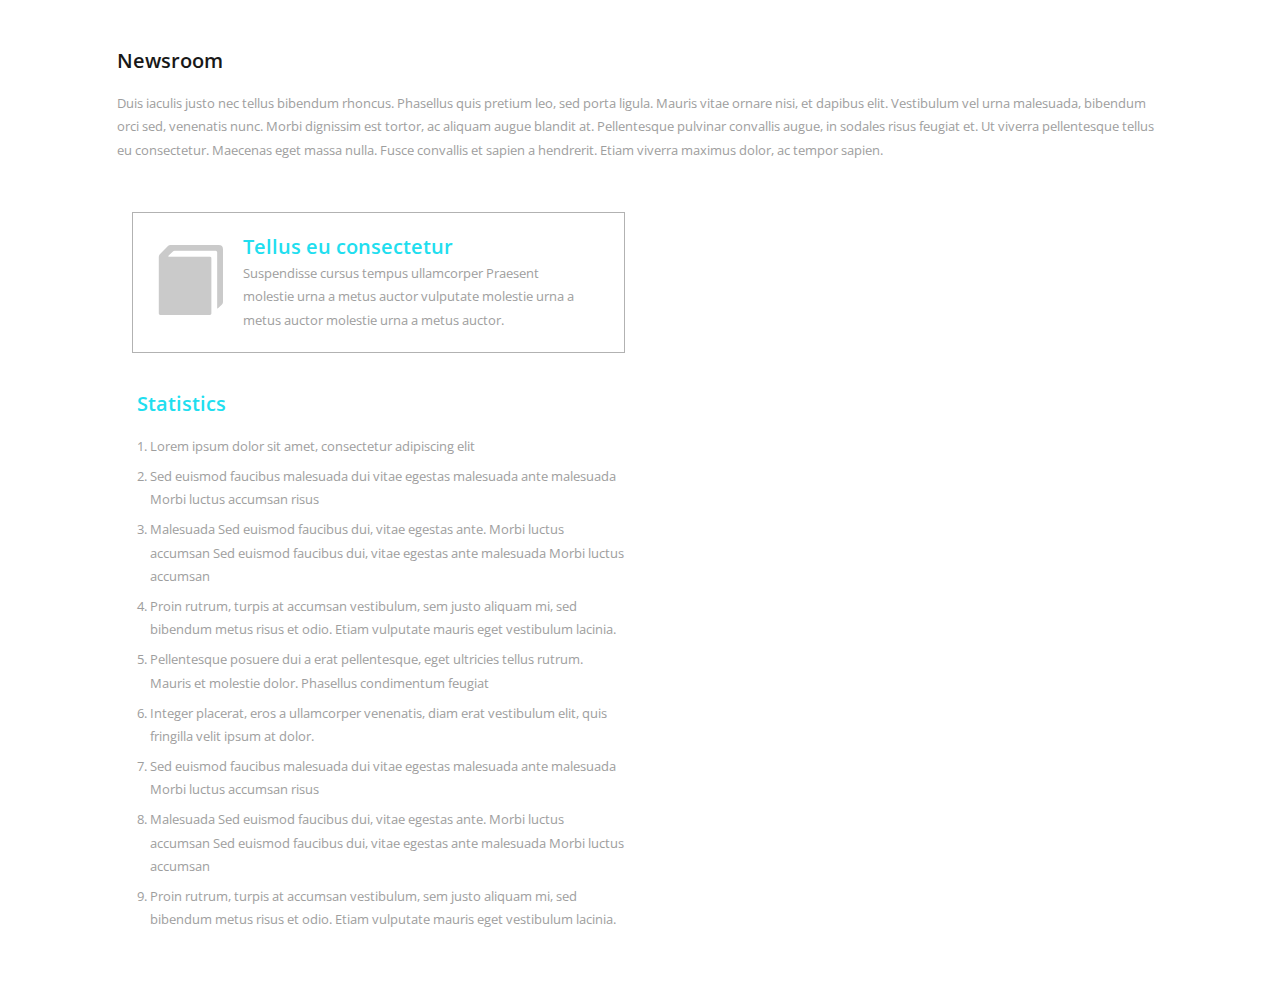
<file: web/press.html>
<!DOCTYPE HTML>
<html>

<head>
    <title>Press</title>
    <meta name="viewport" content="width=device-width, initial-scale=1">
    <meta http-equiv="Content-Type" content="text/html; charset=utf-8"/>
    <meta name="keywords" content="My Play Responsive web template, Bootstrap Web Templates, Flat Web Templates, Andriod Compatible web template, 
Smartphone Compatible web template, free webdesigns for Nokia, Samsung, LG, SonyErricsson, Motorola web design"/>
    <script type="application/x-javascript">
        addEventListener("load", function () {
            setTimeout(hideURLbar, 0);
        }, false);

        function hideURLbar() {
            window.scrollTo(0, 1);
        }
    </script>
    <!-- bootstrap -->
    <link href="css/bootstrap.min.css" rel='stylesheet' type='text/css' media="all"/>
    <!-- //bootstrap -->
    <link href="css/dashboard.css" rel="stylesheet">
    <!-- Custom Theme files -->
    <link href="css/style.css" rel='stylesheet' type='text/css' media="all"/>
    <script src="js/jquery-1.11.1.min.js"></script>
    <!--start-smoth-scrolling-->
    <!-- fonts -->
    <link href='http://fonts.useso.com/css?family=Open+Sans:300italic,400italic,600italic,700italic,800italic,400,300,600,700,800'
          rel='stylesheet' type='text/css'>
    <link href='http://fonts.useso.com/css?family=Poiret+One' rel='stylesheet' type='text/css'>
    <!-- //fonts -->
    <link rel="icon" href="images/logo.png" type="image/x-icon">
</head>

<body>

<div class="col-sm-9 col-sm-offset-3 col-md-10 col-md-offset-1 main">
    <div class="show-top-grids">
        <div class="main-grids news-main-grids">
            <div class="recommended-info">
                <h3>Newsroom</h3>
                <p class="history-text">Duis iaculis justo nec tellus bibendum rhoncus. Phasellus quis pretium leo, sed
                    porta ligula. Mauris vitae ornare nisi, et dapibus elit. Vestibulum vel urna malesuada, bibendum
                    orci sed, venenatis nunc. Morbi dignissim est tortor,
                    ac aliquam augue blandit at. Pellentesque pulvinar convallis augue, in sodales risus feugiat et. Ut
                    viverra pellentesque tellus eu consectetur. Maecenas eget massa nulla. Fusce convallis et sapien a
                    hendrerit. Etiam viverra maximus
                    dolor, ac tempor sapien.
                </p>
                <div class="about-grids">
                    <div class="about-bottom-grids">
                        <div class="col-sm-6 about-left">
                            <div class="about-left-grids">
                                <div class="col-md-2 about-left-img">
                                    <span class="glyphicon glyphicon-user glyphicon-book" aria-hidden="true"></span>
                                </div>
                                <div class="col-md-10 about-left-info">
                                    <a href="#">Tellus eu consectetur</a>
                                    <p>Suspendisse cursus tempus ullamcorper Praesent molestie urna a metus auctor
                                        vulputate molestie urna a metus auctor molestie urna a metus auctor.</p>
                                </div>
                                <div class="clearfix"></div>
                            </div>
                        </div>
                        <div class="clearfix"></div>
                    </div>
                    <div class="news-grids">
                        <div class="col-md-6 news-left">
                            <h3>Statistics</h3>
                            <ol>
                                <li>Lorem ipsum dolor sit amet, consectetur adipiscing elit</li>
                                <li>Sed euismod faucibus malesuada dui vitae egestas malesuada ante malesuada Morbi
                                    luctus accumsan risus
                                </li>
                                <li>Malesuada Sed euismod faucibus dui, vitae egestas ante. Morbi luctus accumsan Sed
                                    euismod faucibus dui, vitae egestas ante malesuada Morbi luctus accumsan
                                </li>
                                <li>Proin rutrum, turpis at accumsan vestibulum, sem justo aliquam mi, sed bibendum
                                    metus risus et odio. Etiam vulputate mauris eget vestibulum lacinia.
                                </li>
                                <li>Pellentesque posuere dui a erat pellentesque, eget ultricies tellus rutrum. Mauris
                                    et molestie dolor. Phasellus condimentum feugiat
                                </li>
                                <li>Integer placerat, eros a ullamcorper venenatis, diam erat vestibulum elit, quis
                                    fringilla velit ipsum at dolor.
                                </li>
                                <li>Sed euismod faucibus malesuada dui vitae egestas malesuada ante malesuada Morbi
                                    luctus accumsan risus
                                </li>
                                <li>Malesuada Sed euismod faucibus dui, vitae egestas ante. Morbi luctus accumsan Sed
                                    euismod faucibus dui, vitae egestas ante malesuada Morbi luctus accumsan
                                </li>
                                <li>Proin rutrum, turpis at accumsan vestibulum, sem justo aliquam mi, sed bibendum
                                    metus risus et odio. Etiam vulputate mauris eget vestibulum lacinia.
                                </li>
                            </ol>
                        </div>
                        <div class="clearfix"></div>
                    </div>
                </div>
            </div>
        </div>
    </div>

</div>
<!-- Bootstrap core JavaScript
================================================== -->
<!-- Placed at the end of the document so the pages load faster -->
<script src="js/bootstrap.min.js"></script>
<!-- Just to make our placeholder images work. Don't actually copy the next line! -->
</body>

</html>
</file>
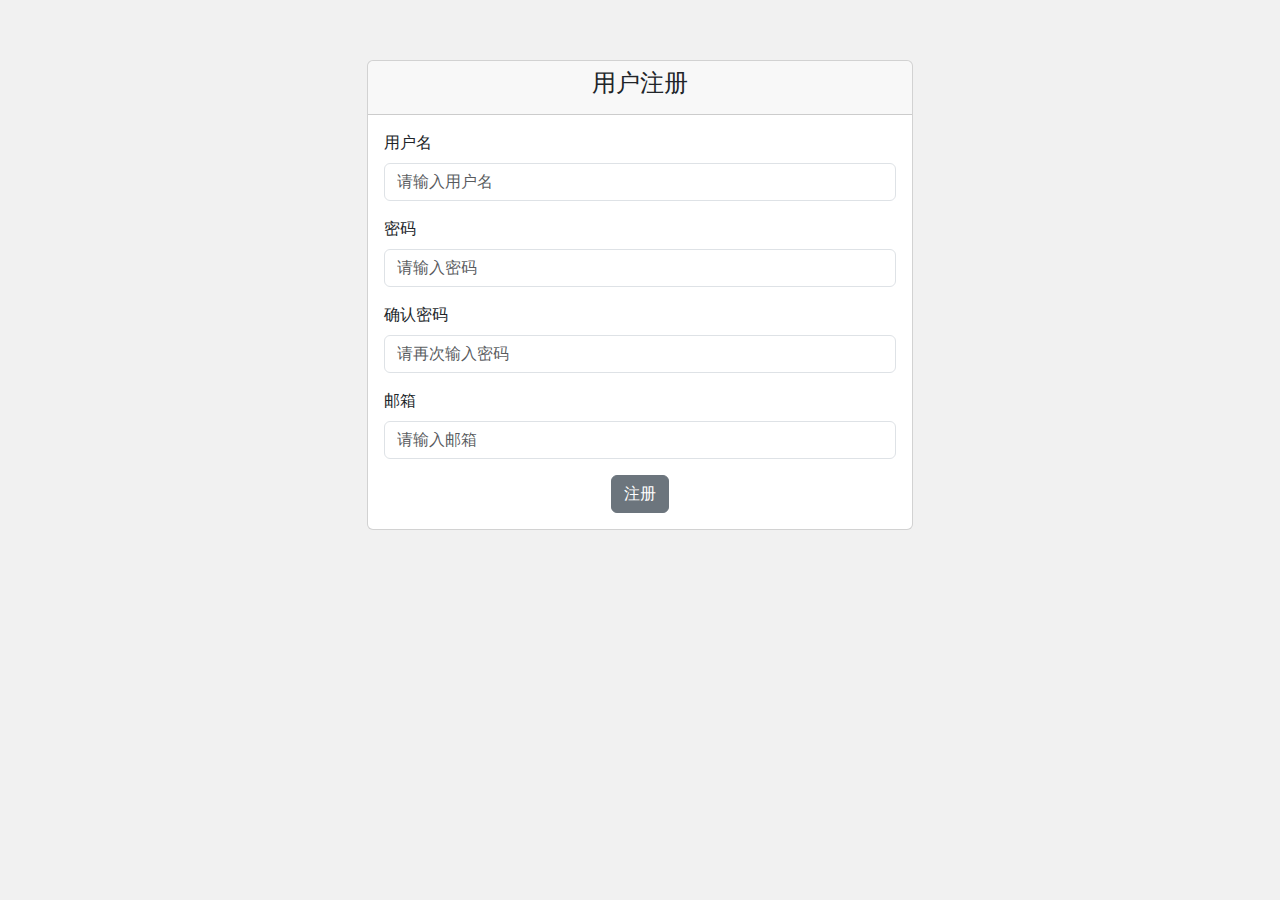
<file: web/register.html>
<!DOCTYPE html>
<html lang="en">
<head>
    <meta charset="UTF-8">
    <title>注册</title>
    <link rel="stylesheet" href="https://cdn.bootcdn.net/ajax/libs/bootstrap/5.0.2/css/bootstrap.min.css">
    <style>
        body {
            background-color: #f1f1f1;
        }

        form {
            max-width: 400px;
            margin: 50px auto 0;
            background-color: #fff;
            padding: 30px;
            border-radius: 5px;
            box-shadow: 0 0 10px rgba(0, 0, 0, 0.2);
        }

        .container {
            margin-top: 60px;
        }
    </style>
</head>
<body>
<div class="container">
    <div class="row">
        <div class="col-md-6 offset-md-3">
            <div class="card">
                <div class="card-header">
                    <h4 class="text-center">用户注册</h4>
                </div>
                <div class="card-body">
                    <div class="text-center">
                        <span id="msg"></span>
                    </div>
                    <div id="register-form">
                        <div class="mb-3">
                            <label for="username" class="form-label">用户名</label>
                            <input type="text" class="form-control" id="username"
                                   name="username" placeholder="请输入用户名" onblur="verifyUserName()">
                            <div class="invalid-feedback">
                                请输入用户名
                            </div>
                        </div>
                        <div class="mb-3">
                            <label for="password" class="form-label">密码</label>
                            <input type="password" class="form-control" id="password" name="password"
                                   placeholder="请输入密码">
                            <div class="invalid-feedback">
                                请输入密码
                            </div>
                        </div>
                        <div class="mb-3">
                            <label for="confirm-password" class="form-label">确认密码</label>
                            <input onblur="verifyPwd()" type="password" class="form-control" id="confirm-password"
                                   name="confirmPassword" placeholder="请再次输入密码">
                            <div class="invalid-feedback">
                                请再次输入密码
                            </div>
                        </div>
                        <div class="mb-3">
                            <label for="confirm-password" class="form-label">邮箱</label>
                            <input onblur="verifyEmail()" type="text" class="form-control" id="email" name="email"
                                   placeholder="请输入邮箱">
                            <div class="invalid-feedback">
                                请输入邮箱
                            </div>
                        </div>
                        <div class="text-center">
                            <button type="button" class="btn btn-secondary" id="register" onclick="examine()">注册
                            </button>
                        </div>
                    </div>
                </div>
            </div>
        </div>
    </div>
</div>
<!-- 引入 Bootstrap JavaScript 文件 -->
<script src="https://cdn.bootcdn.net/ajax/libs/bootstrap/5.0.2/js/bootstrap.min.js"></script>
<!-- 引入 jQuery 文件 -->
<script src="https://cdn.bootcdn.net/ajax/libs/jquery/3.6.0/jquery.min.js"></script>
<script>
    function verifyUserName() {
        var name = $("#username").val();
        $.ajax({
            type: "GET",
            url: "userServlet",
            data: {name: name, tag: "exist"},
            success: function (msg) {
                if (msg=="1") {
                    $("#msg").html("用户名已被使用，请换一个使用！").css("color", "red");
                }else {
                    $("#msg").html("");
                }
            }
        });
    }


    function verifyPwd() {
        var pwd = $("#password").val();
        var conPwd = $("#confirm-password").val();
        if (pwd != conPwd) {
            $("#msg").html("密码不一致").css("color", "red");
        } else {
            $("#msg").html("");
        }
    }

    function verifyEmail() {
        var email = $("#email").val();
        var emailRegex = /^([a-zA-Z0-9_\.\-])+\@(([a-zA-Z0-9\-])+\.)+([a-zA-Z]{2,4})+$/;
        if (!emailRegex.test(email)) {
            $('#msg').html("邮箱格式错误").css("color", "red");
            $("#email").val("");
        } else {
            $('#msg').html("");
        }
    }

    function examine() {
        var name = $("#username").val().trim();
        var pwd = $("#password").val().trim();
        var conPwd = $("#confirm-password").val().trim();
        var email = $("#email").val().trim();
        var today = new Date();
        var year = today.getFullYear();
        var month = today.getMonth() + 1;
        var day = today.getDate();
        var dateStr = year + '-' + month + '-' + day;
        if (name === '' || pwd === '' || conPwd === '' || email === '') {
            alert("请填写正确的完整信息");
        } else {
            $.post("userLoginServlet",
                {tag:"register", user_name:name, user_password:pwd, email:email, create_time:dateStr},
                function (data) {
                    if (data == "1") {
                        // alert("注册成功！5秒后跳转到首页");
                        // setTimeout(function() {
                        //     window.location.href = "index.html";
                        // }, 5000);
                    window.location.href = "index.html";
                    }
                });
        }
    }

</script>
</body>
</html>
</file>
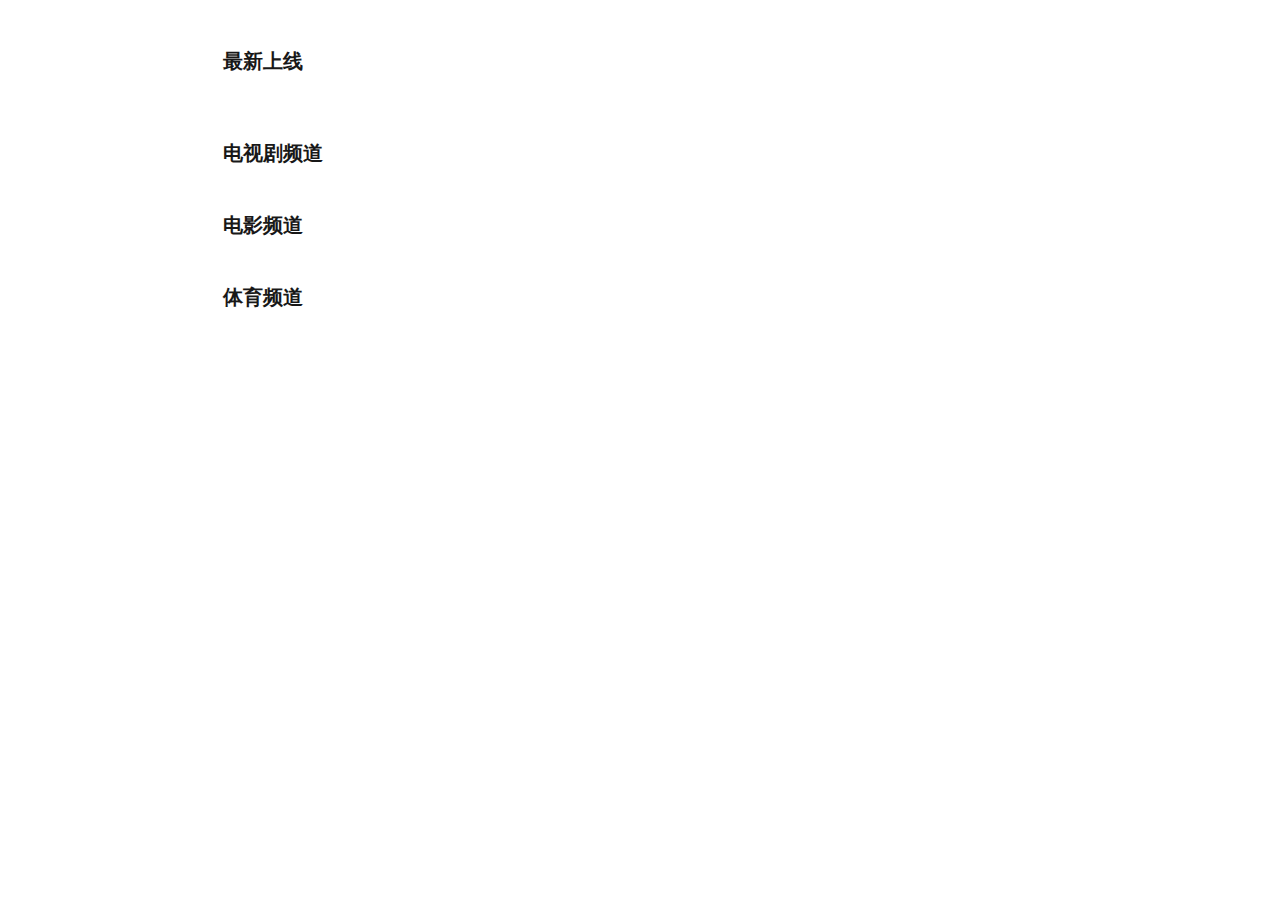
<file: web/right.html>
<!DOCTYPE html>
<html lang="en">
<head>
    <meta charset="UTF-8">
    <title>右部</title>
    <meta name="viewport" content="width=device-width, initial-scale=1">
    <meta http-equiv="Content-Type" content="text/html; charset=utf-8"/>
    <meta name="keywords" content="My Play Responsive web template, Bootstrap Web Templates, Flat Web Templates, Andriod Compatible web template,
Smartphone Compatible web template, free webdesigns for Nokia, Samsung, LG, SonyErricsson, Motorola web design"/>
    <script type="application/x-javascript">
        addEventListener("load", function () {
            setTimeout(hideURLbar, 0);
        }, false);

        function hideURLbar() {
            window.scrollTo(0, 1);
        }
    </script>
    <!-- bootstrap -->
    <link href="./css/bootstrap.min.css" rel='stylesheet' type='text/css' media="all"/>
    <!-- //bootstrap -->
    <link href="./css/dashboard.css" rel="stylesheet">
    <!-- Custom Theme files -->
    <link href="./css/style.css" rel='stylesheet' type='text/css' media="all"/>
    <script src="./js/jquery-1.11.1.min.js"></script>
    <!--start-smoth-scrolling-->
    <!-- fonts -->
    <link href='http://fonts.useso.com/css?family=Open+Sans:300italic,400italic,600italic,700italic,800italic,400,300,600,700,800'
          rel='stylesheet' type='text/css'>
    <link href='http://fonts.useso.com/css?family=Poiret+One' rel='stylesheet' type='text/css'>
    <!-- //fonts -->
    <link rel="icon" href="./images/logo.png" type="image/x-icon">
</head>
<body>
<div class="col-sm-9 col-sm-offset-3 col-md-10 col-md-offset-2 main">
    <div class="main-grids">
        <div class="top-grids">
            <div class="recommended-info">
                <h3>最新上线</h3>
            </div>
            <div class="clearfix"></div>
        </div>
        <div class="recommended">
            <div class="recommended-grids">
                <div class="recommended-info">
                    <h3>电视剧频道</h3>
                </div>
                <script src="./js/responsiveslides.min.js"></script>
                <script>
                    $(function () {
                        $("#slider3").responsiveSlides({
                            auto: true,
                            pager: false,
                            nav: true,
                            speed: 500,
                            namespace: "callbacks",
                            before: function () {
                                $('.events ').append("<li>before event fired.</li>");
                            },
                            after: function () {
                                $('.events ').append("<li>after event fired.</li>");
                            }
                        });
                    });
                </script>
            </div>
        </div>
        <div class="recommended">
            <div class="recommended-grids">
                <div class="recommended-info">
                    <h3>电影频道</h3>
                </div>
            </div>
            <div class="recommended-grids">
            </div>
        </div>
        <div class="recommended">
            <div class="recommended-grids">
                <div class="recommended-info">
                    <h3>体育频道</h3>
                </div>
            </div>
            <div class="recommended-grids">
            </div>
        </div>
    </div>
</div>
</body>
</html>
</file>
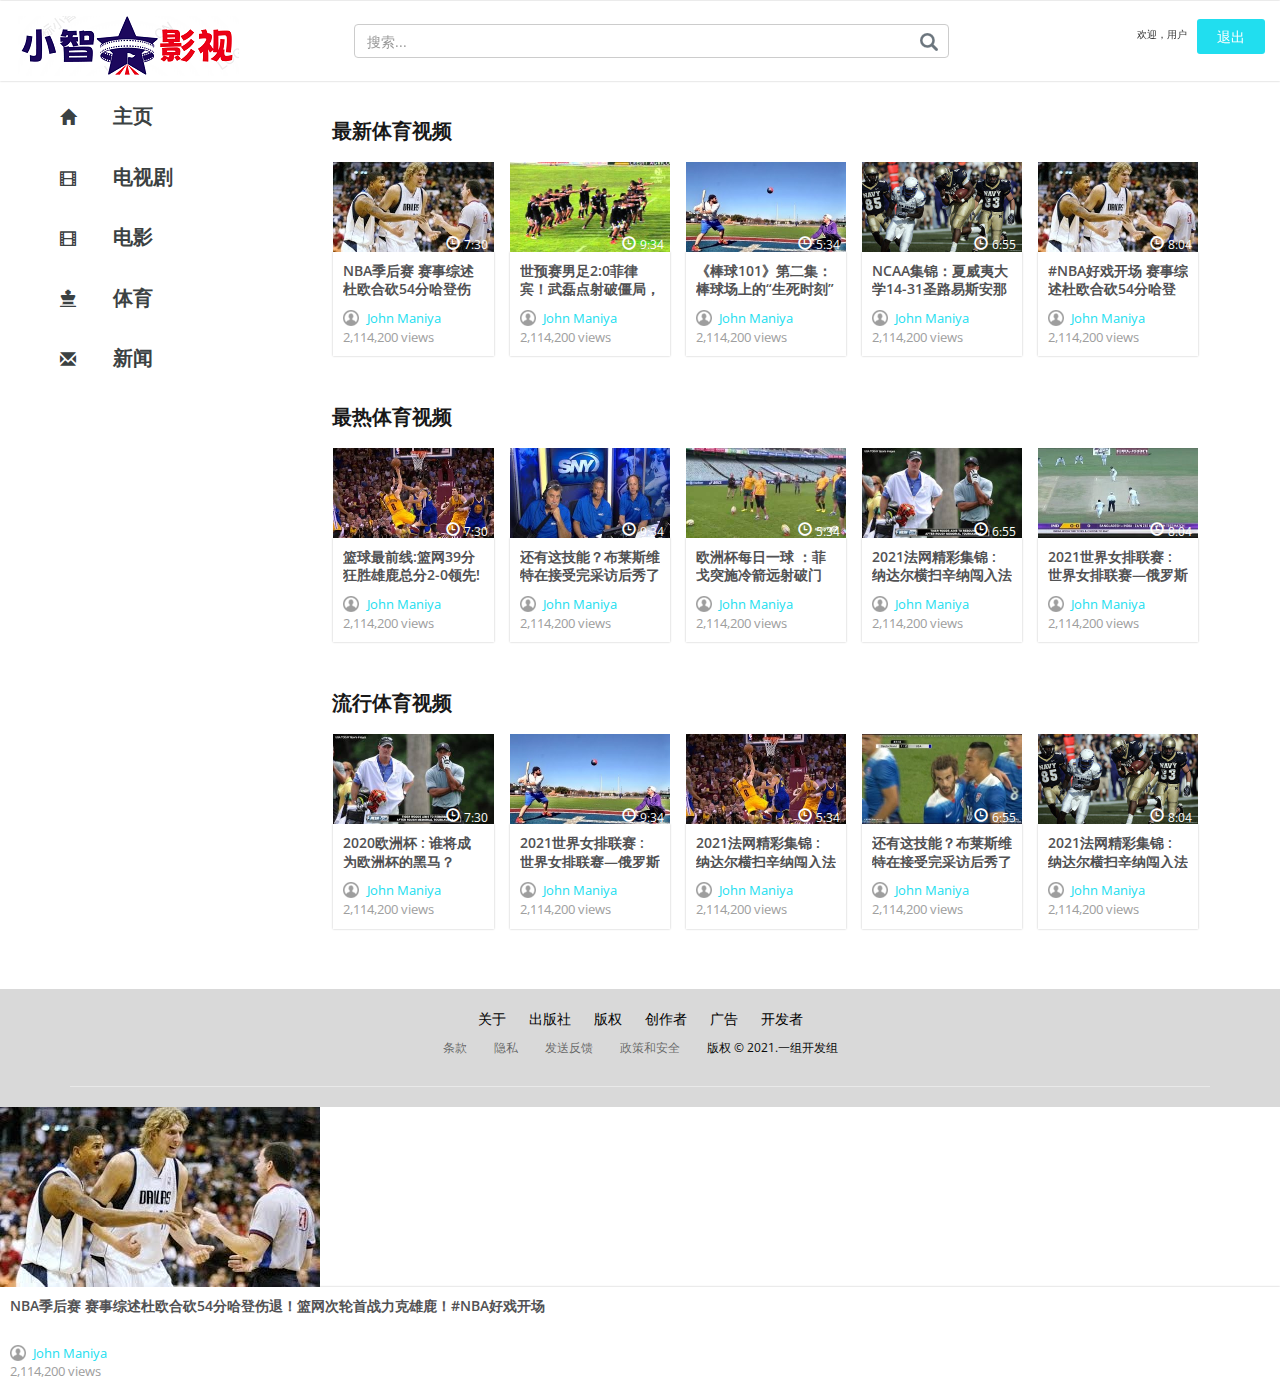
<file: web/sports.html>
<!DOCTYPE HTML>
<html>

<head>
    <title>Sports</title>
    <meta name="viewport" content="width=device-width, initial-scale=1">
    <meta http-equiv="Content-Type" content="text/html; charset=utf-8"/>
    <meta name="keywords" content="My Play Responsive web template, Bootstrap Web Templates, Flat Web Templates, Andriod Compatible web template, 
Smartphone Compatible web template, free webdesigns for Nokia, Samsung, LG, SonyErricsson, Motorola web design"/>
    <script type="application/x-javascript">
        addEventListener("load", function () {
            setTimeout(hideURLbar, 0);
        }, false);

        function hideURLbar() {
            window.scrollTo(0, 1);
        }
    </script>
    <!-- bootstrap -->
    <link href="css/bootstrap.min.css" rel='stylesheet' type='text/css' media="all"/>
    <!-- //bootstrap -->
    <link href="css/dashboard.css" rel="stylesheet">
    <!-- Custom Theme files -->
    <link href="css/style.css" rel='stylesheet' type='text/css' media="all"/>
    <script src="js/jquery-1.11.1.min.js"></script>
    <!--start-smoth-scrolling-->
    <!-- fonts -->
    <link href='http://fonts.useso.com/css?family=Open+Sans:300italic,400italic,600italic,700italic,800italic,400,300,600,700,800'
          rel='stylesheet' type='text/css'>
    <link href='http://fonts.useso.com/css?family=Poiret+One' rel='stylesheet' type='text/css'>
    <!-- //fonts -->
    <link rel="icon" href="images/logo.png" type="image/x-icon">
</head>

<body>

<nav class="navbar navbar-inverse navbar-fixed-top" style="background-color: white;">
    <div class="container-fluid">
        <div class="navbar-header">
            <a class="navbar-brand" href="./index.html">
                <h1><img src="./images/log.png" alt=""/></h1>
            </a>
        </div>
        <div id="navbar" class="navbar-collapse collapse">
            <div class="top-search">
                <form class="navbar-form navbar-right">
                    <input type="text" class="form-control" placeholder="搜索...">
                    <input type="submit" value=" ">
                </form>
            </div>
            <div class="header-top-right">
                <div class="signin">
                    欢迎，用户
                </div>
                <div class="signin">
                    <a href="#small-dialog" class="play-icon popup-with-zoom-anim">退出</a>
                </div>
                <div class="clearfix"></div>
            </div>
        </div>
        <div class="clearfix"></div>
    </div>
</nav>
<div class="col-sm-3 col-md-2 sidebar" style="background-color: white; margin-top: 5px;">
    <div class="drop-navigation drop-navigation">
        <ul class="nav nav-sidebar">
            <li class="active">
                <a href="./main.html" class="home-icon">
                    <span class="glyphicon glyphicon-home" aria-hidden="true"></span>
                    主页
                </a>
            </li>
            <li>
                <a href="tv.html" class="menu2">
                    <span class="glyphicon glyphicon-film" aria-hidden="true"></span>
                    电视剧
                </a>
            </li>
            <li>
                <a href="movies.html" class="menu1">
                    <span class="glyphicon glyphicon-film" aria-hidden="true"></span>
                    电影
                </a>
            </li>
            <li>
                <a href="sports.html" class="menu">
                    <span class="glyphicon glyphicon-film glyphicon-king" aria-hidden="true"></span>
                    体育
                </a>
            </li>
            <li>
                <a href="news.html" class="news-icon">
                    <span class="glyphicon glyphicon-envelope" aria-hidden="true"></span>
                    新闻
                </a>
            </li>
        </ul>
    </div>
</div>
<div class="row" style="margin-top: 60px">
    <div class="col-md-12 col-md-offset-1">
        <div class="col-sm-9 col-sm-offset-3 col-md-10 col-md-offset-2 main">
            <div class="main-grids">
                <div class="recommended">
                    <div class="recommended-grids english-grid">
                        <div class="recommended-info">
                            <div class="heading">
                                <h3>最新体育视频</h3>
                            </div>
                            <div class="clearfix"></div>
                        </div>
                        <div class="col-md-2 resent-grid recommended-grid sports-recommended-grid">
                            <div class="resent-grid-img recommended-grid-img">
                                <a href="../web/.html"><img src="images/g.jpg" alt=""/></a>
                                <div class="time small-time sports-tome">
                                    <p>7:30</p>
                                </div>
                                <div class="clck sports-clock">
                                    <span class="glyphicon glyphicon-time" aria-hidden="true"></span>
                                </div>
                            </div>
                            <div class="resent-grid-info recommended-grid-info">
                                <h5><a href="../web/.html" class="title"> NBA季后赛 赛事综述杜欧合砍54分哈登伤退！篮网次轮首战力克雄鹿！#NBA好戏开场</a>
                                </h5>
                                <p class="author"><a href="#" class="author">John Maniya</a></p>
                                <p class="views">2,114,200 views</p>
                            </div>
                        </div>
                        <div class="col-md-2 resent-grid recommended-grid sports-recommended-grid">
                            <div class="resent-grid-img recommended-grid-img">
                                <a href="../web/.html"><img src="images/g1.jpg" alt=""/></a>
                                <div class="time small-time sports-tome">
                                    <p>9:34</p>
                                </div>
                                <div class="clck sports-clock">
                                    <span class="glyphicon glyphicon-time" aria-hidden="true"></span>
                                </div>
                            </div>
                            <div class="resent-grid-info recommended-grid-info">
                                <h5><a href="../web/.html" class="title"> 世预赛男足2:0菲律宾！武磊点射破僵局，吴兴涵获国家队处子球！</a></h5>
                                <p class="author"><a href="#" class="author">John Maniya</a></p>
                                <p class="views">2,114,200 views</p>
                            </div>
                        </div>
                        <div class="col-md-2 resent-grid recommended-grid sports-recommended-grid">
                            <div class="resent-grid-img recommended-grid-img">
                                <a href="../web/.html"><img src="images/g2.jpg" alt=""/></a>
                                <div class="time small-time sports-tome">
                                    <p>5:34</p>
                                </div>
                                <div class="clck sports-clock">
                                    <span class="glyphicon glyphicon-time" aria-hidden="true"></span>
                                </div>
                            </div>
                            <div class="resent-grid-info recommended-grid-info">
                                <h5><a href="../web/.html" class="title">《棒球101》第二集：棒球场上的“生死时刻” 好球与三振出局</a></h5>
                                <p class="author"><a href="#" class="author">John Maniya</a></p>
                                <p class="views">2,114,200 views</p>
                            </div>
                        </div>
                        <div class="col-md-2 resent-grid recommended-grid sports-recommended-grid">
                            <div class="resent-grid-img recommended-grid-img">
                                <a href="../web/.html"><img src="images/g3.jpg" alt=""/></a>
                                <div class="time small-time sports-tome">
                                    <p>6:55</p>
                                </div>
                                <div class="clck sports-clock">
                                    <span class="glyphicon glyphicon-time" aria-hidden="true"></span>
                                </div>
                            </div>
                            <div class="resent-grid-info recommended-grid-info">
                                <h5><a href="../web/.html" class="title">NCAA集锦：夏威夷大学14-31圣路易斯安那理工大学</a></h5>
                                <p class="author"><a href="#" class="author">John Maniya</a></p>
                                <p class="views">2,114,200 views</p>
                            </div>
                        </div>
                        <div class="col-md-2 resent-grid recommended-grid sports-recommended-grid">
                            <div class="resent-grid-img recommended-grid-img">
                                <a href="../web/.html"><img src="images/g.jpg" alt=""/></a>
                                <div class="time small-time sports-tome">
                                    <p>8:04</p>
                                </div>
                                <div class="clck sports-clock">
                                    <span class="glyphicon glyphicon-time" aria-hidden="true"></span>
                                </div>
                            </div>
                            <div class="resent-grid-info recommended-grid-info">
                                <h5><a href="../web/.html" class="title">#NBA好戏开场 赛事综述杜欧合砍54分哈登伤退！篮网次轮首战力克雄鹿！</a></h5>
                                <p class="author"><a href="#" class="author">John Maniya</a></p>
                                <p class="views">2,114,200 views</p>
                            </div>
                        </div>
                        <div class="clearfix"></div>
                    </div>
                </div>
                <div class="recommended">
                    <div class="recommended-grids">
                        <div class="recommended-info">
                            <div class="heading">
                                <h3>最热体育视频</h3>
                            </div>
                            <div class="clearfix"></div>
                        </div>
                        <div class="col-md-2 resent-grid recommended-grid sports-recommended-grid">
                            <div class="resent-grid-img recommended-grid-img">
                                <a href="../web/.html"><img src="images/sp1.jpg" alt=""/></a>
                                <div class="time small-time sports-tome">
                                    <p>7:30</p>
                                </div>
                                <div class="clck sports-clock">
                                    <span class="glyphicon glyphicon-time" aria-hidden="true"></span>
                                </div>
                            </div>
                            <div class="resent-grid-info recommended-grid-info">
                                <h5><a href="../web/.html" class="title">篮球最前线:篮网39分狂胜雄鹿总分2-0领先!杜兰特三节32分</a></h5>
                                <p class="author"><a href="#" class="author">John Maniya</a></p>
                                <p class="views">2,114,200 views</p>
                            </div>
                        </div>
                        <div class="col-md-2 resent-grid recommended-grid sports-recommended-grid">
                            <div class="resent-grid-img recommended-grid-img">
                                <a href="../web/.html"><img src="images/sp2.jpg" alt=""/></a>
                                <div class="time small-time sports-tome">
                                    <p>9:34</p>
                                </div>
                                <div class="clck sports-clock">
                                    <span class="glyphicon glyphicon-time" aria-hidden="true"></span>
                                </div>
                            </div>
                            <div class="resent-grid-info recommended-grid-info">
                                <h5><a href="../web/.html" class="title">还有这技能？布莱斯维特在接受完采访后秀了段BBOX</a></h5>
                                <p class="author"><a href="#" class="author">John Maniya</a></p>
                                <p class="views">2,114,200 views</p>
                            </div>
                        </div>
                        <div class="col-md-2 resent-grid recommended-grid sports-recommended-grid">
                            <div class="resent-grid-img recommended-grid-img">
                                <a href="../web/.html"><img src="images/sp3.jpg" alt=""/></a>
                                <div class="time small-time sports-tome">
                                    <p>5:34</p>
                                </div>
                                <div class="clck sports-clock">
                                    <span class="glyphicon glyphicon-time" aria-hidden="true"></span>
                                </div>
                            </div>
                            <div class="resent-grid-info recommended-grid-info">
                                <h5><a href="../web/.html" class="title">欧洲杯每日一球 ：菲戈突施冷箭远射破门</a></h5>
                                <p class="author"><a href="#" class="author">John Maniya</a></p>
                                <p class="views">2,114,200 views</p>
                            </div>
                        </div>
                        <div class="col-md-2 resent-grid recommended-grid sports-recommended-grid">
                            <div class="resent-grid-img recommended-grid-img">
                                <a href="../web/.html"><img src="images/sp4.jpg" alt=""/></a>
                                <div class="time small-time sports-tome">
                                    <p>6:55</p>
                                </div>
                                <div class="clck sports-clock">
                                    <span class="glyphicon glyphicon-time" aria-hidden="true"></span>
                                </div>
                            </div>
                            <div class="resent-grid-info recommended-grid-info">
                                <h5><a href="../web/.html" class="title">2021法网精彩集锦 : 纳达尔横扫辛纳闯入法网8强</a></h5>
                                <p class="author"><a href="#" class="author">John Maniya</a></p>
                                <p class="views">2,114,200 views</p>
                            </div>
                        </div>
                        <div class="col-md-2 resent-grid recommended-grid sports-recommended-grid">
                            <div class="resent-grid-img recommended-grid-img">
                                <a href="../web/.html"><img src="images/sp5.jpg" alt=""/></a>
                                <div class="time small-time sports-tome">
                                    <p>8:04</p>
                                </div>
                                <div class="clck sports-clock">
                                    <span class="glyphicon glyphicon-time" aria-hidden="true"></span>
                                </div>
                            </div>
                            <div class="resent-grid-info recommended-grid-info">
                                <h5><a href="../web/.html" class="title">2021世界女排联赛 : 世界女排联赛—俄罗斯VS土耳其 俄罗斯25-18扳平总</a>
                                </h5>
                                <p class="author"><a href="#" class="author">John Maniya</a></p>
                                <p class="views">2,114,200 views</p>
                            </div>
                        </div>
                        <div class="clearfix"></div>
                    </div>
                </div>
                <div class="recommended">
                    <div class="recommended-grids">
                        <div class="recommended-info">
                            <div class="heading">
                                <h3>流行体育视频</h3>
                            </div>
                            <div class="clearfix"></div>
                        </div>
                        <div class="col-md-2 resent-grid recommended-grid sports-recommended-grid">
                            <div class="resent-grid-img recommended-grid-img">
                                <a href="../web/.html"><img src="images/sp4.jpg" alt=""/></a>
                                <div class="time small-time sports-tome">
                                    <p>7:30</p>
                                </div>
                                <div class="clck sports-clock">
                                    <span class="glyphicon glyphicon-time" aria-hidden="true"></span>
                                </div>
                            </div>
                            <div class="resent-grid-info recommended-grid-info">
                                <h5><a href="../web/.html" class="title"> 2020欧洲杯 : 谁将成为欧洲杯的黑马？</a></h5>
                                <p class="author"><a href="#" class="author">John Maniya</a></p>
                                <p class="views">2,114,200 views</p>
                            </div>
                        </div>
                        <div class="col-md-2 resent-grid recommended-grid sports-recommended-grid">
                            <div class="resent-grid-img recommended-grid-img">
                                <a href="../web/.html"><img src="images/g2.jpg" alt=""/></a>
                                <div class="time small-time sports-tome">
                                    <p>9:34</p>
                                </div>
                                <div class="clck sports-clock">
                                    <span class="glyphicon glyphicon-time" aria-hidden="true"></span>
                                </div>
                            </div>
                            <div class="resent-grid-info recommended-grid-info">
                                <h5><a href="../web/.html" class="title">2021世界女排联赛 : 世界女排联赛—俄罗斯VS土耳其 俄罗斯25-18扳平总</a>
                                </h5>
                                <p class="author"><a href="#" class="author">John Maniya</a></p>
                                <p class="views">2,114,200 views</p>
                            </div>
                        </div>
                        <div class="col-md-2 resent-grid recommended-grid sports-recommended-grid">
                            <div class="resent-grid-img recommended-grid-img">
                                <a href="../web/.html"><img src="images/sp1.jpg" alt=""/></a>
                                <div class="time small-time sports-tome">
                                    <p>5:34</p>
                                </div>
                                <div class="clck sports-clock">
                                    <span class="glyphicon glyphicon-time" aria-hidden="true"></span>
                                </div>
                            </div>
                            <div class="resent-grid-info recommended-grid-info">
                                <h5><a href="../web/.html" class="title">2021法网精彩集锦 : 纳达尔横扫辛纳闯入法网8强</a></h5>
                                <p class="author"><a href="#" class="author">John Maniya</a></p>
                                <p class="views">2,114,200 views</p>
                            </div>
                        </div>
                        <div class="col-md-2 resent-grid recommended-grid sports-recommended-grid">
                            <div class="resent-grid-img recommended-grid-img">
                                <a href="../web/.html"><img src="images/sp6.jpg" alt=""/></a>
                                <div class="time small-time sports-tome">
                                    <p>6:55</p>
                                </div>
                                <div class="clck sports-clock">
                                    <span class="glyphicon glyphicon-time" aria-hidden="true"></span>
                                </div>
                            </div>
                            <div class="resent-grid-info recommended-grid-info">
                                <h5><a href="../web/.html" class="title">还有这技能？布莱斯维特在接受完采访后秀了段BBOX</a></h5>
                                <p class="author"><a href="#" class="author">John Maniya</a></p>
                                <p class="views">2,114,200 views</p>
                            </div>
                        </div>
                        <div class="col-md-2 resent-grid recommended-grid sports-recommended-grid">
                            <div class="resent-grid-img recommended-grid-img">
                                <a href="../web/.html"><img src="images/g3.jpg" alt=""/></a>
                                <div class="time small-time sports-tome">
                                    <p>8:04</p>
                                </div>
                                <div class="clck sports-clock">
                                    <span class="glyphicon glyphicon-time" aria-hidden="true"></span>
                                </div>
                            </div>
                            <div class="resent-grid-info recommended-grid-info">
                                <h5><a href="../web/.html" class="title">2021法网精彩集锦 : 纳达尔横扫辛纳闯入法网8强</a></h5>
                                <p class="author"><a href="#" class="author">John Maniya</a></p>
                                <p class="views">2,114,200 views</p>
                            </div>
                        </div>
                        <div class="clearfix"></div>
                    </div>
                </div>
            </div>
        </div>
    </div>
</div>
<div class="footer text-center">
    <div class="container">
        <div class="footer-top">
            <div class="footer-top-nav">
                <ul>
                    <li><a href="./web/about.html">关于</a></li>
                    <li><a href="press.html">出版社</a></li>
                    <li><a href="./web/copyright.html">版权</a></li>
                    <li><a href="./web/creators.html">创作者</a></li>
                    <li><a href="#">广告</a></li>
                    <li><a href="./web/developers.html">开发者</a></li>
                </ul>
            </div>
            <div class="footer-bottom-nav">
                <ul>
                    <li><a href="./web/terms.html">条款</a></li>
                    <li><a href="./web/privacy.html">隐私</a></li>
                    <li><a href="#small-dialog4" class="play-icon popup-with-zoom-anim">发送反馈</a></li>
                    <li><a href="./web/privacy.html">政策和安全 </a></li>
                    <li>
                        <p style="color: #0b0b0b">版权 &copy; 2021.一组开发组
                        </p>
                    </li>
                </ul>
            </div>
        </div>
    </div>
</div>
<!-- Bootstrap core JavaScript
================================================== -->
<!-- Placed at the end of the document so the pages load faster -->
<script src="js/bootstrap.min.js"></script>
<!-- Just to make our placeholder images work. Don't actually copy the next line! -->
</body>

</html>

















<!--<div class="recommended">
    <div class="recommended-grids english-grid">
        <div class="recommended-info">
            <div class="heading">
                <h3>最新体育视频</h3>
            </div>
            <div class="clearfix"></div>
        </div>
        <div class="col-md-2 resent-grid recommended-grid sports-recommended-grid">
            <div class="resent-grid-img recommended-grid-img">
                <a href="../web/.html"><img src="images/g.jpg" alt=""/></a>
                <div class="time small-time sports-tome">
                    <p>7:30</p>
                </div>
                <div class="clck sports-clock">
                    <span class="glyphicon glyphicon-time" aria-hidden="true"></span>
                </div>
            </div>
            <div class="resent-grid-info recommended-grid-info">
                <h5><a href="../web/.html" class="title"> NBA季后赛 赛事综述杜欧合砍54分哈登伤退！篮网次轮首战力克雄鹿！#NBA好戏开场</a>
                </h5>
                <p class="author"><a href="#" class="author">John Maniya</a></p>
                <p class="views">2,114,200 views</p>
            </div>
        </div>
        <div class="col-md-2 resent-grid recommended-grid sports-recommended-grid">
            <div class="resent-grid-img recommended-grid-img">
                <a href="../web/.html"><img src="images/g1.jpg" alt=""/></a>
                <div class="time small-time sports-tome">
                    <p>9:34</p>
                </div>
                <div class="clck sports-clock">
                    <span class="glyphicon glyphicon-time" aria-hidden="true"></span>
                </div>
            </div>
            <div class="resent-grid-info recommended-grid-info">
                <h5><a href="../web/.html" class="title"> 世预赛男足2:0菲律宾！武磊点射破僵局，吴兴涵获国家队处子球！</a></h5>
                <p class="author"><a href="#" class="author">John Maniya</a></p>
                <p class="views">2,114,200 views</p>
            </div>
        </div>
        <div class="col-md-2 resent-grid recommended-grid sports-recommended-grid">
            <div class="resent-grid-img recommended-grid-img">
                <a href="../web/.html"><img src="images/g2.jpg" alt=""/></a>
                <div class="time small-time sports-tome">
                    <p>5:34</p>
                </div>
                <div class="clck sports-clock">
                    <span class="glyphicon glyphicon-time" aria-hidden="true"></span>
                </div>
            </div>
            <div class="resent-grid-info recommended-grid-info">
                <h5><a href="../web/.html" class="title">《棒球101》第二集：棒球场上的“生死时刻” 好球与三振出局</a></h5>
                <p class="author"><a href="#" class="author">John Maniya</a></p>
                <p class="views">2,114,200 views</p>
            </div>
        </div>
        <div class="col-md-2 resent-grid recommended-grid sports-recommended-grid">
            <div class="resent-grid-img recommended-grid-img">
                <a href="../web/.html"><img src="images/g3.jpg" alt=""/></a>
                <div class="time small-time sports-tome">
                    <p>6:55</p>
                </div>
                <div class="clck sports-clock">
                    <span class="glyphicon glyphicon-time" aria-hidden="true"></span>
                </div>
            </div>
            <div class="resent-grid-info recommended-grid-info">
                <h5><a href="../web/.html" class="title">NCAA集锦：夏威夷大学14-31圣路易斯安那理工大学</a></h5>
                <p class="author"><a href="#" class="author">John Maniya</a></p>
                <p class="views">2,114,200 views</p>
            </div>
        </div>
        <div class="col-md-2 resent-grid recommended-grid sports-recommended-grid">
            <div class="resent-grid-img recommended-grid-img">
                <a href="../web/.html"><img src="images/g.jpg" alt=""/></a>
                <div class="time small-time sports-tome">
                    <p>8:04</p>
                </div>
                <div class="clck sports-clock">
                    <span class="glyphicon glyphicon-time" aria-hidden="true"></span>
                </div>
            </div>
            <div class="resent-grid-info recommended-grid-info">
                <h5><a href="../web/.html" class="title">#NBA好戏开场 赛事综述杜欧合砍54分哈登伤退！篮网次轮首战力克雄鹿！</a></h5>
                <p class="author"><a href="#" class="author">John Maniya</a></p>
                <p class="views">2,114,200 views</p>
            </div>
        </div>
        <div class="clearfix"></div>
    </div>
</div>-->

<script>
    $(function() {
        loadData();
    })
    function loadData() {
        var bookName = $("#bookName").val();
        var author = $("#author").val();
        $.getJSON("bookServlet", {index: index, name: bookName, author: author}, function (data) {
            var str="";
            for (var i=0;i<data.list.length;i++){
                str+="<tr>";
                str+="<td><input name='chId' type='checkbox' onclick='selectAll()' value='"+data.list[i].id+"'/></td>"
                str+="<td>"+data.list[i].id+"</td>";
                str+="<td>"+data.list[i].bookName+"</td>";
                str+="<td>"+data.list[i].author+"</td>";
                str+="<td>"+data.list[i].price+"</td>";
                str+="<td>"+data.list[i].typeId+"</td>";
                str+="<td>"+data.list[i].publishDate+"</td>";
                str+="<td>"+data.list[i].publish+"</td>";
                str+="<td>"+data.list[i].iSBN+"</td>";
                str+="<td>"+data.list[i].remarks+"</td>";
                str+="<td><a href='bookServlet?tag=edit&id="+data.list[i].id+"'class='tablelink'>修改</a>" +
                    "<a href='bookServlet?tag=del&id="+data.list[i].id+" 'class='tablelink' onclick='return confirm(\"您确定要删除吗？\")'> 删除</a></td>"
                str+="</tr>";
            }
            $("tbody").html(str);
            str="";
            str="<div class='message'>共<i class='blue'>"+data.number+"</i>条记录，" +
                "当前显示第&nbsp;<i class='blue'>"+data.pageIndex+"</i>页," +
                "共<i class='blue'>"+data.pageTotal+"</i>页</div>";

            str+="<ul class='paginList'>";
            str+="<li class='paginItem' onclick='loadData(1)'>首页</li>";
            var prePage=data.pageIndex>1?data.pageIndex-1:1;
            var nextPage=data.pageIndex<data.pageTotal?data.pageIndex+1:data.pageTotal;
            str+="<li class='paginItem' onclick='loadData("+prePage+")'>上一页</li>";
            str+="<li class='paginItem' onclick='loadData("+nextPage+")'>下一页</li>";
            str+="<li class='paginItem' onclick='loadData("+data.pageTotal+")'>尾页</li>";
            str+="</ul>";
            $(".pagin").html(str);
        });
    }
</script>

<div class="resent-grid-img recommended-grid-img">
    <a href="../web/.html"><img src="images/g.jpg" alt="" id="img"/></a>
    <div class="time small-time sports-tome">
        <p id="duration">7:30</p>
    </div>
    <div class="clck sports-clock">
        <span class="glyphicon glyphicon-time" aria-hidden="true"></span>
    </div>
</div>
<div class="resent-grid-info recommended-grid-info">
    <h5><a href="../web/.html" class="title"> NBA季后赛 赛事综述杜欧合砍54分哈登伤退！篮网次轮首战力克雄鹿！#NBA好戏开场</a>
    </h5>
    <p class="author"><a href="#" class="author">John Maniya</a></p>
    <p class="views">2,114,200 views</p>
</div>
</file>
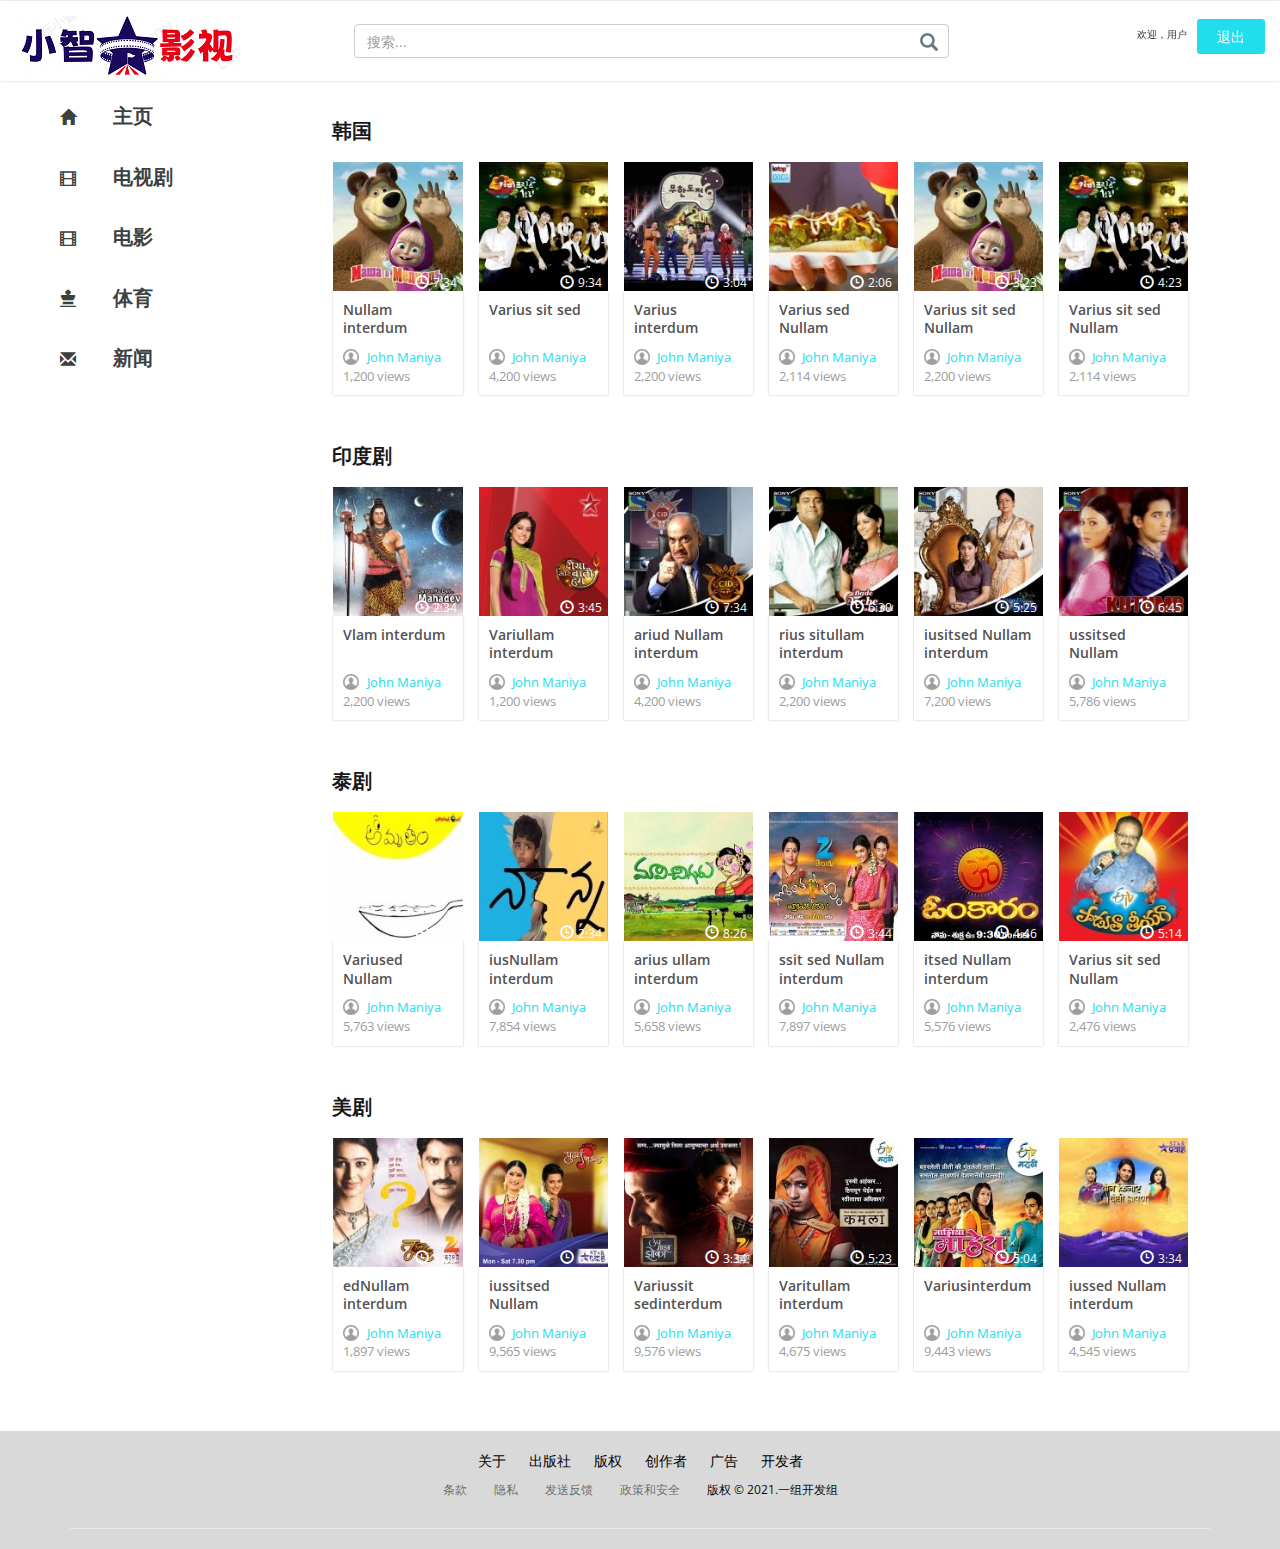
<file: web/tv.html>
<!DOCTYPE HTML>
<html>

<head>
    <title>Shows</title>
    <meta name="viewport" content="width=device-width, initial-scale=1">
    <meta http-equiv="Content-Type" content="text/html; charset=utf-8"/>
    <meta name="keywords" content="My Play Responsive web template, Bootstrap Web Templates, Flat Web Templates, Andriod Compatible web template, 
Smartphone Compatible web template, free webdesigns for Nokia, Samsung, LG, SonyErricsson, Motorola web design"/>
    <script type="application/x-javascript">
        addEventListener("load", function () {
            setTimeout(hideURLbar, 0);
        }, false);

        function hideURLbar() {
            window.scrollTo(0, 1);
        }
    </script>
    <!-- bootstrap -->
    <link href="css/bootstrap.min.css" rel='stylesheet' type='text/css' media="all"/>
    <!-- //bootstrap -->
    <link href="css/dashboard.css" rel="stylesheet">
    <!-- Custom Theme files -->
    <link href="css/style.css" rel='stylesheet' type='text/css' media="all"/>
    <script src="js/jquery-1.11.1.min.js"></script>
    <!--start-smoth-scrolling-->
    <!-- fonts -->
    <link href='http://fonts.useso.com/css?family=Open+Sans:300italic,400italic,600italic,700italic,800italic,400,300,600,700,800'
          rel='stylesheet' type='text/css'>
    <link href='http://fonts.useso.com/css?family=Poiret+One' rel='stylesheet' type='text/css'>
    <!-- //fonts -->
    <link rel="icon" href="images/logo.png" type="image/x-icon">
</head>

<body>

<nav class="navbar navbar-inverse navbar-fixed-top" style="background-color: white;">
    <div class="container-fluid">
        <div class="navbar-header">
            <a class="navbar-brand" href="./index.html">
                <h1><img src="./images/log.png" alt=""/></h1>
            </a>
        </div>
        <div id="navbar" class="navbar-collapse collapse">
            <div class="top-search">
                <form class="navbar-form navbar-right">
                    <input type="text" class="form-control" placeholder="搜索...">
                    <input type="submit" value=" ">
                </form>
            </div>
            <div class="header-top-right">
                <div class="signin">
                    欢迎，用户
                </div>
                <div class="signin">
                    <a href="#small-dialog" class="play-icon popup-with-zoom-anim">退出</a>
                </div>
                <div class="clearfix"></div>
            </div>
        </div>
        <div class="clearfix"></div>
    </div>
</nav>
<div class="col-sm-3 col-md-2 sidebar" style="background-color: white; margin-top: 5px;">
    <div class="drop-navigation drop-navigation">
        <ul class="nav nav-sidebar">
            <li class="active">
                <a href="./main.html" class="home-icon">
                    <span class="glyphicon glyphicon-home" aria-hidden="true"></span>
                    主页
                </a>
            </li>
            <li>
                <a href="tv.html" class="menu2">
                    <span class="glyphicon glyphicon-film" aria-hidden="true"></span>
                    电视剧
                </a>
            </li>
            <li>
                <a href="movies.html" class="menu1">
                    <span class="glyphicon glyphicon-film" aria-hidden="true"></span>
                    电影
                </a>
            </li>
            <li>
                <a href="sports.html" class="menu">
                    <span class="glyphicon glyphicon-film glyphicon-king" aria-hidden="true"></span>
                    体育
                </a>
            </li>
            <li>
                <a href="news.html" class="news-icon">
                    <span class="glyphicon glyphicon-envelope" aria-hidden="true"></span>
                    新闻
                </a>
            </li>
        </ul>
    </div>
</div>
<div class="row" style="margin-top: 60px">
    <div class="col-md-12 col-md-offset-1">
        <div class="col-sm-9 col-sm-offset-3 col-md-10 col-md-offset-2 main">
            <div class="show-top-grids">
                <div class="col-sm-10 show-grid-left main-grids">
                    <div class="recommended">
                        <div class="recommended-grids english-grid">
                            <div class="recommended-info">
                                <div class="heading">
                                    <h3>韩国</h3>
                                </div>
                                <div class="clearfix"></div>
                            </div>
                            <div class="col-md-2 resent-grid recommended-grid show-video-grid">
                                <div class="resent-grid-img recommended-grid-img">
                                    <a href="play.html"><img src="images/eg1.jpg" alt=""/></a>
                                    <div class="time small-time show-time">
                                        <p>7:34</p>
                                    </div>
                                    <div class="clck show-clock">
                                        <span class="glyphicon glyphicon-time" aria-hidden="true"></span>
                                    </div>
                                </div>
                                <div class="resent-grid-info recommended-grid-info">
                                    <h5><a href="play.html" class="title"> Nullam interdum</a></h5>
                                    <p class="author"><a href="#" class="author">John Maniya</a></p>
                                    <p class="views">1,200 views</p>
                                </div>
                            </div>
                            <div class="col-md-2 resent-grid recommended-grid show-video-grid">
                                <div class="resent-grid-img recommended-grid-img">
                                    <a href="play.html"><img src="images/eg2.jpg" alt=""/></a>
                                    <div class="time small-time show-time">
                                        <p>9:34</p>
                                    </div>
                                    <div class="clck show-clock">
                                        <span class="glyphicon glyphicon-time" aria-hidden="true"></span>
                                    </div>
                                </div>
                                <div class="resent-grid-info recommended-grid-info">
                                    <h5><a href="play.html" class="title">Varius sit sed </a></h5>
                                    <p class="author"><a href="#" class="author">John Maniya</a></p>
                                    <p class="views">4,200 views</p>
                                </div>
                            </div>
                            <div class="col-md-2 resent-grid recommended-grid show-video-grid">
                                <div class="resent-grid-img recommended-grid-img">
                                    <a href="play.html"><img src="images/eg3.jpg" alt=""/></a>
                                    <div class="time small-time show-time">
                                        <p>3:04</p>
                                    </div>
                                    <div class="clck show-clock">
                                        <span class="glyphicon glyphicon-time" aria-hidden="true"></span>
                                    </div>
                                </div>
                                <div class="resent-grid-info recommended-grid-info">
                                    <h5><a href="play.html" class="title">Varius interdum</a></h5>
                                    <p class="author"><a href="#" class="author">John Maniya</a></p>
                                    <p class="views">2,200 views</p>
                                </div>
                            </div>
                            <div class="col-md-2 resent-grid recommended-grid show-video-grid">
                                <div class="resent-grid-img recommended-grid-img">
                                    <a href="play.html"><img src="images/eg4.jpg" alt=""/></a>
                                    <div class="time small-time show-time">
                                        <p>2:06</p>
                                    </div>
                                    <div class="clck show-clock">
                                        <span class="glyphicon glyphicon-time" aria-hidden="true"></span>
                                    </div>
                                </div>
                                <div class="resent-grid-info recommended-grid-info">
                                    <h5><a href="play.html" class="title">Varius sed Nullam interdum</a></h5>
                                    <p class="author"><a href="#" class="author">John Maniya</a></p>
                                    <p class="views">2,114 views</p>
                                </div>
                            </div>
                            <div class="col-md-2 resent-grid recommended-grid show-video-grid">
                                <div class="resent-grid-img recommended-grid-img">
                                    <a href="play.html"><img src="images/eg1.jpg" alt=""/></a>
                                    <div class="time small-time show-time">
                                        <p>3:23</p>
                                    </div>
                                    <div class="clck show-clock">
                                        <span class="glyphicon glyphicon-time" aria-hidden="true"></span>
                                    </div>
                                </div>
                                <div class="resent-grid-info recommended-grid-info">
                                    <h5><a href="play.html" class="title">Varius sit sed Nullam interdum</a></h5>
                                    <p class="author"><a href="#" class="author">John Maniya</a></p>
                                    <p class="views">2,200 views</p>
                                </div>
                            </div>
                            <div class="col-md-2 resent-grid recommended-grid show-video-grid">
                                <div class="resent-grid-img recommended-grid-img">
                                    <a href="play.html"><img src="images/eg2.jpg" alt=""/></a>
                                    <div class="time small-time show-time">
                                        <p>4:23</p>
                                    </div>
                                    <div class="clck show-clock">
                                        <span class="glyphicon glyphicon-time" aria-hidden="true"></span>
                                    </div>
                                </div>
                                <div class="resent-grid-info recommended-grid-info">
                                    <h5><a href="play.html" class="title">Varius sit sed Nullam interdum</a></h5>
                                    <p class="author"><a href="#" class="author">John Maniya</a></p>
                                    <p class="views">2,114 views</p>
                                </div>
                            </div>
                            <div class="clearfix"></div>
                        </div>
                    </div>
                    <div class="recommended">
                        <div class="recommended-grids">
                            <div class="recommended-info">
                                <div class="heading">
                                    <h3>印度剧</h3>
                                </div>
                                <div class="clearfix"></div>
                            </div>
                            <div class="col-md-2 resent-grid recommended-grid show-video-grid">
                                <div class="resent-grid-img recommended-grid-img">
                                    <a href="play.html"><img src="images/my1.jpg" alt=""/></a>
                                    <div class="time small-time show-time">
                                        <p>2:34</p>
                                    </div>
                                    <div class="clck show-clock">
                                        <span class="glyphicon glyphicon-time" aria-hidden="true"></span>
                                    </div>
                                </div>
                                <div class="resent-grid-info recommended-grid-info">
                                    <h5><a href="play.html" class="title">Vlam interdum</a></h5>
                                    <p class="author"><a href="#" class="author">John Maniya</a></p>
                                    <p class="views">2,200 views</p>
                                </div>
                            </div>
                            <div class="col-md-2 resent-grid recommended-grid show-video-grid">
                                <div class="resent-grid-img recommended-grid-img">
                                    <a href="play.html"><img src="images/my2.jpg" alt=""/></a>
                                    <div class="time small-time show-time">
                                        <p>3:45</p>
                                    </div>
                                    <div class="clck show-clock">
                                        <span class="glyphicon glyphicon-time" aria-hidden="true"></span>
                                    </div>
                                </div>
                                <div class="resent-grid-info recommended-grid-info">
                                    <h5><a href="play.html" class="title">Variullam interdum</a></h5>
                                    <p class="author"><a href="#" class="author">John Maniya</a></p>
                                    <p class="views">1,200 views</p>
                                </div>
                            </div>
                            <div class="col-md-2 resent-grid recommended-grid show-video-grid">
                                <div class="resent-grid-img recommended-grid-img">
                                    <a href="play.html"><img src="images/my3.jpg" alt=""/></a>
                                    <div class="time small-time show-time">
                                        <p>7:34</p>
                                    </div>
                                    <div class="clck show-clock">
                                        <span class="glyphicon glyphicon-time" aria-hidden="true"></span>
                                    </div>
                                </div>
                                <div class="resent-grid-info recommended-grid-info">
                                    <h5><a href="play.html" class="title">ariud Nullam interdum</a></h5>
                                    <p class="author"><a href="#" class="author">John Maniya</a></p>
                                    <p class="views">4,200 views</p>
                                </div>
                            </div>
                            <div class="col-md-2 resent-grid recommended-grid show-video-grid">
                                <div class="resent-grid-img recommended-grid-img">
                                    <a href="play.html"><img src="images/my4.jpg" alt=""/></a>
                                    <div class="time small-time show-time">
                                        <p>6:30</p>
                                    </div>
                                    <div class="clck show-clock">
                                        <span class="glyphicon glyphicon-time" aria-hidden="true"></span>
                                    </div>
                                </div>
                                <div class="resent-grid-info recommended-grid-info">
                                    <h5><a href="play.html" class="title">rius situllam interdum</a></h5>
                                    <p class="author"><a href="#" class="author">John Maniya</a></p>
                                    <p class="views">2,200 views</p>
                                </div>
                            </div>
                            <div class="col-md-2 resent-grid recommended-grid show-video-grid">
                                <div class="resent-grid-img recommended-grid-img">
                                    <a href="play.html"><img src="images/my5.jpg" alt=""/></a>
                                    <div class="time small-time show-time">
                                        <p>5:25</p>
                                    </div>
                                    <div class="clck show-clock">
                                        <span class="glyphicon glyphicon-time" aria-hidden="true"></span>
                                    </div>
                                </div>
                                <div class="resent-grid-info recommended-grid-info">
                                    <h5><a href="play.html" class="title">iusitsed Nullam interdum</a></h5>
                                    <p class="author"><a href="#" class="author">John Maniya</a></p>
                                    <p class="views">7,200 views</p>
                                </div>
                            </div>
                            <div class="col-md-2 resent-grid recommended-grid show-video-grid">
                                <div class="resent-grid-img recommended-grid-img">
                                    <a href="play.html"><img src="images/my6.jpg" alt=""/></a>
                                    <div class="time small-time show-time">
                                        <p>6:45</p>
                                    </div>
                                    <div class="clck show-clock">
                                        <span class="glyphicon glyphicon-time" aria-hidden="true"></span>
                                    </div>
                                </div>
                                <div class="resent-grid-info recommended-grid-info">
                                    <h5><a href="play.html" class="title">ussitsed Nullam interdum</a></h5>
                                    <p class="author"><a href="#" class="author">John Maniya</a></p>
                                    <p class="views">5,786 views</p>
                                </div>
                            </div>
                            <div class="clearfix"></div>
                        </div>
                    </div>
                    <div class="recommended">
                        <div class="recommended-grids">
                            <div class="recommended-info">
                                <div class="heading">
                                    <h3>泰剧</h3>
                                </div>
                                <div class="clearfix"></div>
                            </div>
                            <div class="col-md-2 resent-grid recommended-grid show-video-grid">
                                <div class="resent-grid-img recommended-grid-img">
                                    <a href="play.html"><img src="images/mt1.jpg" alt=""/></a>
                                    <div class="time small-time show-time">
                                        <p>5:32</p>
                                    </div>
                                    <div class="clck show-clock">
                                        <span class="glyphicon glyphicon-time" aria-hidden="true"></span>
                                    </div>
                                </div>
                                <div class="resent-grid-info recommended-grid-info">
                                    <h5><a href="play.html" class="title">Variused Nullam interdum</a></h5>
                                    <p class="author"><a href="#" class="author">John Maniya</a></p>
                                    <p class="views">5,763 views</p>
                                </div>
                            </div>
                            <div class="col-md-2 resent-grid recommended-grid show-video-grid">
                                <div class="resent-grid-img recommended-grid-img">
                                    <a href="play.html"><img src="images/mt2.jpg" alt=""/></a>
                                    <div class="time small-time show-time">
                                        <p>2:34</p>
                                    </div>
                                    <div class="clck show-clock">
                                        <span class="glyphicon glyphicon-time" aria-hidden="true"></span>
                                    </div>
                                </div>
                                <div class="resent-grid-info recommended-grid-info">
                                    <h5><a href="play.html" class="title">iusNullam interdum</a></h5>
                                    <p class="author"><a href="#" class="author">John Maniya</a></p>
                                    <p class="views">7,854 views</p>
                                </div>
                            </div>
                            <div class="col-md-2 resent-grid recommended-grid show-video-grid">
                                <div class="resent-grid-img recommended-grid-img">
                                    <a href="play.html"><img src="images/mt3.jpg" alt=""/></a>
                                    <div class="time small-time show-time">
                                        <p>8:26</p>
                                    </div>
                                    <div class="clck show-clock">
                                        <span class="glyphicon glyphicon-time" aria-hidden="true"></span>
                                    </div>
                                </div>
                                <div class="resent-grid-info recommended-grid-info">
                                    <h5><a href="play.html" class="title">arius ullam interdum</a></h5>
                                    <p class="author"><a href="#" class="author">John Maniya</a></p>
                                    <p class="views">5,658 views</p>
                                </div>
                            </div>
                            <div class="col-md-2 resent-grid recommended-grid show-video-grid">
                                <div class="resent-grid-img recommended-grid-img">
                                    <a href="play.html"><img src="images/mt4.jpg" alt=""/></a>
                                    <div class="time small-time show-time">
                                        <p>3:44</p>
                                    </div>
                                    <div class="clck show-clock">
                                        <span class="glyphicon glyphicon-time" aria-hidden="true"></span>
                                    </div>
                                </div>
                                <div class="resent-grid-info recommended-grid-info">
                                    <h5><a href="play.html" class="title">ssit sed Nullam interdum</a></h5>
                                    <p class="author"><a href="#" class="author">John Maniya</a></p>
                                    <p class="views"> 7,897 views</p>
                                </div>
                            </div>
                            <div class="col-md-2 resent-grid recommended-grid show-video-grid">
                                <div class="resent-grid-img recommended-grid-img">
                                    <a href="play.html"><img src="images/mt5.jpg" alt=""/></a>
                                    <div class="time small-time show-time">
                                        <p>4:46</p>
                                    </div>
                                    <div class="clck show-clock">
                                        <span class="glyphicon glyphicon-time" aria-hidden="true"></span>
                                    </div>
                                </div>
                                <div class="resent-grid-info recommended-grid-info">
                                    <h5><a href="play.html" class="title">itsed Nullam interdum</a></h5>
                                    <p class="author"><a href="#" class="author">John Maniya</a></p>
                                    <p class="views">5,576 views</p>
                                </div>
                            </div>
                            <div class="col-md-2 resent-grid recommended-grid show-video-grid">
                                <div class="resent-grid-img recommended-grid-img">
                                    <a href="play.html"><img src="images/mt6.jpg" alt=""/></a>
                                    <div class="time small-time show-time">
                                        <p>5:14</p>
                                    </div>
                                    <div class="clck show-clock">
                                        <span class="glyphicon glyphicon-time" aria-hidden="true"></span>
                                    </div>
                                </div>
                                <div class="resent-grid-info recommended-grid-info">
                                    <h5><a href="play.html" class="title">Varius sit sed Nullam interdum</a></h5>
                                    <p class="author"><a href="#" class="author">John Maniya</a></p>
                                    <p class="views">2,476 views</p>
                                </div>
                            </div>
                            <div class="clearfix"></div>
                        </div>
                    </div>
                    <div class="recommended">
                        <div class="recommended-grids">
                            <div class="recommended-info">
                                <div class="heading">
                                    <h3>美剧</h3>
                                </div>
                                <div class="clearfix"></div>
                            </div>
                            <div class="col-md-2 resent-grid recommended-grid show-video-grid">
                                <div class="resent-grid-img recommended-grid-img">
                                    <a href="play.html"><img src="images/ma1.jpg" alt=""/></a>
                                    <div class="time small-time show-time">
                                        <p>5:09</p>
                                    </div>
                                    <div class="clck show-clock">
                                        <span class="glyphicon glyphicon-time" aria-hidden="true"></span>
                                    </div>
                                </div>
                                <div class="resent-grid-info recommended-grid-info">
                                    <h5><a href="play.html" class="title">edNullam interdum</a></h5>
                                    <p class="author"><a href="#" class="author">John Maniya</a></p>
                                    <p class="views">1,897 views</p>
                                </div>
                            </div>
                            <div class="col-md-2 resent-grid recommended-grid show-video-grid">
                                <div class="resent-grid-img recommended-grid-img">
                                    <a href="play.html"><img src="images/ma2.jpg" alt=""/></a>
                                    <div class="time small-time show-time">
                                        <p>6:23</p>
                                    </div>
                                    <div class="clck show-clock">
                                        <span class="glyphicon glyphicon-time" aria-hidden="true"></span>
                                    </div>
                                </div>
                                <div class="resent-grid-info recommended-grid-info">
                                    <h5><a href="play.html" class="title">iussitsed Nullam interdum</a></h5>
                                    <p class="author"><a href="#" class="author">John Maniya</a></p>
                                    <p class="views">9,565 views</p>
                                </div>
                            </div>
                            <div class="col-md-2 resent-grid recommended-grid show-video-grid">
                                <div class="resent-grid-img recommended-grid-img">
                                    <a href="play.html"><img src="images/ma3.jpg" alt=""/></a>
                                    <div class="time small-time show-time">
                                        <p>3:34</p>
                                    </div>
                                    <div class="clck show-clock">
                                        <span class="glyphicon glyphicon-time" aria-hidden="true"></span>
                                    </div>
                                </div>
                                <div class="resent-grid-info recommended-grid-info">
                                    <h5><a href="play.html" class="title">Variussit sedinterdum</a></h5>
                                    <p class="author"><a href="#" class="author">John Maniya</a></p>
                                    <p class="views">9,576 views</p>
                                </div>
                            </div>
                            <div class="col-md-2 resent-grid recommended-grid show-video-grid">
                                <div class="resent-grid-img recommended-grid-img">
                                    <a href="play.html"><img src="images/ma4.jpg" alt=""/></a>
                                    <div class="time small-time show-time">
                                        <p>5:23</p>
                                    </div>
                                    <div class="clck show-clock">
                                        <span class="glyphicon glyphicon-time" aria-hidden="true"></span>
                                    </div>
                                </div>
                                <div class="resent-grid-info recommended-grid-info">
                                    <h5><a href="play.html" class="title">Varitullam interdum</a></h5>
                                    <p class="author"><a href="#" class="author">John Maniya</a></p>
                                    <p class="views">4,675 views</p>
                                </div>
                            </div>
                            <div class="col-md-2 resent-grid recommended-grid show-video-grid">
                                <div class="resent-grid-img recommended-grid-img">
                                    <a href="play.html"><img src="images/ma5.jpg" alt=""/></a>
                                    <div class="time small-time show-time">
                                        <p>5:04</p>
                                    </div>
                                    <div class="clck show-clock">
                                        <span class="glyphicon glyphicon-time" aria-hidden="true"></span>
                                    </div>
                                </div>
                                <div class="resent-grid-info recommended-grid-info">
                                    <h5><a href="play.html" class="title">Variusinterdum</a></h5>
                                    <p class="author"><a href="#" class="author">John Maniya</a></p>
                                    <p class="views">9,443 views</p>
                                </div>
                            </div>
                            <div class="col-md-2 resent-grid recommended-grid show-video-grid">
                                <div class="resent-grid-img recommended-grid-img">
                                    <a href="play.html"><img src="images/ma6.jpg" alt=""/></a>
                                    <div class="time small-time show-time">
                                        <p>3:34</p>
                                    </div>
                                    <div class="clck show-clock">
                                        <span class="glyphicon glyphicon-time" aria-hidden="true"></span>
                                    </div>
                                </div>
                                <div class="resent-grid-info recommended-grid-info">
                                    <h5><a href="play.html" class="title">iussed Nullam interdum</a></h5>
                                    <p class="author"><a href="#" class="author">John Maniya</a></p>
                                    <p class="views">4,545 views</p>
                                </div>
                            </div>
                            <div class="clearfix"></div>
                        </div>
                    </div>
                </div>
                <div class="clearfix"></div>
            </div>
        </div>
    </div>
</div>
<div class="footer text-center">
    <div class="container">
        <div class="footer-top">
            <div class="footer-top-nav">
                <ul>
                    <li><a href="./web/about.html">关于</a></li>
                    <li><a href="press.html">出版社</a></li>
                    <li><a href="./web/copyright.html">版权</a></li>
                    <li><a href="./web/creators.html">创作者</a></li>
                    <li><a href="#">广告</a></li>
                    <li><a href="./web/developers.html">开发者</a></li>
                </ul>
            </div>
            <div class="footer-bottom-nav">
                <ul>
                    <li><a href="./web/terms.html">条款</a></li>
                    <li><a href="./web/privacy.html">隐私</a></li>
                    <li><a href="#small-dialog4" class="play-icon popup-with-zoom-anim">发送反馈</a></li>
                    <li><a href="./web/privacy.html">政策和安全 </a></li>
                    <li>
                        <p style="color: #0b0b0b">版权 &copy; 2021.一组开发组
                        </p>
                    </li>
                </ul>
            </div>
        </div>
    </div>
</div>
<!-- Bootstrap core JavaScript
================================================== -->
<!-- Placed at the end of the document so the pages load faster -->
<script src="js/bootstrap.min.js"></script>
<!-- Just to make our placeholder images work. Don't actually copy the next line! -->
</body>

</html>
</file>
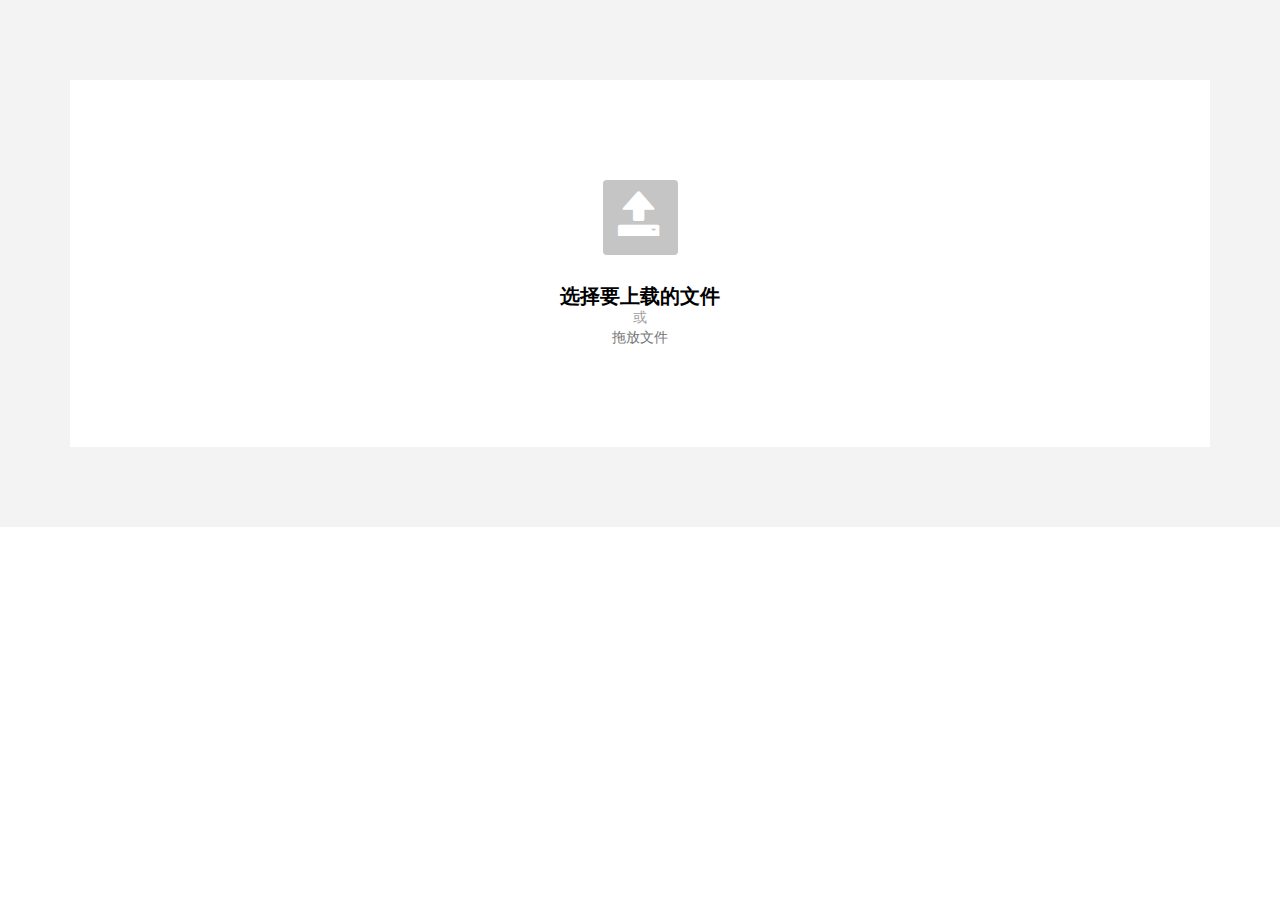
<file: web/upload.html>
<!DOCTYPE HTML>
<html>

<head>
    <title>上传</title>
    <meta name="viewport" content="width=device-width, initial-scale=1">
    <meta http-equiv="Content-Type" content="text/html; charset=utf-8"/>
    <meta name="keywords" content="My Play Responsive web template, Bootstrap Web Templates, Flat Web Templates, Andriod Compatible web template, 
Smartphone Compatible web template, free webdesigns for Nokia, Samsung, LG, SonyErricsson, Motorola web design"/>
    <script type="application/x-javascript">
        addEventListener("load", function () {
            setTimeout(hideURLbar, 0);
        }, false);

        function hideURLbar() {
            window.scrollTo(0, 1);
        }
    </script>
    <!-- bootstrap -->
    <link href="css/bootstrap.min.css" rel='stylesheet' type='text/css' media="all"/>
    <!-- //bootstrap -->
    <link href="css/dashboard.css" rel="stylesheet">
    <!-- Custom Theme files -->
    <link href="css/style.css" rel='stylesheet' type='text/css' media="all"/>
    <script src="js/jquery-1.11.1.min.js"></script>
    <!--start-smoth-scrolling-->
    <!-- fonts -->
    <link href='http://fonts.useso.com/css?family=Open+Sans:300italic,400italic,600italic,700italic,800italic,400,300,600,700,800'
          rel='stylesheet' type='text/css'>
    <link href='http://fonts.useso.com/css?family=Poiret+One' rel='stylesheet' type='text/css'>
    <!-- //fonts -->
    <link rel="icon" href="images/logo.png" type="image/x-icon">
</head>

<body>
<!-- upload -->
<div class="upload">
    <!-- container -->
    <div class="container">
        <div class="upload-grids">
            <div class="upload-right">
                <div class="upload-file">
                    <div class="services-icon">
                        <span class="glyphicon glyphicon-open" aria-hidden="true"></span>
                    </div>
                    <input type="file" value="Choose file..">
                </div>
                <div class="upload-info">
                    <h5>选择要上载的文件</h5>
                    <span>或</span>
                    <p>拖放文件</p>
                </div>
            </div>

        </div>
    </div>
    <!-- //container -->
</div>
<!-- //upload -->
<!-- //footer -->

<!-- Bootstrap core JavaScript
================================================== -->
<!-- Placed at the end of the document so the pages load faster -->
<script src="js/bootstrap.min.js"></script>
<!-- Just to make our placeholder images work. Don't actually copy the next line! -->





</body>

</html>
</file>
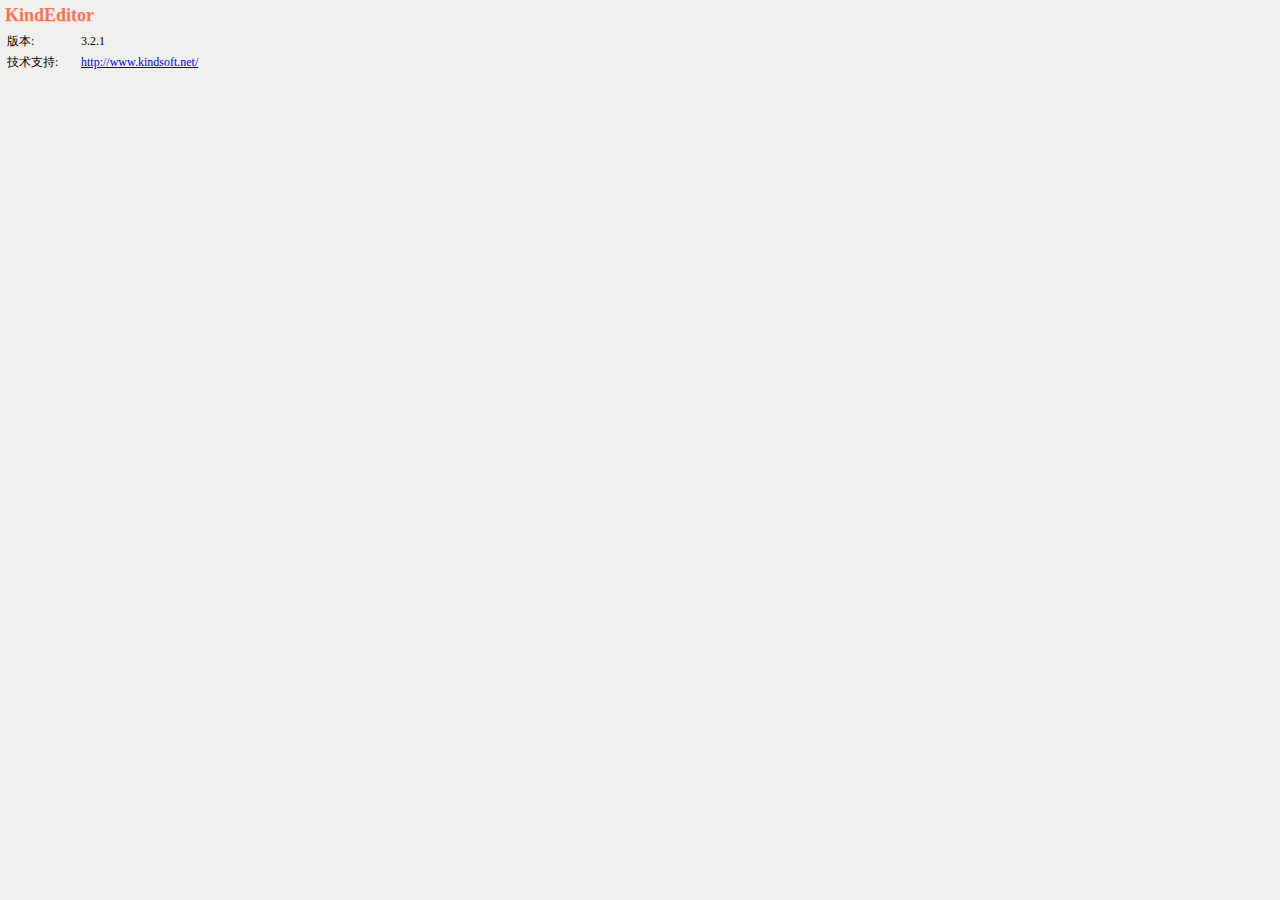
<file: web/editor/plugins/about.html>
<!DOCTYPE html PUBLIC "-//W3C//DTD XHTML 1.0 Transitional//EN" "http://www.w3.org/TR/xhtml1/DTD/xhtml1-transitional.dtd">
<html xmlns="http://www.w3.org/1999/xhtml">
<head>
  <meta http-equiv="content-type" content="text/html; charset=utf-8" />
  <title>About</title>
  <style type="text/css" rel="stylesheet">
    body {
    font-size:12px;
    margin: 5px;
    background-color:#F0F0EE;
    }
    div.title {
    font-size: 18px;
    font-weight: bold;
    color: #FB7155;
    margin-bottom: 5px;
    }
    td.left {
    font-size: 12px;
    width: 70px;
    padding: 2px;
    }
    td.right {
    font-size: 12px;
    padding: 2px;
    }
  </style>
</head>
<body>
  <div class="title">KindEditor</div>
  <table border="0" cellpadding="0" cellspacing="0">
    <tr>
      <td class="left">版本: </td>
      <td class="right">3.2.1</td>
    </tr>
    <tr>
      <td class="left">技术支持: </td>
      <td class="right"><a href="http://www.kindsoft.net/" target="_blank">http://www.kindsoft.net/</a></td>
    </tr>
  </table>
</body>
</html>
</file>
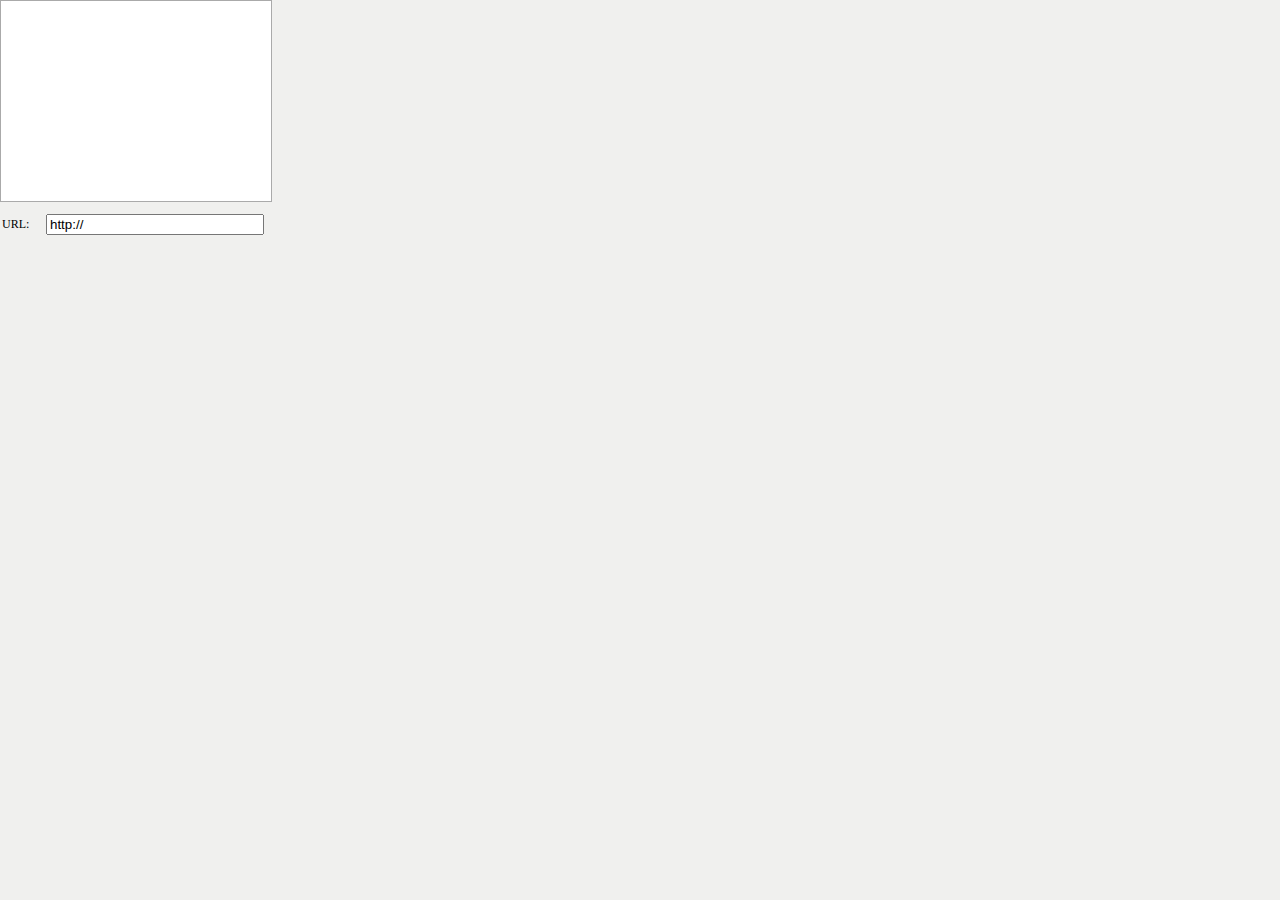
<file: web/editor/plugins/flash.html>
<!DOCTYPE html PUBLIC "-//W3C//DTD XHTML 1.0 Transitional//EN" "http://www.w3.org/TR/xhtml1/DTD/xhtml1-transitional.dtd">
<html xmlns="http://www.w3.org/1999/xhtml">
<head>
  <meta http-equiv="content-type" content="text/html; charset=utf-8" />
  <title>Flash</title>
  <style type="text/css" rel="stylesheet">
    body {
    font-size:12px;
    margin: 0px;
    background-color:#F0F0EE;
    }
    td.left {
    font-size:12px;
    width: 40px;
    padding: 2px;
    }
    td.right {
    font-size:12px;
    padding: 2px;
    }
    div.preview {
    border: 1px solid #AAAAAA;
    background-color: #FFFFFF;
    width: 270px;
    height: 200px;
    margin: 0px 0px 10px 0px;
    }
    div.preview div {
    margin: 5px;
    }
  </style>
</head>
<body>
  <div class="preview"><div id="previewDiv"></div></div>
  <table border="0" cellpadding="0" cellspacing="0">
    <tr>
      <td class="left">URL:</td>
      <td class="right">
        <input type="text" id="url" name="url" value="http://" maxlength="255" style="width:210px;" />
      </td>
    </tr>
  </table>
</body>
</html>
</file>
<file: web/css/dashboard.css>
/*
 * Base structure
 */


/* Move down content because we have a fixed navbar that is 50px tall */

body {
    padding-top: 50px;
}


/*
 * Global add-ons
 */

.sub-header {
    padding-bottom: 10px;
    border-bottom: 1px solid #eee;
}


/*
 * Top navigation
 * Hide default border to remove 1px line.
 */

.navbar-fixed-top {
    border: 0;
}


/*
 * Sidebar
 */


/* Hide for mobile, show later */

.sidebar {
    display: none;
}

@media (min-width: 768px) {
    .sidebar {
        position: fixed;
        top: 51px;
        bottom: 0;
        left: 0;
        z-index: 1000;
        display: block;
        padding: 20px;
        overflow-x: hidden;
        overflow-y: auto;
        /* Scrollable contents if viewport is shorter than content. */
        background-color: #f5f5f5;
        border-right: 1px solid #eee;
    }
}


/* Sidebar navigation */

.nav-sidebar {
    margin-right: -21px;
    /* 20px padding + 1px border */
    margin-bottom: 20px;
    margin-left: -20px;
}

.nav-sidebar>li>a {
    padding-right: 20px;
    padding-left: 20px;
}

.nav-sidebar>.active>a,
.nav-sidebar>.active>a:hover,
.nav-sidebar>.active>a:focus {
    color: #fff;
    background-color: #428bca;
}


/*
 * Main content
 */

.main {
    padding: 20px;
}

@media (min-width: 768px) {
    .main {
        padding-right: 40px;
        padding-left: 40px;
    }
}

.main .page-header {
    margin-top: 0;
}


/*
 * Placeholder dashboard ideas
 */

.placeholders {
    margin-bottom: 30px;
    text-align: center;
}

.placeholders h4 {
    margin-bottom: 0;
}

.placeholder {
    margin-bottom: 20px;
}

.placeholder img {
    display: inline-block;
    border-radius: 50%;
}
</file>
<file: web/css/style.css>
body {
    background: #fff;
    font-size: 100%;
    font-family: 'Open Sans', sans-serif;
    padding-top: 0;
}

body a {
    transition: 0.5s all;
    -webkit-transition: 0.5s all;
    -o-transition: 0.5s all;
    -moz-transition: 0.5s all;
    -ms-transition: 0.5s all;
}

a.navbar-brand {
    padding: 0 0 0 1em;
}

nav.navbar.navbar-inverse.navbar-fixed-top {
    padding: 1.5em 0;
    background: #272c2e;
    margin: 0;
    box-shadow: 0px 0 2px #C1C1C1 !important;
}

.sidebar {
    top: 80px;
    background: #272c2e;
    border: none;
    padding: 0 20px 20px 20px;
}

a.navbar-brand h1 {
    margin: 0;
}

form.navbar-form.navbar-right {
    margin-right: 1em;
    width: 50%;
    float: left !important;
    margin-left: 10em;
    position: relative;
}

.navbar-form .form-control {
    width: 100%;
}

.top-search form input[type="text"] {
    position: relative;
    padding: 6px 43px 6px 12px;
    outline: none;
    box-shadow: 0 0 0;
}

.top-search form input[type="text"]:focus {
    outline: none;
    box-shadow: 0 0 0;
    border: 1px solid #ccc;
}

.top-search form input[type="submit"] {
    background: url(../images/9.png) no-repeat 0px 0px !important;
    width: 18px !important;
    height: 18px !important;
    border: none !important;
    position: absolute !important;
    outline: none !important;
    top: 9px;
    right: 26px;
}

.header-top-right {
    float: right;
}

.file {
    float: left;
    margin: 1.1em 0 0 0;
}

.file input[type="text"] {
    width: 60%;
    padding: 9px;
    border: none;
    font-size: 1.1em;
    border: 1px solid #705e57;
    font-weight: 600;
    color: #705e57;
    outline: none;
    background: #fff;
    font-weight: 500;
    border-top-left-radius: 5px;
    border-bottom-left-radius: 5px;
}

.file a {
    padding: 8px 20px;
    background: #F7F7F7;
    color: #272C2E;
    font-size: 14px;
    border-radius: 3px;
    -webkit-border-radius: 3px;
    -moz-border-radius: 3px;
    -o-border-radius: 3px;
    -ms-border-radius: 3px;
    text-decoration: none;
}

.file a:hover {
    opacity: 0.8;
}

.file a:focus {
    outline: none;
}

.signin {
    float: left;
    margin: 1.1em 0 0 1em;
}

.signin a {
    padding: 8px 20px;
    background: #21DEEF;
    color: #FFF;
    font-size: 14px;
    text-decoration: none;
    border-radius: 3px;
    -webkit-border-radius: 3px;
    -moz-border-radius: 3px;
    -o-border-radius: 3px;
    -ms-border-radius: 3px;
}

.signin a:hover {
    text-decoration: none;
    color: #272C2E;
    background: #F7F7F7;
}

.signin a:focus {
    outline: none;
}

.main {
    padding: 5em 0 0 0;
}

ul.nav.nav-sidebar li.active a {
    background-color: #FFFFFF !important;
    font-size: 20px;
    color: #3B4142;
}

ul.nav.nav-sidebar li a {
    color: #3B4142;
    font-family: 新宋体;
    font-size: 20px;
    font-weight: 600;
    padding: .8em 0 .8em 3em;
}

.main-grids {
    padding: 0 0 1em 1em;
}

.sidebar ul.nav-sidebar li a:hover {
    background-color: #8d8d8d !important;
    color: #294ee8;
}

.sidebar ul.nav-sidebar li.active {
    background-color: #232323 !important;
    color: #FFFFFF !important;
}

ul.nav.nav-sidebar li a:focus {
    outline: none;
    background: none;
}

.menu,
.menu1,
.menu2{
    display: block;
    cursor: pointer;
    position: relative;
}

.menu,
.menu1,
.menu2:hover {
    color: #ff4c4c;
}

.sidebar.top-navigation {
    display: none;
}

ul.cl-effect-1,
ul.cl-effect-2,
ul.cl-effect-3{
    display: none;
}

.nav-sidebar ul {
    padding: 0;
    margin: 0;
    z-index: 999;
    width: 100%;
    left: 0;
}

.nav-sidebar ul.cl-effect-1 li,
.nav-sidebar ul.cl-effect-2 li {
    display: block;
    margin: 0;
}

.nav-sidebar ul li a {
    padding: .5em 0 .5em 7em !important;
    display: block;
    text-decoration: none;
}

.glyphicon-film {
    margin: 0 2em 0 0;
    font-size: 16px !important;
}

.glyphicon-home {
    margin: 0 2em 0 0;
    font-size: 16px !important;
}

.glyphicon-music {
    margin: 0 2em 0 0;
    font-size: 16px !important;
}

.news-icon span.glyphicon-envelope {
    margin: 0 2em 0 0;
    font-size: 16px !important;
}

.glyphicon-menu-down {
    margin: 0 0 0 1em;
    font-size: 11px !important;
}


/*-- Slider Part starts Here --*/

#slider2,
#slider3 {
    box-shadow: none;
    -moz-box-shadow: none;
    -webkit-box-shadow: none;
    margin: 0 auto;
}

.rslides_tabs {
    list-style: none;
    padding: 0;
    background: rgba(0, 0, 0, .25);
    box-shadow: 0 0 1px rgba(255, 255, 255, .3), inset 0 0 5px rgba(0, 0, 0, 1.0);
    -moz-box-shadow: 0 0 1px rgba(255, 255, 255, .3), inset 0 0 5px rgba(0, 0, 0, 1.0);
    -webkit-box-shadow: 0 0 1px rgba(255, 255, 255, .3), inset 0 0 5px rgba(0, 0, 0, 1.0);
    font-size: 18px;
    list-style: none;
    margin: 0 auto 50px;
    max-width: 540px;
    padding: 10px 0;
    text-align: center;
    width: 100%;
}

.rslides_tabs li {
    display: inline;
    float: none;
    margin-right: 1px;
}

.rslides_tabs a {
    width: auto;
    line-height: 20px;
    padding: 9px 20px;
    height: auto;
    background: transparent;
    display: inline;
}

.rslides_tabs li:first-child {
    margin-left: 0;
}

.rslides_tabs .rslides_here a {
    background: rgba(255, 255, 255, .1);
    color: #fff;
    font-weight: bold;
}

.events {
    list-style: none;
}

.callbacks_container {
    position: relative;
    float: left;
    width: 100%;
}

.callbacks {
    position: relative;
    list-style: none;
    overflow: hidden;
    width: 100%;
    padding: 0;
    margin: 0;
}

.callbacks li {
    position: absolute;
    width: 100%;
    left: 0;
    top: 0;
}

.callbacks img {
    position: relative;
    z-index: 1;
    height: auto;
    border: 0;
}

.callbacks .caption {
    display: block;
    position: absolute;
    z-index: 2;
    font-size: 20px;
    text-shadow: none;
    color: #fff;
    left: 0;
    right: 0;
    padding: 10px 20px;
    margin: 0;
    max-width: none;
    top: 10%;
    text-align: center;
}

.callbacks_nav {
    position: absolute;
    -webkit-tap-highlight-color: rgba(0, 0, 0, 0);
    top: 101%;
    right: 5%;
    opacity: 0.7;
    z-index: 3;
    text-indent: -9999px;
    overflow: hidden;
    text-decoration: none;
    height: 40px;
    width: 40px;
    background: transparent url("../images/themes.png") no-repeat left top;
    margin-top: -65px;
}

.callbacks_nav:active {
    opacity: 1.0;
}

.callbacks_nav.next {
    left: auto;
    background-position: right top;
    right: 1%;
}

#slider3-pager a {
    display: inline-block;
}

#slider3-pager span {
    float: left;
}

#slider3-pager span {
    width: 100px;
    height: 15px;
    background: #fff;
    display: inline-block;
    border-radius: 30em;
    opacity: 0.6;
}

#slider3-pager .rslides_here a {
    background: #FFF;
    border-radius: 30em;
    opacity: 1;
}

#slider3-pager a {
    padding: 0;
}

#slider3-pager li {
    display: inline-block;
}

.rslides {
    position: relative;
    list-style: none;
    overflow: hidden;
    width: 100%;
    padding: 0;
    margin: 0;
}

.rslides li {
    -webkit-backface-visibility: hidden;
    position: absolute;
    display: none;
    width: 100%;
    left: 0;
    top: 0;
}

.rslides li {
    position: relative;
    display: block;
    float: left;
}

.rslides img {
    height: auto;
    border: 0;
    width: 100%;
}

.callbacks_tabs {
    list-style: none;
    position: absolute;
    top: 143%;
    z-index: 999;
    left: 45%;
    padding: 0;
    margin: 0;
}

.slider-top {
    text-align: center;
    padding: 10em 0;
}

.slider-top h1 {
    font-weight: 700;
    font-size: 48px;
    color: #010101;
}

.slider-top p {
    font-weight: 400;
    font-size: 20px;
    padding: 1em 7em;
    color: #010101;
}

.slider-top ul.social-slide {
    display: inline-flex;
    margin: 0px;
    padding: 0px;
}

ul.social-slide li i {
    width: 70px;
    height: 74px;
    background: url(../images/img-resources.png)no-repeat;
    display: inline-block;
    margin: 0px 15px;
}

ul.social-slide li i.win {
    background-position: -6px 0px;
}

ul.social-slide li i.android {
    background-position: -110px 0px;
}

ul.social-slide li i.mac {
    background-position: -215px 0px;
}

.callbacks_tabs li {
    display: inline-block;
    margin: 0 .5em;
}

@media screen and (max-width: 600px) {
    .callbacks_nav {
        top: 47%;
    }
}


/*----*/

.callbacks_tabs a {
    visibility: hidden;
}

.callbacks_tabs a:after {
    content: "\f111";
    font-size: 0;
    font-family: FontAwesome;
    visibility: visible;
    display: block;
    height: 15px;
    width: 15px;
    display: inline-block;
    border: 2px solid #FFF;
    border-radius: 30px;
    -webkit-border-radius: 30px;
    -moz-border-radius: 30px;
    -o-border-radius: 30px;
    -ms-border-radius: 30px;
}

.callbacks_here a:after {
    border: 2px solid #FFFFFF;
    background: #FFF;
}

a.btn.btn-primary.btn-lg.see-button.hvr-shutter-out-horizontal {
    background: #3F3C35;
}

.animated-grids {
    margin-bottom: 7em;
}

.header-right {
    float: left;
}

.resent {
    margin: 1em 0;
}

.resent-grid {
    padding-left: 0.1em;
}

.resent-grid-img {
    position: relative;
}

.resent-grid-img iframe {
    width: 100%;
    height: 642px;
}

.resent-grid-img a {
    display: block;
}

.resent-grid a img {
    width: 100%;
}

.time {
    position: absolute;
    top: 92% !important;
    right: 0%;
    display: block;
}

.small-time {
    top: 87% !important;
    z-index: 9;
}

.slider-time {
    top: 90% !important;
    z-index: 9;
}

.show-time {
    top: 87% !important;
}

.movie-time {
    top: 94% !important;
}

.time p {
    font-size: 12px;
    margin: 0;
    color: #FFF;
    padding: .2em .5em;
    border-radius: 3px;
    -webkit-border-radius: 3px;
    -ms-border-radius: 3px;
    -o-border-radius: 3px;
    -moz-border-radius: 3px;
}

.clck {
    position: absolute;
    bottom: 1%;
    right: 9%;
    display: block;
    z-index: 9;
}

.small-clck {
    right: 12%;
    bottom: 2%;
}

.glyphicon-time:before {
    content: "\e023";
    color: #fff;
    font-size: 1em;
}

.show-clock {
    right: 22%;
    bottom: 1%;
}

.movie-clock {
    right: 15%;
    bottom: 1%;
}

.sports-tome {
    top: 82% !important;
    z-index: 9;
}

.sports-clock {
    right: 18%;
    bottom: 1%;
}


/*
.resent-grid-img:hover div.time{
	display:none;
}
.resent-grid-img:hover div.clck {
  display: block;
}*/

.resent-info h3 {
    font-size: 23px;
    color: #000;
    font-weight: 600;
    margin: 1em 0;
    font-family: 'Oswald', sans-serif;
}

.resent-grid-info {
    background: #f7f7f7;
    padding: 1em;
}

.resent-grid-info a.title {
    margin: 0;
    font-size: 18px;
    font-weight: 600;
    color: #525254;
}

.resent-grid-info a.title:hover {
    transition: inherit;
    text-decoration: underline;
}

.resent-grid-info p.author {
    font-size: 14px;
    color: #9E9E9E;
    margin: .5em 0;
}

.resent-grid-info p.author a.author {
    color: #21DEEF;
    text-decoration: none;
    padding-left: 1.8em;
    background: url(../images/u12.png) no-repeat 0px 1px;
}

.resent-grid-info p.author a.author:hover {
    text-decoration: none;
}

.resent-grid-info p.views {
    font-size: 14px;
    color: #9E9E9E;
    margin: 0;
}


/*-- recommended --*/

.recommended-grids {
    margin: 5em 0;
}

.recommended-info h3 {
    font-size: 20px;
    color: #181818;
    margin: 0 0 1em 0;
    font-weight: 600;
}

.recommended-info p {
    font-size: 13px;
    color: #9E9E9E;
    margin: 0;
    line-height: 1.8em;
}

.recommended-grid-info a.title {
    font-size: 14px;
    line-height: 1.3em;
}

.recommended-grid-info h3 {
    margin: 0;
    overflow: hidden;
    height: 54px;
}

.recommended-grid-info h5 {
    margin: 0;
    overflow: hidden;
    height: 34px;
}

.resent-grid-info a.title-info {
    font-size: 15px;
}

.recommended-grid-info p.author {
    font-size: 13px;
    margin: 1em 0 0 0;
}

.resent-grid-info ul {
    padding: 0;
    margin: 0;
}

.resent-grid-info ul li {
    display: inline-block;
}

.recommended-grid-infoo ul {
    padding: 0 !important;
    margin: 0 !important;
}

.recommended-grid-info ul li {
    display: inline-block !important;
    width: 49%;
}

.recommended-grid-info ul li.right-list {
    text-align: right;
}

.resent-grid-info p.author-info {
    font-size: 13px;
    font-weight: 600;
}

.resent-grid-info p.views {
    font-size: 13px;
}

.resent-grid-info p.views-info {
    font-size: 12px;
}

.slid-bottom-grids {
    margin: 2em 0 0 0;
}

.slid-bottom-grid {
    float: left;
    width: 35%;
}

.slid-bottom-right {
    float: left;
    width: 65%;
    text-align: right;
}

.slid-bottom-grid p {
    margin: 0 !important;
}

.recommended-grid-info {
    box-shadow: 0px 0 2px #C1C1C1 !important;
    background: none;
}

.heading {
    float: left;
}

.heading-right {
    float: left;
    margin: .5em 0 0 3em;
}

.heading-right a {
    padding: 8px 20px;
    background: #21DEEF;
    color: #FFF;
    font-size: 14px;
    text-decoration: none;
    border-radius: 3px;
    -webkit-border-radius: 3px;
    -moz-border-radius: 3px;
    -o-border-radius: 3px;
    -ms-border-radius: 3px;
}

.heading-right a:hover {
    background: #F7F7F7;
    color: #272C2E;
}

.heading-right a:focus {
    border: none !important;
    outline: none;
}

.english-grid {
    margin-top: 1em;
}


/*-- footer --*/

.footer {
    background: #d9d9d9;
    padding: 2em 3em;
}

.footer-top-nav ul {
    padding: 0;
    margin: 0;
}

.footer-top-nav ul li {
    display: inline-block;
    margin: 0 1em;
}

.footer-top-nav ul li a {
    color: #000000;
    font-size: 14px;
    text-decoration: none;
}

.footer-top-nav ul li a:hover {
    color: rgba(255, 255, 255, 0.48);
}

.footer-bottom-nav ul {
    padding: 1em 0 0 0;
    margin: 0;
}

.footer-bottom-nav ul li {
    display: inline-block;
    margin: 0 1em;
}

.footer-bottom-nav ul li a {
    color: rgba(0, 0, 0, 0.54);
    font-size: 12px;
    text-decoration: none;
}

.footer-bottom-nav ul li a:focus {
    outline: none;
}

.footer-bottom-nav ul li a:hover {
    color: #FFF;
}

.footer-bottom-nav ul li {
    font-size: 12px;
    color: rgba(255, 255, 255, 0.54);
}

.footer-top {
    padding-bottom: 2em;
    border-bottom: solid 1px rgba(255, 255, 255, 0.42);
}

.footer-bottom {
    margin-top: 2em;
}

.footer-bottom ul {
    padding: 0;
    margin: 0;
}

.footer-bottom ul li {
    display: inline-block;
    margin: 0 1em 0 0;
}

.footer-bottom ul li.languages {
    width: 16%;
}

.footer-bottom ul li.languages select.form-control {
    cursor: pointer;
    color: #B3B3B3;
    border: none;
    background: url(../images/select-arrow.png) no-repeat 95% center;
    border: solid 1px #B3B3B3;
    border-radius: 3px;
    font-size: 12px;
    height: 32px;
    -webkit-border-radius: 3px;
    -moz-border-radius: 3px;
    -o-border-radius: 3px;
    -ms-border-radius: 3px;
    outline: none;
    -webkit-appearance: none;
}

.footer-bottom ul li.languages select.form-control:focus {
    outline: none;
    box-shadow: 0 0 0;
}

.footer-bottom ul li.languages select.form-control option {
    color: #272C2E;
    border: none;
}

.footer-bottom ul li a.f-history {
    background: url(../images/12.png) no-repeat 11px 8px;
    color: #B3B3B3;
    text-decoration: none;
    font-size: 12px;
    padding: .52em 1em .52em 3em;
    border: none;
    border: solid 1px #B3B3B3;
    border-radius: 3px;
    -webkit-border-radius: 3px;
    -moz-border-radius: 3px;
    -o-border-radius: 3px;
    -ms-border-radius: 3px;
}

.footer-bottom ul li a.f-help {
    background: url(../images/13.png) no-repeat 11px 7px;
}

.footer-bottom ul li a.f-help:focus {
    outline: none;
}

select.form-control.bfh-countries:hover {
    transition: 0.5s all;
    -webkit-transition: 0.5s all;
    -o-transition: 0.5s all;
    -moz-transition: 0.5s all;
    -ms-transition: 0.5s all;
}


/*-- single --*/

.song {
    width: 80%;
    float: left;
}

.song-grid-right {
    width: 16%;
    float: left;
    margin-left: 2em;
}

.song iframe {
    width: 100%;
    height: 500px;
}

.song-info {
    padding-left: 0;
    padding: 0 0 1em;
}

.song-info h3 {
    color: #272C2E;
    font-size: 22px;
    margin: 0;
    line-height: 1.5em;
}

.video-grid iframe {
    border: none;
    height: 376px;
}

.share h5 {
    margin: 0;
    font-size: 20px;
    color: #525254;
}

.share ul {
    margin: 2em 0 0 0;
    padding: 0;
    list-style: none;
}

.share li {
    display: block;
    margin: 1em 0;
    color: #A8A8A8;
    font-size: 14px;
}

.share li a {
    color: #A8A8A8;
    font-size: 14px;
    text-decoration: none;
    padding-left: 3em;
    line-height: 2em;
}

.share li a.icon {
    background: url(../images/like.png) no-repeat 0px 0px;
    height: 34px;
    display: block;
}

.share li a.fb-icon {
    background: url(../images/qq.png) no-repeat 0px 0px;
}

.share li a.rss-icon {
    background: url(../images/rss.png) no-repeat 0px 0px;
}

.share li a.dribbble-icon {
    background: url(../images/wx.png) no-repeat 0px 0px;
}

.share li a.twitter-icon {
    background: url(../images/twitter.png) no-repeat 0px 0px;
}

.share li a.pinterest-icon {
    background: url(../images/wb.png) no-repeat 0px 0px;
}

.share li a.behance-icon {
    background: url(../images/behance.png) no-repeat 0px 0px;
}

.share li a.whatsapp-icon {
    background: url(../images/whatsapp.png) no-repeat 0px 0px;
}

.share li a.comment-icon {
    background: url(../images/comment.png) no-repeat 0px 0px;
}

.share li.view {
    background: url(../images/view.png) no-repeat 0px 0px;
    height: 34px;
    display: block;
    padding-left: 3em;
    line-height: 2em;
}

.share li a:hover {
    color: #464646;
}

.share.title {
    margin: 0;
    font-size: 14px;
    font-weight: 600;
    color: #525254;
}


/*-- shows --*/

.show-top-grids {
    padding: 0 1em 0 0;
}

.show-grid-right {
    background: #f7f7f7;
    padding: 3em 0 0 3em;
}

.single-right {
    background: #f7f7f7;
    padding: 3em 0 0 3em;
}

.show-right-grids {
    margin-bottom: 1.5em;
}

.show-grid-right h3 {
    font-size: 20px;
    color: #181818;
    margin: 0 0 1em 0;
    font-weight: 600;
}

.single-right h3 {
    font-size: 20px;
    color: #181818;
    margin: 0 0 1em 0;
    font-weight: 600;
}

.show-right-grids ul {
    padding: 0;
    margin: 2em 0 0 0;
}

.show-right-grids ul li {
    display: inline-block;
    margin-left: 1em;
}

.show-right-grids ul li:nth-child(1) {
    margin: 0;
}

.show-right-grids ul li a {
    font-size: 13px;
    color: #9E9E9E;
    margin: 1em 0;
}

.show-right-grids ul li a:hover {
    text-decoration: underline;
    color: #21DEEF;
}

.show-right-grids ul li a img {
    width: 100%;
}


/*-- history --*/

.recommended-info p.history-text {
    font-size: 13px;
    color: #9E9E9E;
    margin: 0;
    line-height: 1.8em;
}

.recommended-info p.history-text span {
    display: block;
    margin: 1em 0 0 0;
}

.history-left {
    width: 90px !important;
    height: 90px;
    background: #C5C5C5;
}

.history-left p {
    font-size: 17px;
    color: #272C2E;
    margin: 1.7em 0 0 0;
    font-weight: 600;
    text-align: center;
}

.history-grids {
    margin: 5em 0;
}

.history-right h5 {
    font-size: 18px;
    color: #181818;
    margin: 0 0 .5em 0;
    font-weight: 600;
}

.history-right p {
    font-size: 13px;
    color: #9E9E9E;
    margin: 0;
    line-height: 1.8em;
}


/* Shutter In Vertical */

.hvr-shutter-in-vertical {
    display: inline-block;
    vertical-align: middle;
    -webkit-transform: translateZ(0);
    transform: translateZ(0);
    box-shadow: 0 0 1px rgba(0, 0, 0, 0);
    -webkit-backface-visibility: hidden;
    backface-visibility: hidden;
    -moz-osx-font-smoothing: grayscale;
    position: relative;
    background: #2098d1;
    -webkit-transition-property: color;
    transition-property: color;
    -webkit-transition-duration: 0.3s;
    transition-duration: 0.3s;
}

.hvr-shutter-in-vertical:before {
    content: "";
    position: absolute;
    z-index: -1;
    top: 0;
    bottom: 0;
    left: 0;
    right: 0;
    background: #272C2E;
    -webkit-transform: scaleY(1);
    transform: scaleY(1);
    -webkit-transform-origin: 50%;
    transform-origin: 50%;
    -webkit-transition-property: transform;
    transition-property: transform;
    -webkit-transition-duration: 0.3s;
    transition-duration: 0.3s;
    -webkit-transition-timing-function: ease-out;
    transition-timing-function: ease-out;
    border-radius: 3px;
    -webkit-border-radius: 3px;
    -ms-border-radius: 3px;
    -moz-border-radius: 3px;
    -o-border-radius: 3px;
    -moz-border-radius: 3px;
}

.hvr-shutter-in-vertical:hover,
.hvr-shutter-in-vertical:focus,
.hvr-shutter-in-vertical:active {
    color: white;
}

.hvr-shutter-in-vertical:hover:before,
.hvr-shutter-in-vertical:focus:before,
.hvr-shutter-in-vertical:active:before {
    -webkit-transform: scaleY(0);
    transform: scaleY(0);
}


/*-- single --*/

.single- {
    padding: 4em 1em 0 0;
}

.single-left {
    padding-bottom: 2em;
}

.song-info-left {
    float: left;
}


/*-- published --*/

.published {
    margin: 1em 0 0 0;
    padding-left: 0;
    background: #f7f7f7;
    padding: 1em;
}

.published h4 {
    color: #717171;
    font-size: 13px;
    margin: 0;
    line-height: 1.5em;
    font-weight: 600;
}

.published p {
    font-size: 13px;
    color: #9E9E9E;
    margin: 1em 0;
    line-height: 1.8em;
}


/*-- load-more --*/

#myList ul {
    margin: 0;
}

#myList li {
    display: none;
    list-style-type: none;
}

.blog-text:after {
    clear: both;
}

.blog-grid img {
    width: 100%;
}

#loadMore {
    color: #FFFFFF;
    font-size: 16px;
    transition: .5s all;
    -webkit-transition: .5s all;
    -moz-transition: .5s all;
    -o-transition: .5s all;
    -ms-transition: .5s all;
    cursor: pointer;
    text-align: center;
    margin: 2em auto 0 auto;
    padding: .5em 0;
    background: #21DEEF;
    width: 19%;
}

#loadMore:hover {
    color: #FFFFFF;
    text-decoration: none;
}

.load_more {
    margin-top: 0;
}

.load_more ul {
    padding: 0;
}

.g_r {
    background: none;
    margin: 30px 0 0 0;
}

.l_g_r img {
    width: 100%;
}

.load-grids {
    margin: 1em 0 0 0;
}

.load-grid {
    float: left;
    width: 17%;
}

.load-grid p {
    font-size: 14px;
    color: #9E9E9E;
    margin: 0;
    line-height: 1.8em;
}

.load-grid a {
    font-size: 14px;
    color: #0076CC;
    margin: 1em 0;
    line-height: 1.8em;
}

.load-grid a:hover {
    color: #9E9E9E;
    text-decoration: none;
}

.all-comments {
    margin: 1em 0 0 0;
    padding-left: 0;
    padding: 3em 1em;
    box-shadow: 0px 0 2px #C1C1C1 !important;
}

.all-comments-info a {
    font-size: 14px;
    color: #9E9E9E;
    text-decoration: none;
}

.box {
    margin: 1em 0;
}

.box form {
    margin: 3em 0 0 0;
}

.box input[type="text"],
.box textarea {
    outline: none;
    border: 1px solid #D4D3D3;
    background: none;
    padding: 10px 10px;
    width: 60%;
    font-size: 13px;
}

.box input[type="text"]:nth-child(2) {
    margin: 1em 0;
}

.box textarea {
    resize: none;
    min-height: 200px;
    margin: 1em 0;
    width: 80%;
}

.box input[type="submit"] {
    outline: none;
    font-style: normal;
    padding: 8px 20px;
    background: #21DEEF;
    font-size: 14px;
    color: #fff;
    display: block;
    border: none;
    border-radius: 3px;
    -webkit-border-radius: 3px;
    -moz-border-radius: 3px;
    -o-border-radius: 3px;
    -ms-border-radius: 3px;
    transition: .5s all;
    -webkit-transition: .5s all;
    -moz-transition: .5s all;
    -o-transition: .5s all;
    -ms-transition: .5s all;
}

.box input[type="submit"]:hover {
    text-decoration: none;
    color: #272C2E;
    background: #E2E2E2;
}

.all-comments-buttons {
    margin: 3em 0 1em;
}

.all-comments-buttons ul {
    margin: 0;
    padding: 0;
}

.all-comments-buttons ul li {
    display: inline-block;
    margin: 0 1em;
}

.all-comments-buttons ul li:nth-child(1) {
    margin-left: 0;
}

.all-comments-buttons ul li a.top {
    color: #000;
    font-size: 13px;
    padding: .5em 1.3em;
    background: #E2E2E2;
    border-radius: 3px;
    text-decoration: none;
}

.all-comments-buttons ul li a.newest {
    position: relative;
}

.all-comments-buttons ul li a.top:hover {
    color: #FFFFFF;
    background: #21DEEF;
}

.media-grids {
    margin-top: 4em;
}

.media {
    margin: 4em 0;
}

.media h5 {
    font-size: 14px;
    font-weight: 600;
    margin: 0 0 20px 0;
    color: #0076CC;
}

.media h5 a {
    color: #DF2229;
}

.media-left a {
    width: 65px;
    height: 65px;
    display: block;
    background: #E2E2E2;
    border-radius: 50%;
    -webkit-border-radius: 50%;
    -moz-border-radius: 50%;
    -ms-border-radius: 50%;
    -o-border-radius: 50%;
}

.media-body p {
    font-size: 13px;
    color: #757575;
    margin: 0 0 .5em 0;
    line-height: 1.5em;
}

.media-body span {
    color: #C7C7C7;
    font-size: 13px;
}

.media-body span a {
    color: #21DEEF;
    text-decoration: none;
}

.media:nth-child(3) {
    padding-left: 4em;
}

.media:nth-child(5) {
    padding-left: 4em;
}

.single-grid-right {
    margin-top: 2em;
}

.single-right-grids {
    margin: 0 0 1.5em 0;
}

.single-right-grid-left a img {
    width: 100%;
}

.single-right-grid-right a.title {
    margin: 0;
    font-size: 14px;
    font-weight: 600;
    color: #525254;
    text-decoration: none;
}

.single-right-grid-right a.title:hover {
    text-decoration: underline;
}

.single-right-grid-right p.author {
    font-size: 14px;
    color: #9E9E9E;
    margin: .5em 0;
}

.single-right-grid-right p.author {
    font-size: 13px;
    color: #9E9E9E;
    margin: 0em 0;
}

.single-right-grid-right p.author a {
    color: #21DEEF;
    text-decoration: none;
}

.single-right-grid-right p.views {
    font-size: 12px;
    color: #C3C3C3;
    margin: 0;
}

.single-right-grid-left {
    padding-left: 0;
}

.single-right-grid-right {
    padding-right: 0;
}


/*-- about --*/

.about--grids {
    padding: 0 0 1em 3em;
}

.about-grids {
    margin: 5em 0 2em 0;
}

.about-left-grids {
    padding: 2em;
    border: solid 1px #B2B2B2;
}

.about-left-img {
    padding-left: 0;
}

span.glyphicon.glyphicon-time.about-clock :before {
    content: "\e023" !important;
    color: #CACACA !important;
    font-size: 9em !important;
}

span.glyphicon.glyphicon-user {
    color: #CACACA;
    font-size: 7em;
    line-height: 1.3em;
}

.about-left-img span.glyphicon-envelope {
    color: #CACACA;
    font-size: 7em;
    line-height: 1.3em;
}

.about-left-img img {
    width: 100%;
}

.about-left-info a {
    font-size: 20px;
    color: #21DEEF;
    margin: 0 0 .5em 0;
    font-weight: 600;
    text-decoration: none;
}

.about-left-info p {
    font-size: 13px;
    color: #9E9E9E;
    margin: 0;
    line-height: 1.8em;
}

.about-bottom-grids:nth-child(2) {
    margin-top: 4em;
}

.about-bottom-grids:nth-child(3) {
    margin-top: 4em;
}

.about-bottom-grids {
    margin-top: 2em;
}


/*-- terms --*/

.terms-info {
    margin: 2em 0 0 0;
}

.terms-info-grid {
    margin-bottom: 2em;
}

.terms-info-grid h3 {
    font-size: 16px;
    color: #181818;
    margin: 0 0 1em 0;
    font-weight: 600;
    font-family: 'Open Sans', sans-serif;
}

.terms-info-grid p {
    font-size: 13px;
    color: #9E9E9E;
    margin: 0 0 0 1em;
    line-height: 1.8em;
}

.terms-info-grid p.terms-info-text {
    margin: 1em 0 0 1em;
}


/*-- news --*/

.news-grids {
    margin-top: 2em;
    padding: 2em;
}

.news-left {
    padding-left: 0;
}

.news-right {
    padding-left: 1em;
}

.news-left h3 {
    font-size: 20px;
    color: #21DEEF;
    margin: 0 0 .5em 0;
    font-weight: 600;
}

.news-left ol {
    padding: 0;
    margin: 2em 0 0 0;
}

.news-left ol li {
    font-size: 13px;
    color: #9E9E9E;
    margin: 0 0 .5em 1em;
    line-height: 1.8em;
}

.news-right ol li a {
    font-size: 13px;
    color: #9E9E9E;
    margin: 0 0 .5em 1em;
    line-height: 1.8em;
}

.news-right ol li a:hover {
    color: #21DEEF;
    text-decoration: none;
}


/*-- copyright --*/

.copy-info ol {
    margin: 1em 0;
}

.copy-info ol li a {
    font-size: 13px;
    color: #9E9E9E;
    margin: 0;
    line-height: 1.8em;
}

.copy-info ol li a:hover {
    color: #21DEEF;
    text-decoration: none;
}

.copy-grid h4 {
    font-size: 20px;
    color: #181818;
    margin: 0 0 1em 0;
    font-weight: 400;
}

.copy-bottom-grids {
    margin-top: 2em;
}

.copy-bottom-grid h5 {
    font-size: 18px;
    color: #03BAAD;
    margin: 0 0 1em 0;
    font-weight: 600;
}

.copy-grid {
    margin-top: 3em;
}


/*-- developers --*/

.developers-banner {
    background: url(../images/dev-img.jpg) no-repeat 0px 0px;
    background-size: cover;
    padding: 14em 0 10em 0;
}

.developers-info {
    width: 60%;
}

.developers-info h3 {
    color: #FFF;
    font-size: 36px;
    margin: 0;
}

.developers-info p {
    color: #FFF;
    font-size: 17px;
    line-height: 1.8em;
    margin: 1em 0 0 0;
}

.d- {
    padding: 3em 0
}

.developers-grids {
    margin: 4em 0 3em;
}

.developers-grid {
    background: #f7f7f7;
    padding: 2em;
    margin-bottom: 3em;
}

.developers-grid a {
    color: #21DEEF;
    font-size: 24px;
    margin: 0;
    text-decoration: none;
}

.developers-grid p {
    font-size: 13px;
    line-height: 1.8em;
    color: #9E9E9E;
    margin: 1em 0 0 0;
}


/*-- creators --*/

.creators-banner {
    background: url(../images/create.jpg) no-repeat 0px -105px !important;
    background-size: cover !important;
}

.creators-grids {
    margin: 4em 0 3em;
}

.creators-grid {
    background: #f7f7f7;
    padding: 2em;
    margin-bottom: 3em;
}

.creators-grid a {
    color: #21DEEF;
    font-size: 24px;
    margin: 0;
    text-decoration: none;
}

.creators-grid p {
    font-size: 13px;
    line-height: 1.8em;
    color: #9E9E9E;
    margin: 1em 0 0 0;
}

.creators-bottom {
    padding: 3em 0;
}

.creators-bottom-grids-info h3 {
    text-align: center;
    color: #21DEEF;
    font-size: 24px;
    margin: 0;
}

.creators-bottom-grids {
    margin: 6em 0 0 0;
}

.creators-bottom-grid {
    text-align: center;
}

.creators-bottom-grid h4 {
    color: #626262;
    margin: 2em 0 1em 0;
    font-size: 18px;
}

.creators-bottom-grid p {
    color: #9E9E9E;
    font-size: 13px;
    margin: 0 auto;
    width: 80%;
    line-height: 1.8em;
}

.services-icon {
    background: #2EDACE;
    width: 100px;
    height: 100px;
    line-height: 12em;
    margin: 0 auto;
    border-radius: 50%;
    -webkit-border-radius: 50%;
    -ms-border-radius: 50%;
    -moz-border-radius: 50%;
    -o-border-radius: 50%;
}

.glyphicon {
    position: relative;
    top: 2px;
    display: inline-block;
    font-style: normal;
    font-weight: normal;
    font-size: 14px;
    line-height: 1;
    -webkit-font-smoothing: antialiased;
    -moz-osx-font-smoothing: grayscale;
}

.services-icon span.glyphicon-globe {
    font-size: 3.5em;
    color: #FFFFFF;
}

.glyphicon-magnet {
    font-size: 3.5em;
    color: #FFFFFF;
}

.glyphicon-cog {
    font-size: 3.5em;
    color: #FFFFFF;
}


/*-- try --*/

.try-banner {
    background: url(../images/try-banner.jpg) no-repeat 0px 1px !important;
    background-size: cover;
}

.try-left-info {
    background: #f1f1f1;
    padding: 2em;
}

.try-left-info h3 {
    color: #21DEEF;
    font-size: 24px;
    margin: 0;
}

.try-left-info p {
    font-size: 13px;
    line-height: 1.8em;
    color: #9E9E9E;
    margin: 1em 0 0 0;
}

.try-right-info {
    background: #f1f1f1;
    padding: 2em;
}

.try-right-left h3 {
    color: #21DEEF;
    font-size: 3em;
    margin: 0;
}

.try-right-left p {
    font-size: 13px;
    line-height: 1.8em;
    color: #9E9E9E;
    margin: 1em 0 0 0;
}

.try-right-left img {
    width: 100%;
}


/*-- upload --*/

.upload {
    padding: 8em 0;
    background: #F3F3F3;
}

.upload-right {
    padding: 10em 0;
    background: #FFFFFF;
}

.upload-file input[type="file"] {
    opacity: 0;
    width: 75px;
    height: 75px;
    display: inline-block;
    border: 0px;
    outline: none;
    position: absolute;
    left: 47.6%;
    top: 231px;
    cursor: pointer;
    border-radius: 5%;
    -webkit-border-radius: 5%;
    -ms-border-radius: 5%;
    -moz-border-radius: 5%;
    -o-border-radius: 5%;
}

.services-icon {
    background: #C5C5C5;
    width: 75px;
    height: 75px;
    line-height: 10em;
    text-align: center;
    position: relative;
    margin: 0 auto;
    border-radius: 5%;
    -webkit-border-radius: 5%;
    -ms-border-radius: 5%;
    -moz-border-radius: 5%;
    -o-border-radius: 5%;
}

.glyphicon-open {
    font-size: 4.5em;
    color: #FFFFFF;
}

.upload-info {
    text-align: center;
    margin: 3em 0 0 0;
}

.upload-info h5 {
    color: #000;
    font-size: 20px;
    font-weight: 600;
    margin: 0;
}

.upload-info span {
    font-size: 14px;
    color: #9E9E9E;
}

.upload-info p {
    font-size: 14px;
    color: #757575;
    margin: 0;
}

.upload-right-bottom-grids {
    margin: 2em 0 0 0;
    background: #FFFFFF;
    padding: 3em;
}

.upload-right-bottom-left h4 {
    color: #000;
    font-size: 20px;
    font-weight: 600;
    margin: 0;
}

.upload-right-bottom-left ul {
    padding: 0;
    margin: 2em 0 0 0;
}

.upload-right-bottom-left ul li {
    display: block;
    margin: 1em 0;
}

.upload-right-bottom-left ul li a {
    font-size: 13px;
    color: #9E9E9E;
    margin: 1em 0;
    text-decoration: none;
    background: url(../images/h-arrow.png) no-repeat 0px 4px;
    padding-left: 1.5em;
}

.upload-right-bottom-left ul li a:hover {
    text-decoration: none;
    color: #21DEEF;
}

.news--grids {
    padding: 0 0 1em 3em;
}

.side-info-bottom {
    position: relative;
}

.side-bottom {
    text-align: center;
    position: absolute;
    left: 0;
    bottom: 3%;
}

.side-bottom-icons {
    margin-bottom: 2em;
}

.side-bottom-icons ul {
    padding: 0;
    margin: 0;
}

.side-bottom-icons ul li {
    display: inline-block;
    margin: 0 .3em;
}

.side-bottom-icons ul li a.facebook {
    background: url(../images/social.png) no-repeat 0px 0px;
    width: 30px;
    height: 30px;
    display: block;
}

.side-bottom-icons ul li a.twitter {
    background: url(../images/social.png) no-repeat -30px 0px;
}

.side-bottom-icons ul li a.chrome {
    background: url(../images/social.png) no-repeat -60px 0px;
}

.side-bottom-icons ul li a.dribbble {
    background: url(../images/social.png) no-repeat -90px 0px;
}

.side-bottom-icons ul li a.facebook:hover {
    opacity: .5;
}

.copyright p {
    color: #BBBBBB;
    margin: 0;
    font-size: 13px;
    text-align: center;
}

.copyright p a {
    color: #BBBBBB;
    text-decoration: none;
}

.copyright p a:hover {
    color: #FFFFFF;
}

.top-navigation {
    display: none;
}


/*-- responsive-design starts-here --*/

@media (max-width: 1366px) {
    .slid-bottom-grid {
        width: 43%;
    }
    .slid-bottom-right {
        width: 57%;
    }
    .show-grid-right {
        padding: 2em 0 0 2em;
    }
    .resent-grid-info p.author-info {
        font-size: 12px;
    }
}

@media (max-width: 1280px) {
    .time {
        top: 91% !important;
    }
    .clck {
        right: 11%;
    }
    .small-clck {
        right: 14% !important;
    }
    .small-time {
        top: 85% !important;
    }
    .show-time {
        top: 85% !important;
    }
    .show-clock {
        right: 26%;
    }
    .slider-time {
        top: 88% !important;
    }
    .history-left {
        width: 83px !important;
        height: 83px;
    }
    .movie-time {
        top: 93% !important;
    }
    .movie-clock {
        right: 17% !important;
    }
    .sports-clock {
        right: 21% !important;
    }
    .sports-tome {
        top: 80% !important;
    }
}

@media (max-width: 1080px) {
    form.navbar-form.navbar-right {
        width: 47%;
    }
    .header-top-right {
        margin: .5em 0;
    }
    .sidebar {
        padding: 0 10px 20px 10px;
    }
    .time {
        top: 89% !important;
    }
    .clck {
        right: 13%;
    }
    .slid-bottom-grid {
        width: 51%;
    }
    .slid-bottom-right {
        width: 49%;
    }
    .resent-grid-info p.author a.author {
        padding-left: 1.5em;
    }
    .small-clck {
        right: 17% !important;
    }
    .small-time {
        top: 83% !important;
    }
    .slider-time {
        top: 86% !important;
    }
    .show-video-grid {
        width: 33.33% !important;
        margin-bottom: 2em;
    }
    .show-time {
        top: 90% !important;
    }
    .show-clock {
        right: 17%;
        bottom: 2%;
    }
    .show-grid-right {
        padding: 1em 0 0 1em;
    }
    .show-grid-left {
        width: 80%;
    }
    .show-grid-right {
        width: 20%;
    }
    .history-right {
        width: 90%;
    }
    .movie-clock {
        right: 22% !important;
        bottom: 2%;
    }
    .recommended-grid-movie-info ul li {
        display: block !important;
        width: 100%;
    }
    .recommended-grid-movie-info ul li.right-list {
        text-align: left;
    }
    .sports-tome {
        top: 74% !important;
    }
    .sports-clock {
        right: 25% !important;
    }
    span.glyphicon.glyphicon-user {
        font-size: 5em;
    }
    .about-left-img span.glyphicon-envelope {
        font-size: 5em;
    }
    .about-left-info a {
        font-size: 18px;
    }
    .song-grid-right {
        width: 18%;
        margin-left: 1em;
    }
    .share li {
        font-size: 13px;
    }
    .share li a {
        font-size: 13px;
    }
    .song-info h3 {
        font-size: 20px;
    }
    .single-right-grid-right {
        padding: 0;
    }
    .single-right-grid-right a.title {
        font-size: 13px;
    }
    .callbacks_nav {
        right: 7%;
    }
}

@media (max-width: 1024px) {
    form.navbar-form.navbar-right {
        width: 43%;
    }
    .slid-bottom-grid {
        width: 50%;
    }
    .slid-bottom-grid {
        width: 100%;
        float: none;
    }
    .slid-bottom-right {
        text-align: left;
    }
    .recommended-grid-info ul li {
        display: block;
        width: 100%;
    }
    .recommended-grid-info ul li.right-list {
        text-align: left;
    }
    .history-right {
        width: 88%;
    }
    .share li {
        font-size: 12px;
    }
    .show-grid-right h3 {
        font-size: 15px;
    }
    .sports-recommended-grid {
        width: 33.33% !important;
        margin-bottom: 2em !important;
    }
    .sports-tome {
        top: 84% !important;
    }
    .sports-clock {
        right: 16% !important;
        bottom: 4%;
    }
}

@media (max-width: 991px) {
    body {
        padding: 0;
    }
    nav.navbar.navbar-inverse.navbar-fixed-top {
        position: inherit;
    }
    .t-menu {
        float: left;
    }
    .t-img {
        float: right;
    }
    form.navbar-form.navbar-right {
        width: 41%;
    }
    .sidebar {
        float: none !important;
        position: inherit;
        width: 100%;
    }
    .recommended-grid {
        float: left;
        width: 25%;
        margin-bottom: 2em;
    }
    .slider-top-grids {
        width: 33.33% !important;
        float: left !important;
    }
    .side-bottom {
        position: inherit;
        padding: 2em 0;
    }
    .drop-navigation {
        display: none;
        margin-top: 1em;
    }
    .top-navigation {
        display: block;
        padding: 20px;
        cursor: pointer;
        font-size: 2em;
        color: #FFF;
        position: relative;
        text-align: center;
        margin: 0 auto;
    }
    ul.nav-sidebar {
        display: block;
        margin: 0;
    }
    ul.nav.nav-sidebar li a {
        padding: .8em 0 .8em 35em;
    }
    .sidebar {
        padding: 0;
        margin: 0;
    }
    .sidebar ul.nav-sidebar li {
        display: block;
    }
    .sidebar ul li a {
        padding: .3em 0;
        display: block;
        float: none;
        color: #FFFFFF;
    }
    .nav-sidebar ul li a {
        padding: .5em 0 .5em 39em !important;
    }
    .main {
        padding: 2em 0 0 0;
        float: none !important;
        margin: 0px;
        width: 100%;
    }
    .show-grid-left {
        float: left;
    }
    .show-grid-right {
        float: left;
    }
    .history-left {
        float: left;
    }
    .history-left p {
        margin: 1.7em 0 0 0;
    }
    .history-right {
        float: left;
    }
    .english-grid {
        margin-top: 0em !important;
    }
    .single-left {
        float: left;
        width: 70%;
    }
    .single-right {
        padding: 2em;
        float: left;
        width: 30%;
    }
    .single-right-grid-left {
        padding: 0;
        margin-bottom: 1em;
    }
    .about-left-grids {
        text-align: center;
    }
    .creators-bottom-grid {
        margin-bottom: 2em;
    }
    .try-left {
        margin-bottom: 2em;
    }
    .try-right-left {
        margin-bottom: 2em;
    }
}

@media (max-width: 800px) {
    form.navbar-form.navbar-right {
        width: 34%;
        margin-left: 4em;
    }
}

@media (max-width: 768px) {
    form.navbar-form.navbar-right {
        margin-left: 3em;
    }
    form.navbar-form.navbar-right {
        width: 33%;
    }
    ul.nav.nav-sidebar li a {
        padding: .8em 0 .8em 27em;
    }
    .nav-sidebar ul li a {
        padding: .5em 0 .5em 31em !important;
    }
    .time {
        top: 87% !important;
    }
    .clck {
        right: 16%;
    }
    .small-clck {
        right: 19% !important;
    }
    .small-time {
        top: 79% !important;
    }
    .recommended-grids {
        margin: 2em 0;
    }
    .small-time {
        top: 79% !important;
    }
    .slider-time {
        top: 83% !important;
    }
    .show-clock {
        right: 20%;
    }
    .show-grid-left {
        width: 75%;
    }
    .show-grid-right {
        width: 25%;
    }
    .song {
        width: 100%;
        float: none;
    }
    .song-grid-right {
        width: 100%;
        margin: 1em 0;
        float: none;
    }
    .share li {
        display: inline-block;
        margin: 0.5em 0 0 .8em;
    }
    .share li.view {
        display: inline-block;
    }
    .movie-clock {
        right: 28% !important;
        bottom: 3%;
    }
    .show-time {
        top: 88% !important;
    }
    .sports-tome {
        top: 84% !important;
    }
    .developers-info h3 {
        font-size: 30px;
    }
    .developers-info {
        width: 75%;
    }
    .developers-info p {
        font-size: 14px;
    }
    .developers-banner {
        padding: 10em 0 7em 0;
    }
    .footer {
        padding: 2em 0;
    }
    .footer-grids {
        padding: 0 2em;
    }
    .footer-bottom ul li.languages {
        width: 21%;
    }
}

@media (max-width: 767px) {
    .sidebar {
        display: block;
    }
    .navbar-inverse .navbar-toggle {
        display: none;
        float: none;
    }
    .navbar-inverse .navbar-collapse,
    .navbar-inverse .navbar-form {
        display: block;
        border: none;
    }
    form.navbar-form.navbar-right {
        width: 38%;
        margin: 0;
    }
    .top-search form input[type="submit"] {
        right: 26px;
        top: 18px;
    }
    a.navbar-brand {
        float: none;
    }
    a.navbar-brand {
        display: block;
        text-align: center !important;
        width: 25%;
        margin: 0 auto 1em auto;
        padding: 0;
    }
}

@media (max-width: 640px) {
    .sidebar {
        display: block;
    }
    .navbar-inverse .navbar-toggle {
        display: none;
        float: none;
    }
    .navbar-inverse .navbar-collapse,
    .navbar-inverse .navbar-form {
        display: block;
        border: none;
    }
    form.navbar-form.navbar-right {
        width: 38%;
        margin: 0;
    }
    .top-search form input[type="submit"] {
        right: 26px;
        top: 18px;
    }
    a.navbar-brand {
        float: none;
    }
    a.navbar-brand {
        display: block;
        text-align: center !important;
        width: 25%;
        margin: 0 auto 1em auto;
        padding: 0;
    }
    ul.nav.nav-sidebar li a {
        padding: .8em 0 .8em 19em;
    }
    .nav-sidebar ul li a {
        padding: .5em 0 .5em 26em !important;
    }
    ul.nav-sidebar {
        display: block;
        margin-right: 0;
        margin-left: 0;
    }
    .upload-file input[type="file"] {
        left: 44.3%;
        top: 332px;
    }
    .clck {
        right: 20%;
    }
    .time {
        top: 85% !important;
    }
    .small-clck {
        right: 24% !important;
    }
    .small-time {
        top: 75% !important;
    }
    .slider-time {
        top: 80% !important;
    }
    .callbacks_nav {
        right: 10%;
    }
    .footer-bottom ul li.languages {
        width: 30%;
        margin-bottom: 2em;
    }
    .video-grid iframe {
        height: 223px;
    }
    .box input[type="text"],
    .box textarea {
        width: 100%;
    }
    .box textarea {
        min-height: 130px;
        width: 100%;
    }
    .all-comments-buttons ul li a.top {
        font-size: 12px;
        padding: .5em 1em;
    }
    .show-grid-left {
        width: 100%;
        float: none;
    }
    .show-grid-right {
        width: 100%;
        float: none;
        padding: 2em 0 2em 2em;
    }
    .show-time {
        top: 88% !important;
    }
    .history-right {
        width: 84%;
    }
    .sports-tome {
        top: 79% !important;
    }
    .about-left {
        margin-bottom: 2em;
    }
    .developers-banner {
        padding: 5em 0;
    }
    .developers-info {
        width: 90%;
    }
    .creators-grids {
        margin: 2em 0 2em;
    }
    .creators-bottom {
        padding: 0em 0;
    }
}

@media (max-width: 480px) {
    a.navbar-brand img {
        width: 100%;
    }
    .file a {
        font-size: 12px;
    }
    .signin a {
        font-size: 12px;
    }
    .top-search form input[type="text"] {
        padding: 6px 30px 6px 12px;
    }
    .form-control {
        height: 31px;
    }
    a.navbar-brand {
        margin: 0 auto 0em auto;
    }
    .upload-file input[type="file"] {
        left: 41.6%;
        top: 310px;
    }
    .top-navigation {
        padding: 10px;
    }
    .slider-top-grids {
        width: 100% !important;
        float: none !important;
    }
    .recommended-grid-info ul li {
        width: 49%;
    }
    .recommended-grid-info ul li.right-list {
        text-align: right;
    }
    .resent-grid-info p.author a.author {
        padding-left: 2em;
    }
    .slider-first:nth-child(3) {
        display: none;
    }
    .slider-first:nth-child(4) {
        display: none;
    }
    .slider-first {
        width: 50%;
    }
    .callbacks_nav {
        top: 100%;
    }
    .callbacks_nav {
        right: 15%;
    }
    .callbacks_nav.next {
        right: 4%;
    }
    .recommended-grid {
        width: 50%;
    }
    ul.nav.nav-sidebar li a {
        padding: .8em 0 .8em 14em;
    }
    .resent-grid-info p.author-info {
        font-size: 13px;
    }
    .resent-grid-info p.views-info {
        font-size: 13px;
    }
    .footer-bottom ul li.languages {
        width: 36%;
    }
    .bfh-countries {
        height: 35px;
    }
    .time {
        top: 90% !important;
        right: 2%;
    }
    .clck {
        right: 12%;
        bottom: 3%;
    }
    .small-time {
        top: 81% !important;
    }
    .small-clck {
        right: 20% !important;
    }
    .slider-time {
        top: 85% !important;
    }
    .single-left {
        float: none;
        width: 100%;
    }
    .single-right {
        float: none;
        width: 100%;
    }
    .show-clock {
        right: 29%;
    }
    .show-time {
        top: 84% !important;
    }
    .history-right {
        width: 80%;
    }
    .nav-sidebar ul li a {
        padding: .5em 0 .5em 18em !important;
    }
    .video-info-grid ul li {
        width: 100%;
    }
    .video-info-grid ul li.right-list {
        text-align: left !important;
    }
    .recommended-grid-movie-info ul li {
        display: block !important;
        width: 100% !important;
    }
    .recommended-grid-movie-info ul li.right-list {
        text-align: left !important;
    }
    .show-time {
        top: 91% !important;
    }
    .movie-clock {
        right: 21% !important;
    }
    .sports-clock {
        right: 27% !important;
    }
    .sports-tome {
        top: 74% !important;
    }
    .creators-banner {
        background: url(../images/create.jpg) no-repeat -11px 1px !important;
        background-size: cover !important;
    }
}

@media (max-width: 320px) {
    a.navbar-brand {
        width: 35%;
    }
    form.navbar-form.navbar-right {
        width: 100%;
        margin: 0;
        float: none !important;
        padding: 0 0 0.5em 0;
    }
    .top-search form input[type="submit"] {
        right: 14px;
        top: 6px;
    }
    .top-search form input[type="text"] {
        padding: 6px 36px 6px 12px;
    }
    .header-top-right {
        float: none;
    }
    ul.nav.nav-sidebar li a {
        padding: .8em 0 .8em 8em;
    }
    .nav-sidebar ul li a {
        padding: .5em 0 .5em 12em !important;
    }
    .callbacks_nav {
        right: 20%;
    }
    .clck {
        right: 16%;
    }
    .time {
        top: 87% !important;
    }
    .top-navigation {
        font-size: 1.5em;
    }
    .t-img img {
        width: 74%;
    }
    .recommended-info h3 {
        font-size: 15px;
    }
    .resent-grid-info a.title-info {
        font-size: 14px;
    }
    .recommended-grid-info h3 {
        line-height: .8em;
    }
    .recommended-grid-info a.title {
        font-size: 13px;
    }
    .small-clck {
        right: 27% !important;
    }
    .small-time {
        top: 73% !important;
    }
    .slider-time {
        top: 79% !important;
    }
    .footer-bottom ul li.languages {
        width: 44%;
    }
    .footer-bottom ul li.languages select.form-control {
        font-size: 11px;
    }
    .footer-bottom ul li a.f-history {
        font-size: 12px;
    }
    .heading-right a {
        padding: 5px 15px;
    }
    .heading-right {
        margin: 0em 0 0 3em;
    }
    .show-video-grid {
        width: 50% !important;
    }
    .show-clock {
        right: 30%;
    }
    .small-time {
        top: 75% !important;
    }
    .show-top-grids {
        padding: 0;
    }
    .recommended-info p.history-text {
        font-size: 12px;
    }
    .history-grids {
        margin: 2em 0;
    }
    .history-left p {
        font-size: 14px;
    }
    .history-left {
        width: 60px !important;
        height: 60px;
    }
    .history-right h5 {
        font-size: 14px;
    }
    .news-main-grids {
        padding: 0 0 1em 1em;
    }
    .history-right {
        width: 79%;
    }
    .show-time {
        top: 83% !important;
    }
    .movie-clock {
        right: 26% !important;
    }
    .movie-time {
        top: 88% !important;
    }
    .sports-recommended-grid {
        width: 50% !important;
    }
    .song-info h3 {
        font-size: 15px;
    }
    .video-grid iframe {
        height: 152px;
    }
    .published p {
        font-size: 12px;
    }
    .box input[type="text"],
    .box textarea {
        padding: 6px 10px;
    }
    .box textarea {
        min-height: 95px;
    }
    .all-comments-buttons ul li {
        margin: 1em;
    }
    .all-comments-buttons ul li:nth-child(1) {
        margin-left: 1em;
    }
    .media-body p {
        font-size: 12px;
    }
    .single-right h3 {
        font-size: 15px;
    }
    ul.nav.nav-sidebar li a {
        font-size: 12px;
    }
    .copyright p {
        font-size: 12px;
    }
    .about-grids {
        margin: 2em 0 2em 0;
    }
    .about-main-grids {
        padding: 0 0 1em 1em;
    }
    .about-left-grids {
        padding: 1em;
    }
    .about-left-info p {
        font-size: 12px;
    }
    .footer-top-nav ul li {
        margin: 0.5em 1em;
    }
    .news-left ol li {
        font-size: 12px;
    }
    .news-right ol li a {
        font-size: 12px;
    }
    .copy-grid h4 {
        font-size: 16px;
        line-height: 1.4em;
    }
    .developers-info h3 {
        font-size: 24px;
    }
    .developers-info p {
        font-size: 12px;
    }
    .creators-banner {
        background: url(../images/create.jpg) no-repeat -118px 0px !important;
        background-size: cover !important;
        padding: 3em 0;
    }
    .creators-top-grid {
        padding: 0;
    }
    .developers-banner {
        padding: 2em 0;
    }
    .creators-grid a {
        font-size: 18px;
    }
    .creators-grid p {
        font-size: 12px;
    }
    .creators-bottom-grids-info h3 {
        font-size: 18px;
    }
    .creators-bottom-grids {
        margin: 2em 0 0 0;
    }
    .creators-bottom-grid {
        padding: 0;
    }
    .creators-bottom-grid p {
        font-size: 12px;
    }
    .developers-grid a {
        font-size: 18px;
    }
    .developers-grid p {
        font-size: 12px;
    }
    .developers-grid {
        padding: 1em;
    }
    .developers-grid {
        margin-bottom: 2em;
    }
    .terms-info-grid p {
        font-size: 12px;
    }
    .feedback-grid p {
        font-size: 13px;
    }
    .try-left {
        padding: 0;
    }
    .try-left-info h3 {
        font-size: 18px;
    }
    .try-left-info p {
        font-size: 12px;
    }
    .try-right-left h3 {
        font-size: 18px;
    }
    .try-right {
        padding: 0;
    }
    .footer-top-nav ul li a {
        font-size: 13px;
    }
    .try-right-left {
        padding: 0;
    }
    .try-right-left p {
        font-size: 12px;
    }
    .try-banner {
        background: url(../images/try-banner.jpg) no-repeat 0px 1px !important;
        background-size: cover;
    }
    .footer-bottom ul li a.f-history {
        padding: .52em 1em .52em 3em;
    }
}
</file>
<file: web/css/popuo-box.css>
/* Styles for dialog window */
#small-dialog,#small-dialog2,#small-dialog3,#small-dialog4,#small-dialog5,#small-dialog6,#small-dialog7,#small-dialog8{
	background: #FFF;
    padding: 20px;
    text-align: left;
    max-width: 64%;
    margin: 40px auto;
    position: relative;
    text-align: center;
    box-shadow: 0 0 8px 2px #CACACA;
    -webkit-box-shadow: 0 0 8px 2px #CACACA;
    -ms-box-shadow: 0 0 8px 2px #CACACA;
    -o-box-shadow: 0 0 8px 2px #CACACA;
    -moz-box-shadow: 0 0 8px 2px #CACACA;
}
#small-dialog-it,#small-dialog-in,#small-dialog-fr,#small-dialog-sh,#small-dialog-sf,#small-dialog-su,#small-dialog-me,#small-dialog-ch,#small-dialog-pi,#small-dialog-am {
	background: white;
	padding:20px;
	text-align: left;
	max-width: 450px;
	margin: 40px auto;
	position: relative;
	text-align:center;
}
a.play-icon.popup-with-zoom-anim img:hover {
	opacity: 0.5;
	transition:0.5s all;
	-webkit-transition:0.5s all;
	-o-transition:0.5s all;
	-moz-transition:0.5s all;
	-ms-transition:0.5s all;
}
.portfolio-items{
	text-align:center;
	margin:0 auto;
}
.portfolio-items img{
	width:100%;
}
.portfolio-items h4{
	margin:1em 0;
	font-size:25px;
	color:#a63d56;
}
.portfolio-items p{
	text-align:justify;
}
/**

/**
 * Fade-zoom animation for first dialog
 */

/* start state */
.my-mfp-zoom-in #small-dialog {
opacity: 0;
-webkit-transition: all 0.2s ease-in-out;
-moz-transition: all 0.2s ease-in-out;
-o-transition: all 0.2s ease-in-out;
transition: all 0.2s ease-in-out;
-webkit-transform: scale(0.8);
-moz-transform: scale(0.8);
-ms-transform: scale(0.8);
-o-transform: scale(0.8);
transform: scale(0.8);
}
.my-mfp-zoom-in #small-dialog2 {
opacity: 0;
-webkit-transition: all 0.2s ease-in-out;
-moz-transition: all 0.2s ease-in-out;
-o-transition: all 0.2s ease-in-out;
transition: all 0.2s ease-in-out;
-webkit-transform: scale(0.8);
-moz-transform: scale(0.8);
-ms-transform: scale(0.8);
-o-transform: scale(0.8);
transform: scale(0.8);
}
.my-mfp-zoom-in #small-dialog3 {
opacity: 0;
-webkit-transition: all 0.2s ease-in-out;
-moz-transition: all 0.2s ease-in-out;
-o-transition: all 0.2s ease-in-out;
transition: all 0.2s ease-in-out;
-webkit-transform: scale(0.8);
-moz-transform: scale(0.8);
-ms-transform: scale(0.8);
-o-transform: scale(0.8);
transform: scale(0.8);
}
.my-mfp-zoom-in #small-dialog4 {
opacity: 0;
-webkit-transition: all 0.2s ease-in-out;
-moz-transition: all 0.2s ease-in-out;
-o-transition: all 0.2s ease-in-out;
transition: all 0.2s ease-in-out;
-webkit-transform: scale(0.8);
-moz-transform: scale(0.8);
-ms-transform: scale(0.8);
-o-transform: scale(0.8);
transform: scale(0.8);
}
.my-mfp-zoom-in #small-dialog5 {
opacity: 0;
-webkit-transition: all 0.2s ease-in-out;
-moz-transition: all 0.2s ease-in-out;
-o-transition: all 0.2s ease-in-out;
transition: all 0.2s ease-in-out;
-webkit-transform: scale(0.8);
-moz-transform: scale(0.8);
-ms-transform: scale(0.8);
-o-transform: scale(0.8);
transform: scale(0.8);
}
.my-mfp-zoom-in #small-dialog6 {
opacity: 0;
-webkit-transition: all 0.2s ease-in-out;
-moz-transition: all 0.2s ease-in-out;
-o-transition: all 0.2s ease-in-out;
transition: all 0.2s ease-in-out;
-webkit-transform: scale(0.8);
-moz-transform: scale(0.8);
-ms-transform: scale(0.8);
-o-transform: scale(0.8);
transform: scale(0.8);
}
.my-mfp-zoom-in #small-dialog7 {
opacity: 0;
-webkit-transition: all 0.2s ease-in-out;
-moz-transition: all 0.2s ease-in-out;
-o-transition: all 0.2s ease-in-out;
transition: all 0.2s ease-in-out;
-webkit-transform: scale(0.8);
-moz-transform: scale(0.8);
-ms-transform: scale(0.8);
-o-transform: scale(0.8);
transform: scale(0.8);
}
.my-mfp-zoom-in #small-dialog8 {
opacity: 0;
-webkit-transition: all 0.2s ease-in-out;
-moz-transition: all 0.2s ease-in-out;
-o-transition: all 0.2s ease-in-out;
transition: all 0.2s ease-in-out;
-webkit-transform: scale(0.8);
-moz-transform: scale(0.8);
-ms-transform: scale(0.8);
-o-transform: scale(0.8);
transform: scale(0.8);
}
/* animate in */
.my-mfp-zoom-in.mfp-ready #small-dialog {
opacity: 1;
-webkit-transform: scale(1);
-moz-transform: scale(1);
-ms-transform: scale(1);
-o-transform: scale(1);
transform: scale(1);
}
.my-mfp-zoom-in.mfp-ready #small-dialog2 {
opacity: 1;
-webkit-transform: scale(1);
-moz-transform: scale(1);
-ms-transform: scale(1);
-o-transform: scale(1);
transform: scale(1);
}
.my-mfp-zoom-in.mfp-ready #small-dialog3 {
opacity: 1;
-webkit-transform: scale(1);
-moz-transform: scale(1);
-ms-transform: scale(1);
-o-transform: scale(1);
transform: scale(1);
}
.my-mfp-zoom-in.mfp-ready #small-dialog4 {
opacity: 1;
-webkit-transform: scale(1);
-moz-transform: scale(1);
-ms-transform: scale(1);
-o-transform: scale(1);
transform: scale(1);
}
.my-mfp-zoom-in.mfp-ready #small-dialog5 {
opacity: 1;
-webkit-transform: scale(1);
-moz-transform: scale(1);
-ms-transform: scale(1);
-o-transform: scale(1);
transform: scale(1);
}
.my-mfp-zoom-in.mfp-ready #small-dialog6 {
opacity: 1;
-webkit-transform: scale(1);
-moz-transform: scale(1);
-ms-transform: scale(1);
-o-transform: scale(1);
transform: scale(1);
}
.my-mfp-zoom-in.mfp-ready #small-dialog7 {
opacity: 1;
-webkit-transform: scale(1);
-moz-transform: scale(1);
-ms-transform: scale(1);
-o-transform: scale(1);
transform: scale(1);
}
.my-mfp-zoom-in.mfp-ready #small-dialog8 {
opacity: 1;
-webkit-transform: scale(1);
-moz-transform: scale(1);
-ms-transform: scale(1);
-o-transform: scale(1);
transform: scale(1);
}
/* animate out */
.my-mfp-zoom-in.mfp-removing #small-dialog {
-webkit-transform: scale(0.8);
-moz-transform: scale(0.8);
-ms-transform: scale(0.8);
-o-transform: scale(0.8);
transform: scale(0.8);
opacity: 0;
}
.my-mfp-zoom-in.mfp-removing #small-dialog2 {
-webkit-transform: scale(0.8);
-moz-transform: scale(0.8);
-ms-transform: scale(0.8);
-o-transform: scale(0.8);
transform: scale(0.8);
opacity: 0;
}
.my-mfp-zoom-in.mfp-removing #small-dialog3 {
-webkit-transform: scale(0.8);
-moz-transform: scale(0.8);
-ms-transform: scale(0.8);
-o-transform: scale(0.8);
transform: scale(0.8);
opacity: 0;
}
.my-mfp-zoom-in.mfp-removing #small-dialog4 {
-webkit-transform: scale(0.8);
-moz-transform: scale(0.8);
-ms-transform: scale(0.8);
-o-transform: scale(0.8);
transform: scale(0.8);
opacity: 0;
}
.my-mfp-zoom-in.mfp-removing #small-dialog5 {
-webkit-transform: scale(0.8);
-moz-transform: scale(0.8);
-ms-transform: scale(0.8);
-o-transform: scale(0.8);
transform: scale(0.8);
opacity: 0;
}
.my-mfp-zoom-in.mfp-removing #small-dialog6 {
-webkit-transform: scale(0.8);
-moz-transform: scale(0.8);
-ms-transform: scale(0.8);
-o-transform: scale(0.8);
transform: scale(0.8);
opacity: 0;
}
.my-mfp-zoom-in.mfp-removing #small-dialog7 {
-webkit-transform: scale(0.8);
-moz-transform: scale(0.8);
-ms-transform: scale(0.8);
-o-transform: scale(0.8);
transform: scale(0.8);
opacity: 0;
}
.my-mfp-zoom-in.mfp-removing #small-dialog8 {
-webkit-transform: scale(0.8);
-moz-transform: scale(0.8);
-ms-transform: scale(0.8);
-o-transform: scale(0.8);
transform: scale(0.8);
opacity: 0;
}
/* Dark overlay, start state */
.my-mfp-zoom-in.mfp-bg {
opacity: 0;
-webkit-transition: opacity 0.3s ease-out;
-moz-transition: opacity 0.3s ease-out;
-o-transition: opacity 0.3s ease-out;
transition: opacity 0.3s ease-out;
}
/* animate in */
.my-mfp-zoom-in.mfp-ready.mfp-bg {
  background: #FFF;
  opacity: .5;
}
/* animate out */
.my-mfp-zoom-in.mfp-removing.mfp-bg {
opacity: 0;
}
/**
/* Magnific Popup CSS */
.mfp-bg {
  top: 0;
  left: 0;
  width: 100%;
  height: 100%;
  z-index: 1042;
  overflow: hidden;
  position: fixed;
  background: #0b0b0b;
  opacity: 0.8;
  filter: alpha(opacity=80); }

.mfp-wrap {
  top: 0;
  left: 0;
  width: 100%;
  height: 100%;
  z-index: 1043;
  position: fixed;
  outline: none !important;
  -webkit-backface-visibility: hidden; }

.mfp-container {
  text-align: center;
  position: absolute;
  width: 100%;
  height: 100%;
  left: 0;
  top: 0;
  padding: 0 8px;
  -webkit-box-sizing: border-box;
  -moz-box-sizing: border-box;
  box-sizing: border-box; }

.mfp-container:before {
  content: '';
  display: inline-block;
  height: 100%;
  vertical-align: middle; }

.mfp-align-top .mfp-container:before {
  display: none; }

.mfp-content {
  position: relative;
  display: inline-block;
  vertical-align: middle;
  margin: 0 auto;
  text-align: left;
  z-index: 1045; }

.mfp-inline-holder .mfp-content,
.mfp-ajax-holder .mfp-content {
  width: 100%;
  cursor: auto; }

.mfp-ajax-cur {
  cursor: progress; }

.mfp-zoom-out-cur,
.mfp-zoom-out-cur .mfp-image-holder .mfp-close {
  cursor: -moz-zoom-out;
  cursor: -webkit-zoom-out;
  cursor: zoom-out; }
.mfp-zoom {
  cursor: pointer;
  cursor: -webkit-zoom-in;
  cursor: -moz-zoom-in;
  cursor: zoom-in; }

.mfp-auto-cursor .mfp-content {
  cursor: auto;
  background-color: rgba(255, 255, 255, 0.01);
  padding: 5em 0;
}
.mfp-content h3{
    color: #757575;
    font-size: 24px;
    margin: 0 0 1em 0;
    text-align: center;
}
.mfp-close,
.mfp-arrow,
.mfp-preloader,
.mfp-counter {
  -webkit-user-select: none;
  -moz-user-select: none;
  user-select: none; }

.mfp-loading.mfp-figure {
  display: none; }

.mfp-hide {
  display: none !important; }
.mfp-content iframe{
	width:100%;
	min-height:500px;
}
.mfp-preloader {
  color: #cccccc;
  position: absolute;
  top: 50%;
  width: auto;
  text-align: center;
  margin-top: -0.8em;
  left: 8px;
  right: 8px;
  z-index: 1044; }

.mfp-preloader a {
  color: #cccccc; }

.mfp-preloader a:hover {
  color: white; }

.mfp-s-ready .mfp-preloader {
  display: none; }

.mfp-s-error .mfp-content {
  display: none; }

button.mfp-close,
button.mfp-arrow {
    overflow: visible;
    cursor: pointer;
    border: 0;
    -webkit-appearance: none;
    display: block;
    padding: 0;
    z-index: 1046;
 }
button::-moz-focus-inner {
  padding: 0;
  border: 0; }

.mfp-close {
	width: 44px;
    height: 44px;
    line-height: 44px;
    position: absolute;
    right: 0;
    top: 0;
    text-decoration: none;
    text-align: center;
    padding: 0 0 18px 10px;
    color: #3A3939;
    font-style: normal;
    font-size: 28px;
    outline: none;
 }
  .mfp-close:hover, .mfp-close:focus {
    opacity: 1; }

.mfp-close-btn-in .mfp-close {
	    background: none;
  }

.mfp-image-holder .mfp-close,
.mfp-iframe-holder .mfp-close {
  color: white;
  right: -6px;
  text-align: right;
  padding-right: 6px;
  width: 100%; 
}
.signup {
    position: relative;
    padding: 2em 0 0 6em;
    float: right !important;
    width: 50%;
    border-left: solid 1px #E4E4E4;
    text-align: left;
}
.login h3,.signup h3{
	margin: 0;
	color: #3498DB;
	text-align: left;
	position: absolute;
	top: 2px;
	left: 54px;
}
.login h3, .signup h4  a{
	text-align: right;
	position: absolute;
	margin: 0;
	top: 10px;
	right: 58px;
}
.login input[type="text"],.login input[type="password"]{
	width:90%;
	padding:5px;
	margin:3px 0;x
	border: 1px solid #a63d56;
	outline: none !important;
}
.signup input[type="text"]{
	width: 44.5%;
	padding: 5px;
	margin: 10px 0;
	font-size: 14px;
	outline: none;
	background: #EBEBEB;
	border: solid 1px #222;
}
.signup input.email[type="text"],.signup input[type="password"]{
  width: 90%;
  padding: 10px;
  background: #FFF;
  margin: 10px 0;
  font-size: 14px;
  outline: none;
  color: #817F7F;
  border: solid 1px #817F7F;
}
.login input[type="submit"],.signup input[type="submit"]{
    border: 0px;
    padding: .5em 2em;
    background: #21DEEF;
    margin: 1em 0 0 0;
    outline: none;
    font-size: 16px;
    color: #fff;
    text-transform: uppercase;
    -webkit-appearance: none;
    position: relative;
    border-radius: 3px;
    -webkit-border-radius: 3px;
    -moz-border-radius: 3px;
    -o-border-radius: 3px;
    -ms-border-radius: 3px;
}
.login input[type="submit"]:hover,.signup input[type="submit"]:hover{
  background: #C7C7C7;
  -webkit-transition: all 0.5s ease-in-out;
  -moz-transition: all 0.5s ease-in-out;
  -o-transition: all 0.5s ease-in-out;
  transition: all 0.5s ease-in-out;
}
.button-bottom {
  margin-top: 3em;
}
.button-bottom p{
	  color: #333;
	  font-size:14px;
}
.button-bottom p a{
  color: #DF2229;
}
.button-bottom p a:hover{
	color:#C7C7C7;	
}
.continue-button a {
    padding: .5em 2em;
    background: #21DEEF;
    margin: 1em 0 0 0;
    outline: none;
    font-size: 16px;
    color: #fff;
    text-transform: uppercase;
    -webkit-appearance: none;
    position: relative;
    border-radius: 3px;
    -webkit-border-radius: 3px;
    -moz-border-radius: 3px;
    -o-border-radius: 3px;
    -ms-border-radius: 3px;
}
.continue-button a:hover{
	text-decoration:none;
	background: #E2E2E2;
}
.forgot {
  margin-top: 1em;
}
.forgot a{
	color:#000;
	font-size:14px;
}
.forgot a:hover{
	color:#DF2229;
	text-decoration:none;
}
.continue-button {
    margin: 2em 0 0 0;
}
@media all and (max-width:768px){
	#small-dialog, #small-dialog2 {
		  max-width: 85% !important;
	}
	
}
@media all and (max-width:991px){
	.social-sits ul li a {
		font-size: 13px;
	}
	#small-dialog4 {
		    max-width: 70% !important;
	}
	#small-dialog5 {
		max-width: 50% !important;
	}
	#small-dialog8 {
		width: 60% !important;
	}
}
@media all and (max-width:768px){
	#small-dialog, #small-dialog2, #small-dialog3, #small-dialog4, #small-dialog5, #small-dialog6, #small-dialog7, #small-dialog8 {
		 max-width: 80%;
	}
	#small-dialog8 {
		width: 70% !important;
	}
}
@media all and (max-width:640px){
	.social-sits {
		float: none !important;
		text-align: center !important;
		padding: 3em 0 0 0em !important;
		width: 100% !important;
	}
	.signup {
		position: relative;
		padding: 2em 0 0 0em;
		float: none;
		width: 100%;
		border-left: none;
		text-align: center;
	}
	#small-dialog5 {
		max-width: 75% !important;
	}
}
@media all and (max-width:480px){
	.comments-area textarea{
		height:100px;
	}
	.login input[type="submit"], .signup input[type="submit"] {
		font-size: 14px;
		width: 20%;
	}
	.social-sits {
		padding-top: 0em !important;
		float: none;
		width: 100% !important;
	}
	.social-sits ul li a {
	  font-size: 14px;
	}
	.signup {
	  padding: 0;
	  float: right !important;
	  width: 100%;
	  border-left: none;
	  text-align: left;
	}
	.login input[type="submit"], .signup input[type="submit"] {
	  width: 50%;
	}
	.mfp-content h3 {
		font-size: 18px;
	}
	.mfp-content h3 {
		margin: 0 0 2em 0;
	}
}
@media all and (max-width:320px){
	#small-dialog, #small-dialog2 {
		max-width: 95% !important;
	}
	#small-dialog, #small-dialog2, #small-dialog3, #small-dialog4, #small-dialog5, #small-dialog6, #small-dialog7, #small-dialog8 {
		max-width: 95%;
	}
	.comments-area span.label,.comments-area span.text-field{
		float:none;
		width:100%;
	}
	.comments-area span{
		padding-bottom:3px;
	}
	#small-dialog{
		padding:15px;
	}
	.comments-area input[type="text"], .comments-area textarea{
		width:92%;
	}
	.comments-area div{
		padding:2px 0;
	}
	.mfp-content iframe{
		width:100%;
		min-height:250px;
	}
	.login input[type="submit"], .signup input[type="submit"] {
		font-size: 12px;
		  width: 50% !important;
	}
	.signup input[type="text"] {
		width: 90%;
	}
	.login h3, .signup h3 {
		top: 7px;
		left: 25px;
		font-size: 18px;
	}
	.login h3, .signup h4 a {
		top: 7px;
		right: 19px;
		font-size: 18px;
	}
	.signup {
		  padding:0 !important;
	}
	.social-sits ul li a {
	  font-size: 13px !important;
	}
	.signup input.email[type="text"], .signup input[type="password"] {
		width: 100% !important;
	}
	.mfp-content h3 {
	    font-size: 16px;
		margin: 0 0 2em 0;
	}
	.facebook-button a {
		background: url(../images/fb1.png) no-repeat 8px 9px #3b5998 !important;
		padding: .5em .5em .5em 2em !important;
		font-size: 13px !important;
	}
	.chrome-button a {
		background: url(../images/ch1.png) no-repeat 8px 9px #dd4b39 !important;
		font-size: 13px !important;
		padding: .5em .5em .5em 2em !important;
	}
	.social-sits ul li a {
		padding: .5em 1em;
	}
	.mfp-close {
		right: -8px;
		top: -5px;
	}
	.continue-button a {
		font-size: 14px !important;
	}
	#small-dialog4 {
		max-width: 92% !important;
	}
	.signup input.email[type="text"], .signup input[type="password"] {
		padding: 6px;
		font-size:13px;
	}
} 
.social-sits{
    float: left;
    text-align: left;
    padding: 3em 0 0 3em;
    width: 50%;
}
.social-sits ul{
	padding:0;
	margin:0;
}
.social-sits ul li{
	display:block;
	  margin: 2em 0;
}
.social-sits ul li a{
	padding:.5em 2em;
}
.facebook-button {
    margin-bottom: 4em;
}
.facebook-button a{
    background: url(../images/fb1.png) no-repeat 14px 15px #3b5998;
    color: #fff;
    padding: 1em 1em 1em 3em;
    text-decoration: none;
    font-size: 14px;
}
.chrome-button a{
    background: url(../images/ch1.png) no-repeat 14px 15px #dd4b39;
    color: #FFF;
    font-size: 14px;
    padding: 1em 1em 1em 3em;
    text-decoration: none;
}
.social-sits p{
  color: #7e7f84;
  font-size: 14px;
}
.feedback-grid p{
	color:#000;
	font-size:14px;
	margin:0;
}
 #small-dialog4 {
  max-width: 33%;
}
 #small-dialog5 {
  max-width: 33%;
  text-align: left;
}
.help-grid p{
  color: #6E6E6E;
  font-size: 14px;
  margin: 0;
  font-weight: 600;
  text-align: center;
}
.help-text-grid h4{
	color:#000;
	margin:0;
	font-size:18px;
}
.help-text-grid p{
	color:#9E9E9E;
	margin:0;
	font-size:14px;
	line-height:1.8em;
}
.help-button-bottom a{
  color: #9E9E9E;
  font-size: 14px;
  margin: 0;
  padding-left: 1.5em;
  background: url(../images/h-arrow.png) no-repeat 0px 4px;
}
.help-button-bottom a:hover{
    color: #21DEEF;
    text-decoration: none;
}
.help-grids {
  margin: 4em 0 0 0;
}
 #small-dialog6{
  max-width: 33%;
  text-align:left;
}
.video-information-text h4{
  color: #f45a40;
  margin: 0;
  font-size: 26px;
  text-align: center;
}
.video-information-text p{
	color: ##525254;
	margin: 1em 0;
	font-size: 14px;
	line-height: 1.8em;	
	text-align:center;
}
.video-information-text ol li{
	color: #9E9E9E;
	margin: 1em 0;
	font-size: 13px;
	line-height: 1.8em;
}
div#small-dialog8 {
    width: 33%;
    padding: 3em;
}
.subscribe-grid{
    float: none !important;
    padding: 0;
    text-align: center;
    width: 100%;
	border:none;
}
</file>
